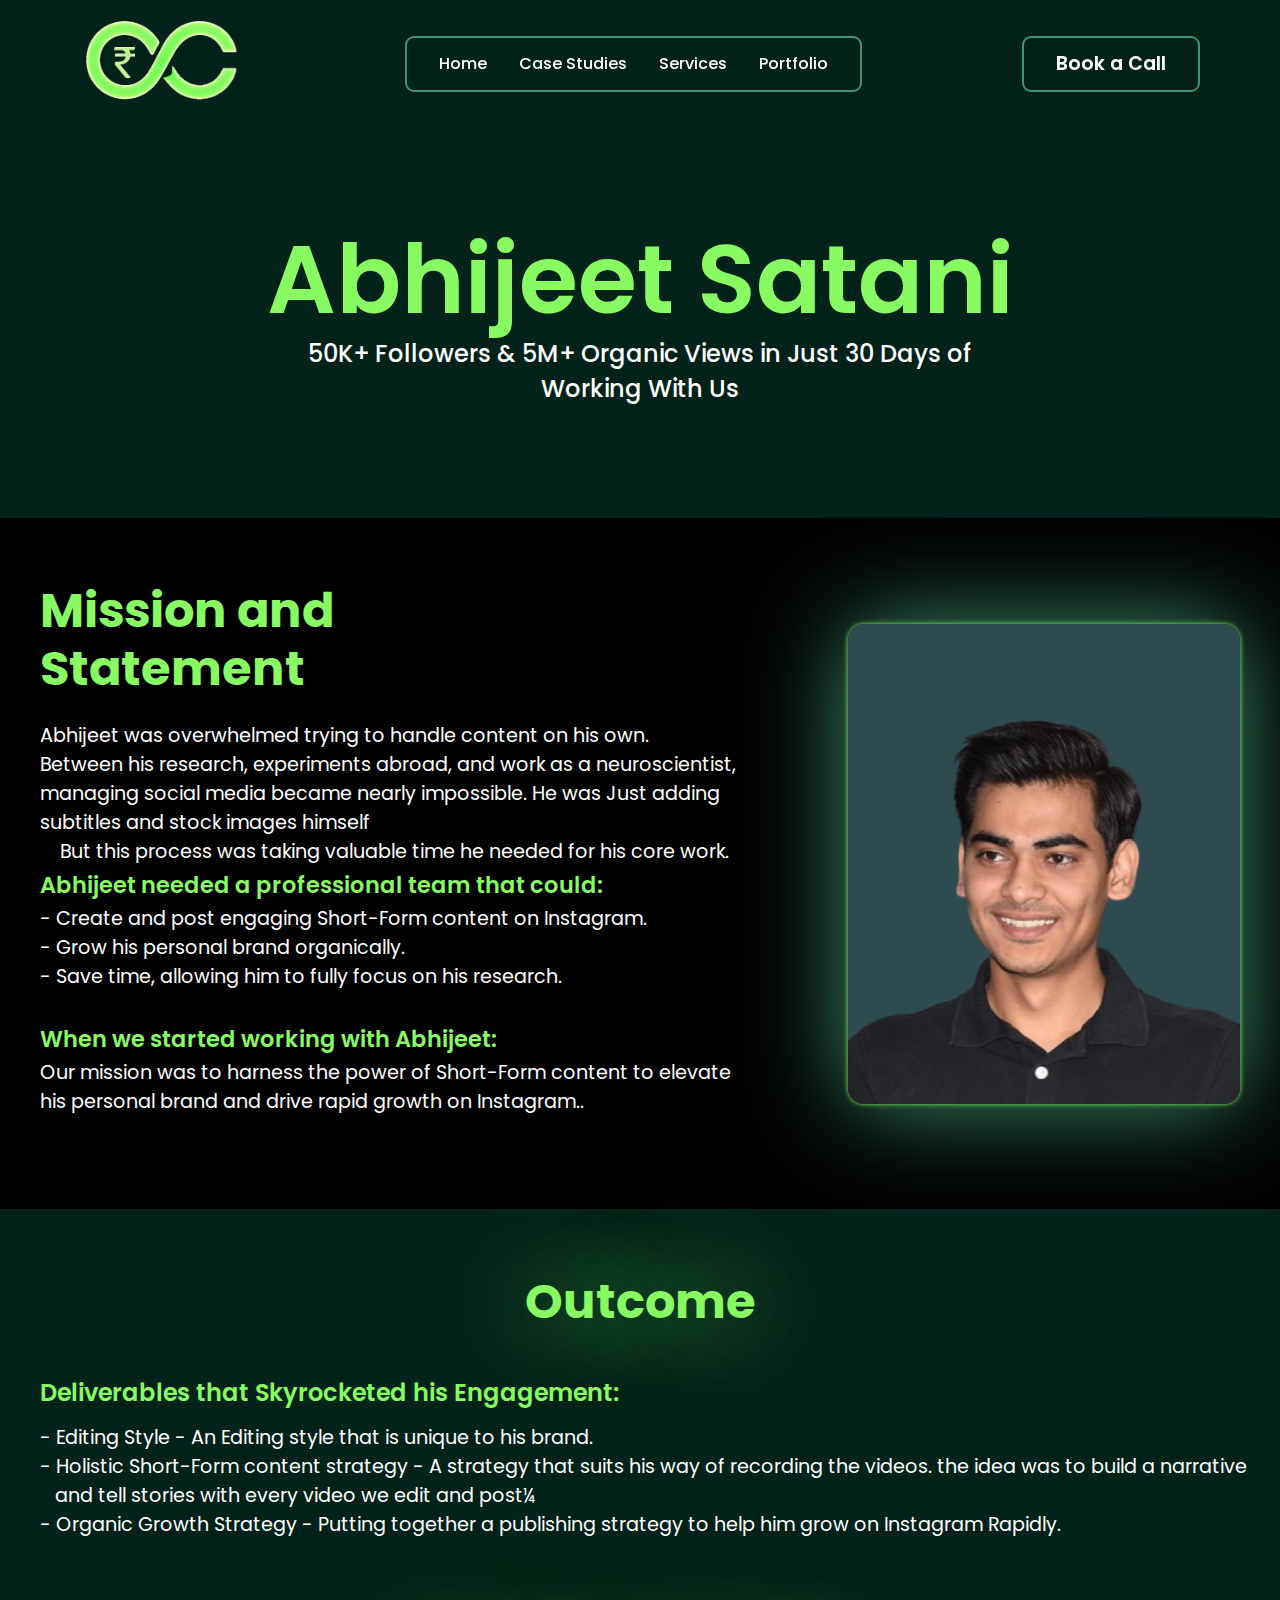
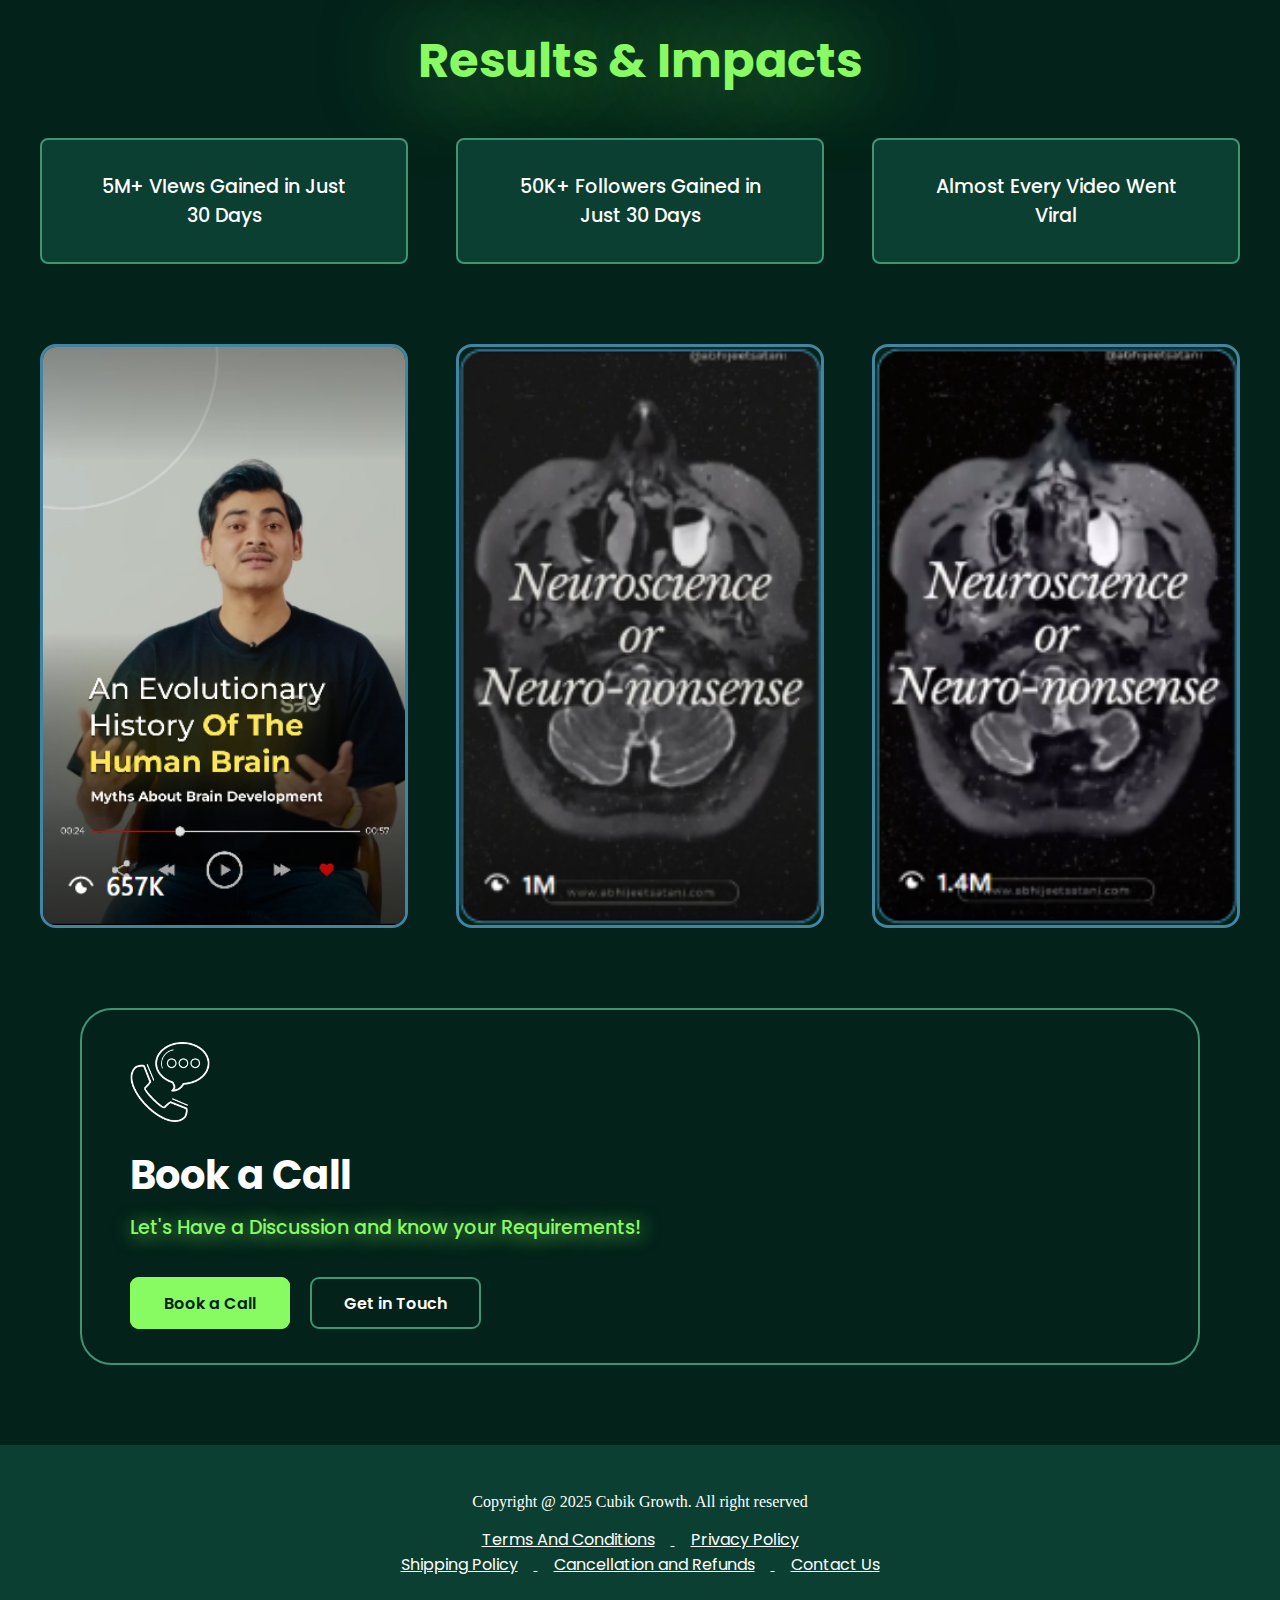
<file: Abhijeet-case-study.html>
<!DOCTYPE html>
<html lang="en">

<head>
    <meta charset="UTF-8">
    <meta name="viewport" content="width=device-width, initial-scale=1.0">
    <title>Cubik Growth Case Study</title>


    <!-- Font Awesome -->
    <link rel="stylesheet" href="https://cdnjs.cloudflare.com/ajax/libs/font-awesome/6.5.1/css/all.min.css"
        integrity="sha512-DTOQO9RWCH3ppGqcWaEA1BIZOC6xxalwEsw9c2QQeAIftl+Vegovlnee1c9QX4TctnWMn13TZye+giMm8e2LwA=="
        crossorigin="anonymous" referrerpolicy="no-referrer" />
    <!-- End Font Awesome -->

    <!-- Google Fonts -->
    <link rel="preconnect" href="https://fonts.googleapis.com">
    <link rel="preconnect" href="https://fonts.gstatic.com" crossorigin>
    <link
        href="https://fonts.googleapis.com/css2?family=Jost:wght@100;200;300;400;500;600;700;800;900&family=Poppins:wght@100;200;300;400;500;600;700;800;900&display=swap"
        rel="stylesheet">
    <!-- End Google Fonts -->
    <!-- AOS GitHub -->
    <link rel="stylesheet" href="https://unpkg.com/aos@next/dist/aos.css" />
    <script src="https://unpkg.com/aos@next/dist/aos.js" defer></script>
    <!--End AOS GitHub -->

    <!-- StyleSheets -->
    <link rel="stylesheet" href="Abhijeet-case-study.css">
    <link rel="stylesheet" href="shared.css">
    <link rel="stylesheet" href="responsive.css">
    <link rel="stylesheet" href="responsive-code.css">
    <link rel="stylesheet" href="styles.css">

    <!-- Bootstrap StyleSheets -->
    <!-- <link rel="stylesheet" href="https://unpkg.com/bootstrap@5.3.3/dist/css/bootstrap.min.css"> -->
    <!-- End StyleSheets -->

    <!-- Scripts -->
    <script src="script.js" defer></script>
    <!-- Scripts -->
<!-- Favicon  -->
<link rel="icon" type="image/x-icon" href="Images/Favicon/favicon.ico">

<link rel="apple-touch-icon" sizes="180x180" href="Images/Favicon/apple-touch-icon.png">
<link rel="icon" type="image/png" sizes="32x32" href="Images/Favicon/favicon-32x32.png">
<link rel="icon" type="image/png" sizes="16x16" href="Images/Favicon/favicon-16x16.png">
<link rel="manifest" href="Images/Favicon/site.webmanifest">
<!-- Favicon  -->
</head>

<body id="body">

    <!-- ---------------------------------------------------
Header 
--------------------------------------------------- -->

    <header>
        <nav>
            <div class="logo">
                <a href="index.html">
                    <img src="Images/Logo/Full Logo.png" alt="" loading="lazy">
                    <img class="small-logo" src="Images/Logo/Logo Mark.png" alt="" loading="lazy">
                </a>
            </div>
            <div class="links-box">
                <ul>
                    <li><a href="index.html#body">Home</a></li>
                    <li><a href="#body">Case Studies</a></li>
                    <li><a href="index.html#services">Services</a></li>
                    <li><a href="index.html#portfolio">Portfolio</a></li>
                    <!-- <li><a href="index.html#team">Team</a></li> -->
                </ul>
                <div class="toggle-btn">
                    <i class="fa-solid fa-bars" style="color: #ffffff"></i>
                </div>
            </div>
            <div class="hdr-cta">
                <a href="index.html#book-a-call">Book a Call</a>
            </div>
        </nav>

        <!-- Mobile SideBar -->

        <div class="sidebar-menu">
            <ul class="links">
                <li><a href="index.html#body">Home</a></li>
                <li><a href="#body">Case Studies</a></li>
                <li><a href="index.html#services">Services</a></li>
                <li><a href="index.html#portfolio">Portfolio</a></li>
                <!-- <li><a href="index.html#team">Team</a></li> -->
            </ul>
        </div>
        <div id="overlay" class="overlay"></div>
    </header>
    <main>
        <!-- ---------------------------------------------------
Heading Section
--------------------------------------------------- -->
        <section class="heading" id="body">
            <h1>Abhijeet Satani</h1>
            <p>50K+ Followers & 5M+ Organic Views in Just 30 Days of <br>

                Working With Us</p>
        </section>
        <!-- ---------------------------------------------------
Mission Section
--------------------------------------------------- -->
        <section class="mission">
            <div class="container">
                <div class="txt-cont">
                    <h2>Mission and <br>Statement</h2>
                    <pre>
Abhijeet was overwhelmed trying to handle content on his own.
Between his research, experiments abroad, and work as a neuroscientist, 
managing social media became nearly impossible. He was Just adding 
subtitles and stock images himself 
    But this process was taking valuable time he needed for his core work.
<span>Abhijeet needed a professional team that could:</span>
- Create and post engaging Short-Form content on Instagram.
- Grow his personal brand organically.
- Save time, allowing him to fully focus on his research.

<span>When we started working with Abhijeet:</span>
Our mission was to harness the power of Short-Form content to elevate
his personal brand and drive rapid growth on Instagram..
        </pre>
                </div>
                <div class="img-cont">
                    <img src="Images/People/Abhijeet PFP.png" alt="">
                </div>
            </div>
        </section>
        <!-- ---------------------------------------------------
Outcome Section
--------------------------------------------------- -->
        <section class="outcome">
            <div class="container">
                <h2>Outcome</h2>
                <pre>
<span>Deliverables that Skyrocketed his Engagement:</span>
- Editing Style - An Editing style that is unique to his brand.
- Holistic Short-Form content strategy - A strategy that suits his way of recording the videos. the idea was to build a narrative
   and tell stories with every video we edit and post¼
- Organic Growth Strategy - Putting together a publishing strategy to help him grow on Instagram Rapidly.
        </pre>
            </div>
        </section>
        <!-- ---------------------------------------------------
Results and Impacts Section
--------------------------------------------------- -->
        <section class="results-and-impacts">
            <h2>Results & Impacts</h2>
            <div class="container">
                <div class="boxes">
                    <div class="box">
                        <p>5M+ VIews Gained in Just <br>30 Days</p>
                    </div>
                    <div class="box">
                        <p>50K+ Followers Gained in <br>

                            Just 30 Days</p>
                    </div>
                    <div class="box">
                        <p>Almost Every Video Went <br>Viral</p>
                    </div>
                </div>
            </div>
        </section>
        <!-- ---------------------------------------------------
Proof Reels
--------------------------------------------------- -->
        <section class="proof-reels">
            <div class="reel-boxes">
                <div class="reel-box">
                    <img src="Images/Case Studies/AB Reel 1.png" alt="" style="border-radius: 1rem; border: 3px solid #4086A4 ;">
                </div>
                <div class="reel-box">
                    <img src="Images/Case Studies/AB Reel 2.png" alt="" style="border-radius: 1rem; border: 3px solid #4086A4 ;">

                </div>
                <div class="reel-box">
                    <img src="Images/Case Studies/AB Reel 3.png" alt="" style="border-radius: 1rem; border: 3px solid #4086A4 ;">

                </div>
            </div>
            </div>
        </section>
        <!-- ---------------------------------------------------
Book a Call Section 
--------------------------------------------------- -->
        <section class="book-a-call" id="book-a-call">
            <div class="container">
                <div class="icon"><img src="Images/Icons/Book a Call Icon.png" alt=""></div>
                <h2>Book a Call</h2>
                <p>Let's Have a Discussion and know your Requirements!</p>

                <a href="https://calendly.com/hafizuxair26/30min" target="_blank" class="cta filled-cta">Book a
                    Call</a>
                <a href="mailto:cubikgrowth@gmail.com" target="_blank" class="cta">Get in Touch</a>
            </div>
        </section>

    </main>
    <footer>
        <!-- <div class="icons">
            <a href="https://www.instagram.com/elevavemedia/" target="_blank"><img src="Images/Icons/insta.png"
                    class="insta-footer" alt=""></a>
            <a href="mailto:hafiz@elevavemedia.com" target="_blank"><img src="Images/Icons/email.png" alt=""></a>
            <a href="https://calendly.com/hafizuxair26/30min" target="_blank"><img
                    src="Images/Icons/meet.png" alt=""></a>
            <a href="https://www.linkedin.com/company/elevave-media/" target="_blank"><img src="Images/Icons/linked.png"
                    alt=""></a>
        </div>
        <hr> -->
        <p>Copyright @ 2025 Cubik Growth. All right reserved</p>
        <div style="text-decoration: underline !important; text-align: center; margin-top: 1rem;"> 
        <a href="tac.html" style="margin: 0 1rem;">Terms And Conditions</a>
        <a href="pp.html" style="margin: 0 1rem;">Privacy Policy</a> <br>
        <a href="sp.html" style="margin: 0 1rem;">Shipping Policy</a>
        <a href="car.html" style="margin: 0 1rem;">Cancellation and Refunds</a>
        <a href="contact.html" style="margin: 0 1rem;">Contact Us</a>
    </div>
    </footer>


</body>

</html>
</file>
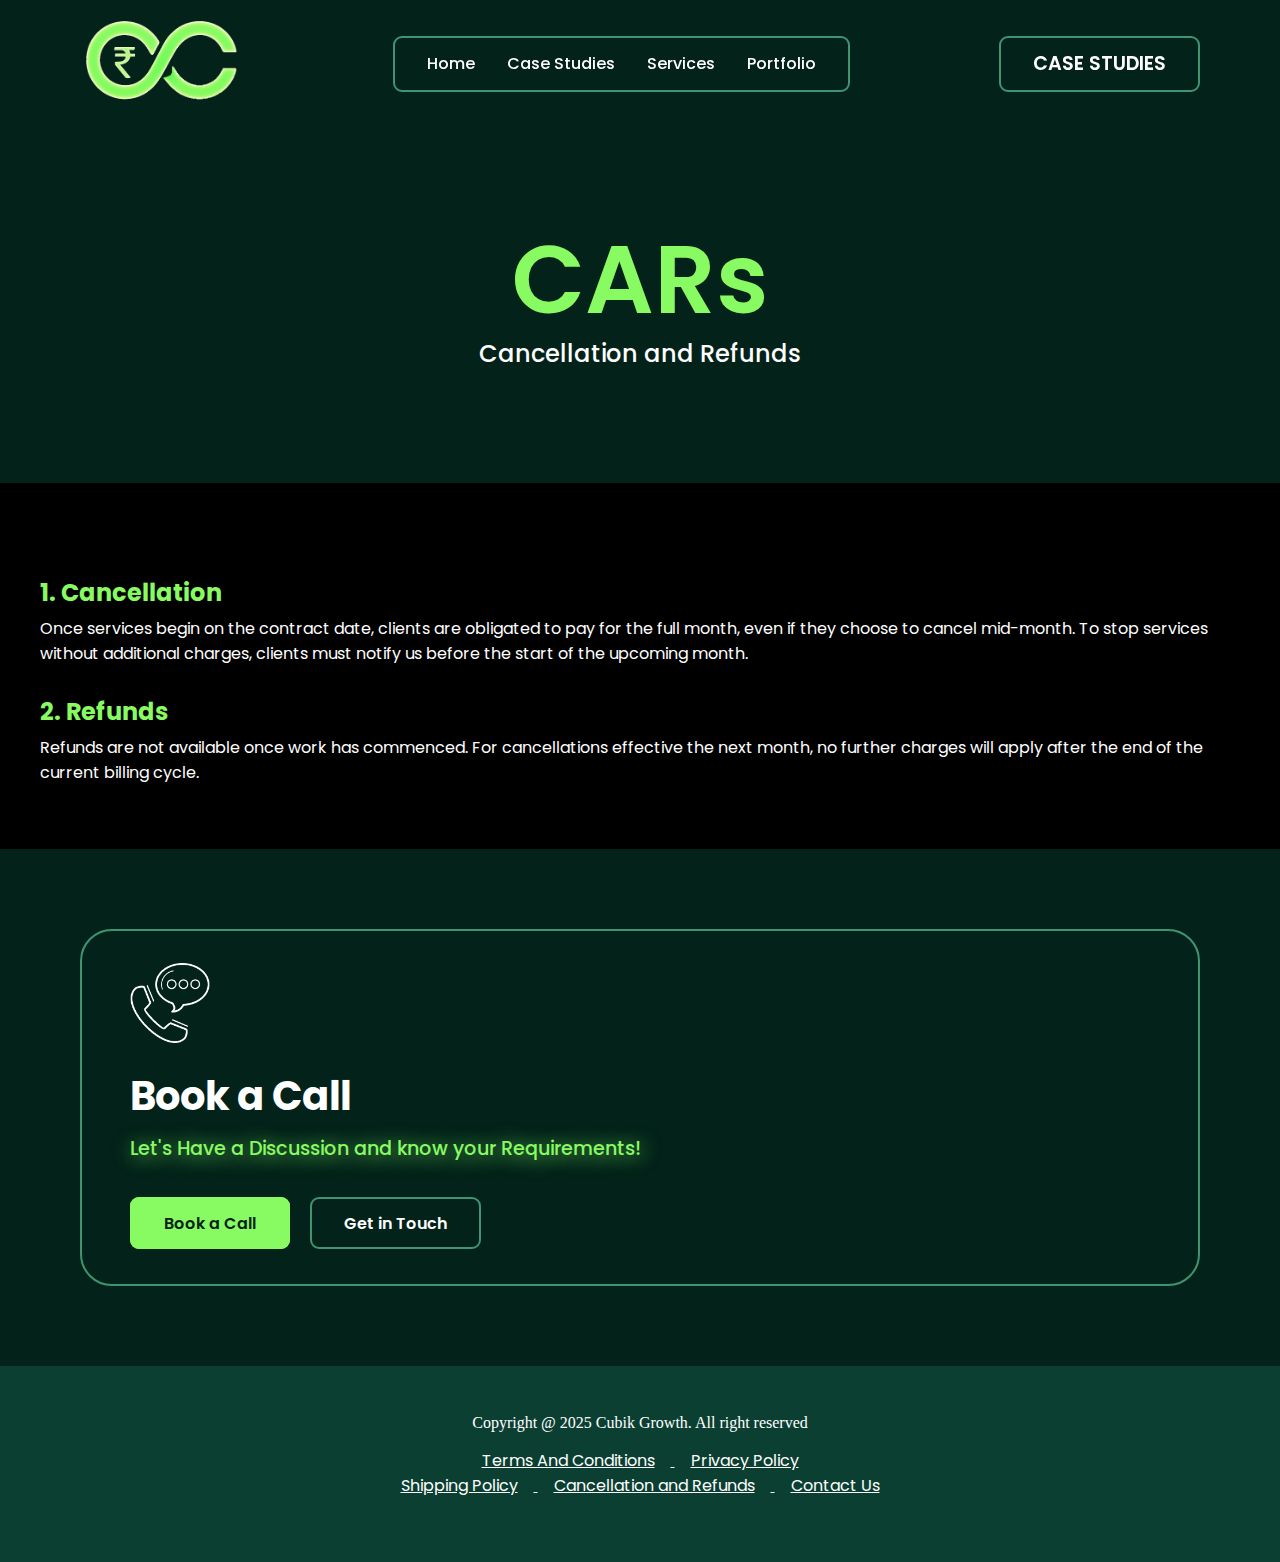
<file: car.html>
<!DOCTYPE html>
<html lang="en">

<head>
    <meta charset="UTF-8">
    <meta name="viewport" content="width=device-width, initial-scale=1.0">
    <title>Cubik Growth Cancellation and Refunds</title>


    <!-- Font Awesome -->
    <link rel="stylesheet" href="https://cdnjs.cloudflare.com/ajax/libs/font-awesome/6.5.1/css/all.min.css"
        integrity="sha512-DTOQO9RWCH3ppGqcWaEA1BIZOC6xxalwEsw9c2QQeAIftl+Vegovlnee1c9QX4TctnWMn13TZye+giMm8e2LwA=="
        crossorigin="anonymous" referrerpolicy="no-referrer" />
    <!-- End Font Awesome -->

    <!-- Google Fonts -->
    <link rel="preconnect" href="https://fonts.googleapis.com">
    <link rel="preconnect" href="https://fonts.gstatic.com" crossorigin>
    <link
        href="https://fonts.googleapis.com/css2?family=Jost:wght@100;200;300;400;500;600;700;800;900&family=Poppins:wght@100;200;300;400;500;600;700;800;900&display=swap"
        rel="stylesheet">
    <!-- End Google Fonts -->
    <!-- AOS GitHub -->
    <link rel="stylesheet" href="https://unpkg.com/aos@next/dist/aos.css" />
    <script src="https://unpkg.com/aos@next/dist/aos.js" defer></script>
    <!--End AOS GitHub -->

    <!-- StyleSheets -->
    <link rel="stylesheet" href="Abhijeet-case-study.css">
    <link rel="stylesheet" href="shared.css">
    <link rel="stylesheet" href="responsive.css">
    <link rel="stylesheet" href="styles.css">

    <!-- Bootstrap StyleSheets -->
    <!-- <link rel="stylesheet" href="https://unpkg.com/bootstrap@5.3.3/dist/css/bootstrap.min.css"> -->
    <!-- End StyleSheets -->

    <!-- Scripts -->
    <script src="script.js" defer></script>
    <!-- Scripts -->
     <!-- Favicon  -->
    <link rel="icon" type="image/x-icon" href="Images/Favicon/favicon.ico">

     <link rel="apple-touch-icon" sizes="180x180" href="Images/Favicon/apple-touch-icon.png">
     <link rel="icon" type="image/png" sizes="32x32" href="Images/Favicon/favicon-32x32.png">
     <link rel="icon" type="image/png" sizes="16x16" href="Images/Favicon/favicon-16x16.png">
     <link rel="manifest" href="Images/Favicon/site.webmanifest">
     <!-- Favicon  -->
<style>
.txt-cont h2{
font-size: 1.5rem !important;
margin-bottom: 0.5rem !important;
margin-top: 2rem !important;
}
</style>
</head>

<body id="body">

    <!-- ---------------------------------------------------
Header 
--------------------------------------------------- -->

    <header>
        <nav>
            <div class="logo">
                <a href="index.html">
                    <img src="Images/Logo/Full Logo.png" alt="" loading="lazy">
                    <img class="small-logo" src="Images/Logo/Logo Mark.png" alt="" loading="lazy">
                </a>
            </div>
            <div class="links-box">
                <ul>
                    <li><a href="index.html#body">Home</a></li>
                    <li><a href="index.html#case-study">Case Studies</a></li>
                    <li><a href="index.html#services">Services</a></li>
                    <li><a href="index.html#portfolio">Portfolio</a></li>
                    <!-- <li><a href="index.html#team">Team</a></li> -->
                </ul>
                <div class="toggle-btn">
                    <i class="fa-solid fa-bars" style="color: #ffffff"></i>
                </div>
            </div>
            <div class="hdr-cta">
                <a href="index.html#case-study">CASE STUDIES</a>
            </div>
        </nav>

        <!-- Mobile SideBar -->

        <div class="sidebar-menu">
            <ul class="links">
                <li><a href="index.html#body">Home</a></li>
                <li><a href="index.html#case-study">Case Studies</a></li>
                <li><a href="index.html#services">Services</a></li>
                <li><a href="index.html#portfolio">Portfolio</a></li>
                <!-- <li><a href="index.html#team">Team</a></li> -->
            </ul>
        </div>
        <div id="overlay" class="overlay"></div>
    </header>
    <main>
        <!-- ---------------------------------------------------
Heading Section
--------------------------------------------------- -->
        <section class="heading">
            <h1>CARs</h1>
            <p>Cancellation and Refunds</p>
        </section>
        <!-- ---------------------------------------------------
Mission Section
--------------------------------------------------- -->
        <section class="mission">
            <div class="container">
                <div class="txt-cont">
                    <h2>1. Cancellation</h2>
                    <p>Once services begin on the contract date, clients are obligated to pay for the full month, even if they choose to cancel mid-month. To stop services without additional charges, clients must notify us before the start of the upcoming month.
                        <h2>2. Refunds</h2>
                        Refunds are not available once work has commenced. For cancellations effective the next month, no further charges will apply after the end of the current billing cycle.
   </p>
            </div>
        </section>
        
        <!-- ---------------------------------------------------
Book a Call Section 
--------------------------------------------------- -->
        <section class="book-a-call" id="book-a-call">
            <div class="container">
                <div class="icon"><img src="Images/Icons/Book a Call Icon.png" alt=""></div>
                <h2>Book a Call</h2>
                <p>Let's Have a Discussion and know your Requirements!</p>

                <a href="https://calendly.com/hafizuxair26/30min" target="_blank" class="cta filled-cta">Book a
                    Call</a>
                <a href="mailto:cubikgrowth@gmail.com" target="_blank" class="cta">Get in Touch</a>
            </div>
        </section>

    </main>
    <footer>
        <!-- <div class="icons">
            <a href="https://www.instagram.com/elevavemedia/" target="_blank"><img src="Images/Icons/insta.png"
                    class="insta-footer" alt=""></a>
            <a href="mailto:hafiz@elevavemedia.com" target="_blank"><img src="Images/Icons/email.png" alt=""></a>
            <a href="https://calendly.com/hafizuxair26/30min" target="_blank"><img
                    src="Images/Icons/meet.png" alt=""></a>
            <a href="https://www.linkedin.com/company/elevave-media/" target="_blank"><img src="Images/Icons/linked.png"
                    alt=""></a>
        </div>
        <hr> -->
        <p>Copyright @ 2025 Cubik Growth. All right reserved</p>
        <div style="text-decoration: underline !important; text-align: center; margin-top: 1rem;"> 
        <a href="tac.html" style="margin: 0 1rem;">Terms And Conditions</a>
        <a href="pp.html" style="margin: 0 1rem;">Privacy Policy</a> <br>
        <a href="sp.html" style="margin: 0 1rem;">Shipping Policy</a>
        <a href="car.html" style="margin: 0 1rem;">Cancellation and Refunds</a>
        <a href="contact.html" style="margin: 0 1rem;">Contact Us</a>
    </div>
    </footer>


</body>

</html>
</file>
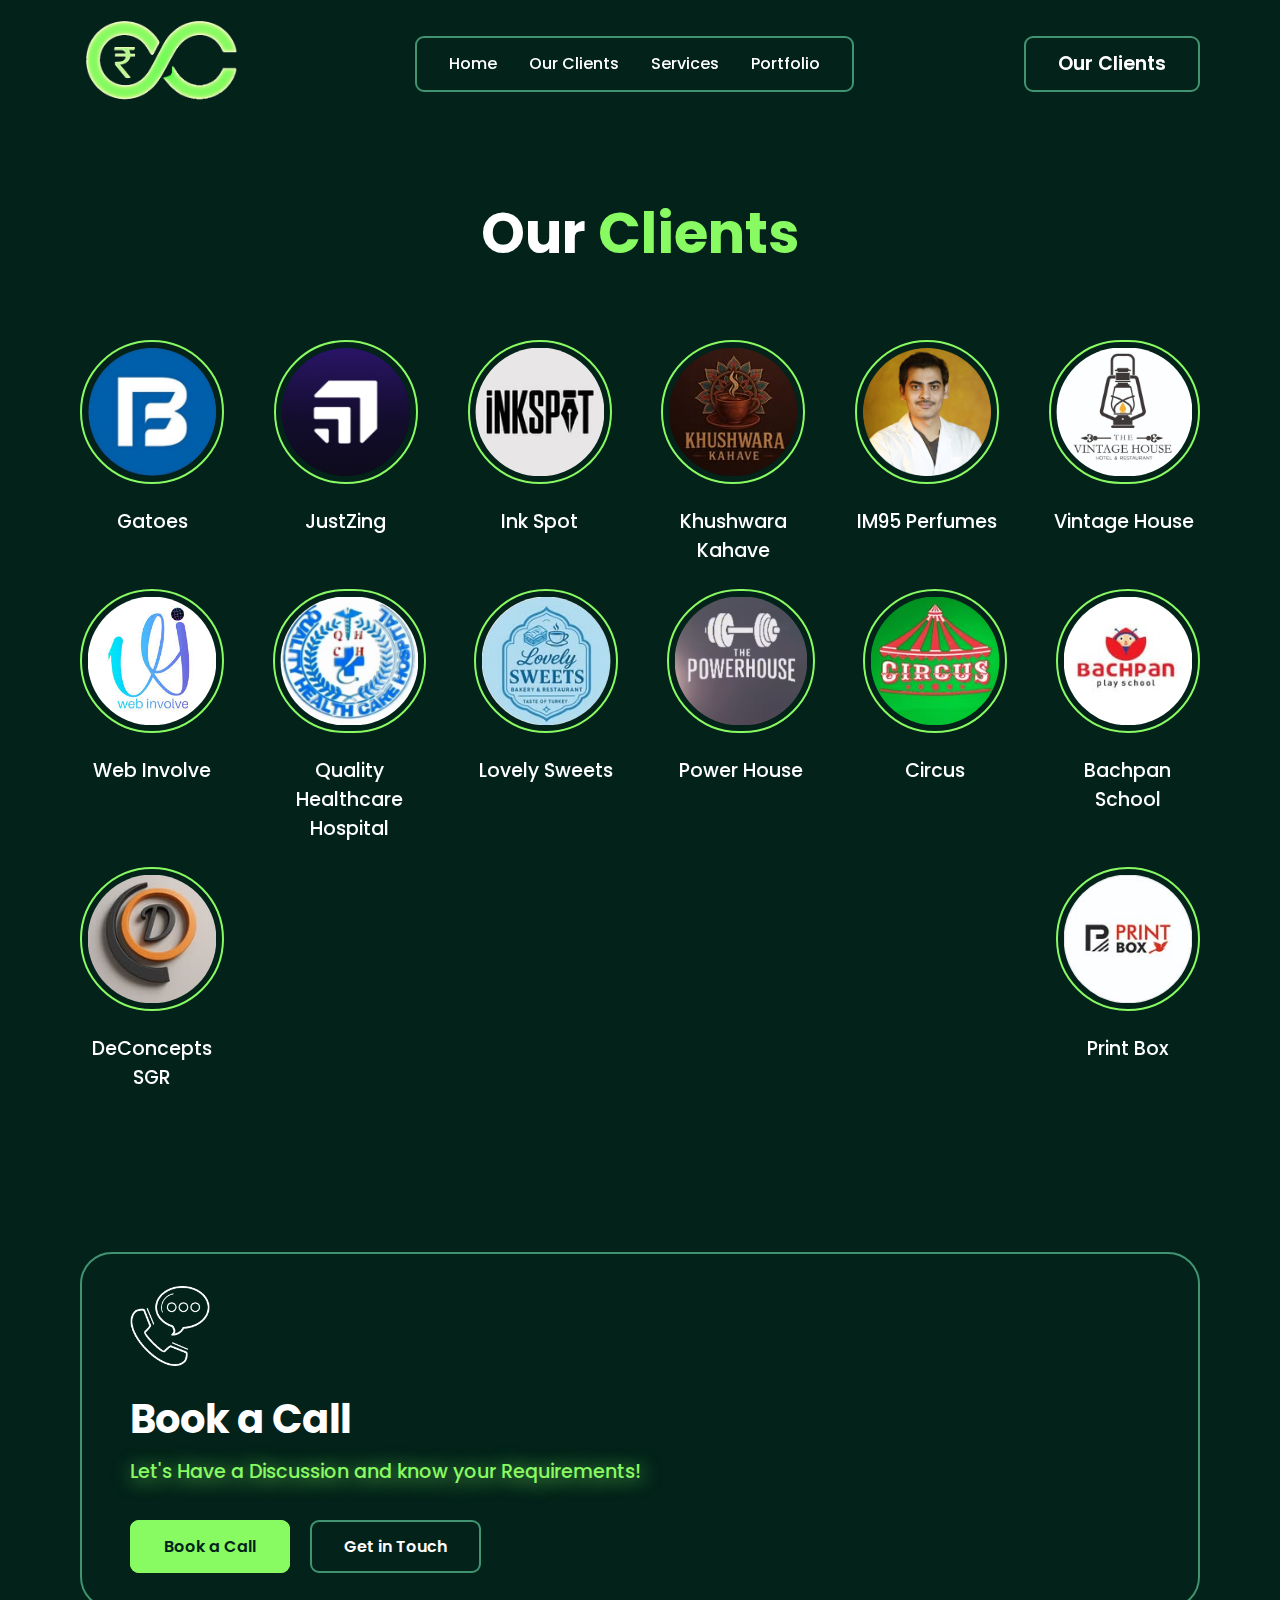
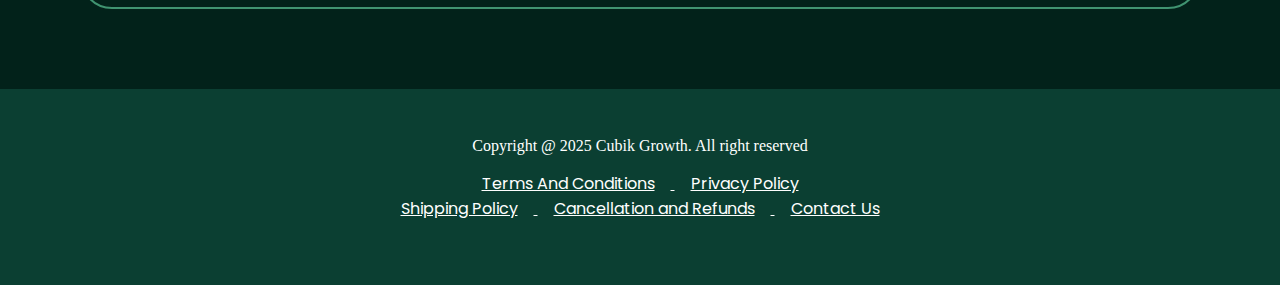
<file: clients.html>
<!DOCTYPE html>
<html lang="en">

<head>
    <meta charset="UTF-8">
    <meta name="viewport" content="width=device-width, initial-scale=1.0">
    <title>Our Cashmir Portfolio</title>

    <!-- Font Awesome -->
    <link rel="stylesheet" href="https://cdnjs.cloudflare.com/ajax/libs/font-awesome/6.5.1/css/all.min.css"
        integrity="sha512-DTOQO9RWCH3ppGqcWaEA1BIZOC6xxalwEsw9c2QQeAIftl+Vegovlnee1c9QX4TctnWMn13TZye+giMm8e2LwA=="
        crossorigin="anonymous" referrerpolicy="no-referrer" />
    <!-- End Font Awesome -->

    <!-- Google Fonts -->
    <link rel="preconnect" href="https://fonts.googleapis.com">
    <link rel="preconnect" href="https://fonts.gstatic.com" crossorigin>
    <link
        href="https://fonts.googleapis.com/css2?family=Jost:wght@100;200;300;400;500;600;700;800;900&family=Poppins:wght@100;200;300;400;500;600;700;800;900&display=swap"
        rel="stylesheet">
    <!-- End Google Fonts -->
    <!-- AOS GitHub -->
    <link rel="stylesheet" href="https://unpkg.com/aos@next/dist/aos.css" />
    <script src="https://unpkg.com/aos@next/dist/aos.js" defer></script>
    <!--End AOS GitHub -->

    <!-- StyleSheets -->
    <link rel="stylesheet" href="styles.css">
    <link rel="stylesheet" href="shared.css">
    <link rel="stylesheet" href="responsive.css">
    <!-- End StyleSheets -->

    <!-- Scripts -->
    <script src="script.js" defer></script>
    <!-- Scripts -->
    <!-- Favicon  -->
    <link rel="icon" type="image/x-icon" href="Images/Favicon/favicon.ico">
    <link rel="apple-touch-icon" sizes="180x180" href="Images/Favicon/apple-touch-icon.png">
    <link rel="icon" type="image/png" sizes="32x32" href="Images/Favicon/favicon-32x32.png">
    <link rel="icon" type="image/png" sizes="16x16" href="Images/Favicon/favicon-16x16.png">
    <link rel="manifest" href="Images/Favicon/site.webmanifest">
    <!-- Favicon  -->

    <style>
        section.portfolio pre {
            margin-bottom: 5rem;
        }
    </style>
</head>

<body>
    <!-- ---------------------------------------------------
Header 
--------------------------------------------------- -->

    <header>
        <nav>
            <div class="logo">
                <a href="index.html#body">
                    <img src="Images/Logo/Full Logo.png" alt="" loading="lazy">
                    <img class="small-logo" src="Images/Logo/Logo Mark.png" alt="" loading="lazy">
                </a>
            </div>
            <div class="links-box">
                <ul>
                    <li><a href="index.html#body">Home</a></li>
                    <li><a href="index.html#clients">Our Clients</a></li>
                    <li><a href="index.html#services">Services</a></li>
                    <li><a href="index.html#portfolio">Portfolio</a></li>
                    <!-- <li><a href="#team">Team</a></li> -->
                </ul>
                <div class="toggle-btn">
                    <i class="fa-solid fa-bars" style="color: #ffffff"></i>
                </div>
            </div>
            <div class="hdr-cta">
                <a href="index.html#clients">Our Clients</a>
            </div>
        </nav>

        <!-- Mobile SideBar -->

        <div class="sidebar-menu">
            <ul class="links">
                <li><a href="index.html#body">Home</a></li>
                <li><a href="index.html#clients">Our Clients</a></li>
                <li><a href="index.html#services">Services</a></li>
                <li><a href="index.html#portfolio">Portfolio</a></li>
                <!-- <li><a href="#team">Team</a></li> -->
            </ul>
        </div>
        <div id="overlay" class="overlay"></div>
    </header>
    <main>
        <!-- ---------------------------------------------------
Clients Section
--------------------------------------------------- -->
        <section class="our-clients" id="clients" style="text-align: center;">
            <pre>Our <span>Clients</span></pre>
            <div class="clients" data-aos="zoom-in" data-aos-duration="700">
                <div class="client">
                    <a href="https://www.instagram.com/gatoes.official/" target="_blank">
                        <img src="Images/People/image.png" alt="">
                    </a>
                    <p>Gatoes</p>
                </div>
                <div class="client">
                    <a href="https://www.instagram.com/justzingofficial/" target="_blank">
                        <img src="Images/People/logo-270.png" alt="">
                    </a>
                    <p>JustZing</p>
                </div>
                <div class="client">
            <a href="https://www.instagram.com/reel/DJ6pHNfTd3T/" target="_blank">
                <img src="Images/People/ink spot.jpg" alt="">
            </a>
            <p>Ink Spot</p>
        </div>
                <div class="client">
                    <a href="https://www.instagram.com/khushwara_kahave/" target="_blank">
                        <img src="Images/People/ww.jpg" alt="">
                    </a>

                    <p>Khushwara Kahave</p>
                </div>
                <div class="client">
                    <a href="https://www.instagram.com/__im1995__/" target="_blank">
                        <img src="Images/People/Ab.png" alt="">
                    </a>
                    <p>IM95 Perfumes</p>
                </div>
                <div class="client">
                    <a href="https://www.instagram.com/vintagehousekupwara/" target="_blank">
                        <img src="Images/People/vishal.png" alt="">
                    </a>
                    <p>Vintage House</p>
                </div>
                <div class="client">
                    <a href="https://www.instagram.com/webinvolve/" target="_blank">
                        <img src="Images/People/Web involve.jpeg" alt="">
                    </a>
                    <p>Web Involve</p>
                </div>
                <div class="client">
                    <a href="https://www.instagram.com/p/DKhTsMJTin-/" target="_blank">
                        <img src="Images/People/QHH.png" alt="">
                    </a>
                    <p>Quality Healthcare <br>Hospital</p>
                </div>
                <div class="client">
                    <a href="https://www.instagram.com/p/DLt6msTR-gc/" target="_blank">
                        <img src="Images/People/Lovely sweets.jpg" alt="">
                    </a>
                    <p>Lovely Sweets</p>
                </div>
                <div class="client">
                    <a href="https://www.instagram.com/p/DL7Z0RVoJam/" target="_blank">
                        <img src="Images/People/Power House.png" alt="">
                    </a>
                    <p>Power House</p>
                </div>
                <div class="client">
                    <a href="https://www.instagram.com/reel/DMF6AAQyL3h/" target="_blank">
                        <img src="Images/People/Circus.jpg" alt="">
                    </a>
                    <p>Circus</p>
                </div>
                <div class="client">
                    <a href="https://www.instagram.com/p/DLt35-PzcE_/" target="_blank">
                        <img src="Images/People/BSK.jpg" alt="">
                    </a>
                    <p>Bachpan School</p>
                </div>
                <div class="client">
                    <a href="https://www.instagram.com/reel/DOYfb9vCel2/" target="_blank">
                        <img src="Images/People/deconcepts.jpg" alt="">
                    </a>
                    <p>DeConcepts SGR</p>
                </div>
                <div class="client">
                    <a href="https://www.instagram.com/p/DMXufP-PqMG/" target="_blank">
                        <img src="Images/People/PB.jpg" alt="">
                    </a>
                    <p>Print Box</p>
                </div>

            </div>
        </section>

            <!-- ---------------------------------------------------
Book a Call Section 
--------------------------------------------------- -->
            <!-- ---------------------------------------------------
Book a Call Section 
--------------------------------------------------- -->
        <section class="book-a-call" id="book-a-call">
            <div class="container">
                <div class="icon"><img src="Images/Icons/Book a Call Icon.png" alt=""></div>
                <h2>Book a Call</h2>
                <p>Let's Have a Discussion and know your Requirements!</p>

                <a href="https://wa.link/peqn52" target="_blank" class="cta filled-cta">Book a
                    Call</a>
                <a href="mailto:hafizuxair26@gmail.com" target="_blank" class="cta">Get in Touch</a>
            </div>
        </section>

    </main>
    <footer>
        <!-- <div class="icons">
        <a href="https://www.instagram.com/elevavemedia/" target="_blank"><img src="Images/Icons/insta.png"
                class="insta-footer" alt=""></a>
        <a href="mailto:hafiz@elevavemedia.com" target="_blank"><img src="Images/Icons/email.png" alt=""></a>
        <a href="https://calendly.com/hafizuxair26/30min" target="_blank"><img
                src="Images/Icons/meet.png" alt=""></a>
        <a href="https://www.linkedin.com/company/elevave-media/" target="_blank"><img src="Images/Icons/linked.png"
                alt=""></a>
    </div>
    <hr> -->
        <p>Copyright @ 2025 Cubik Growth. All right reserved</p>
        <div style="text-decoration: underline !important; text-align: center; margin-top: 1rem;">
            <a href="tac.html" style="margin: 0 1rem;">Terms And Conditions</a>
            <a href="pp.html" style="margin: 0 1rem;">Privacy Policy</a> <br>
            <a href="sp.html" style="margin: 0 1rem;">Shipping Policy</a>
            <a href="car.html" style="margin: 0 1rem;">Cancellation and Refunds</a>
            <a href="contact.html" style="margin: 0 1rem;">Contact Us</a>
        </div>
    </footer>


</body>

</html>
</file>
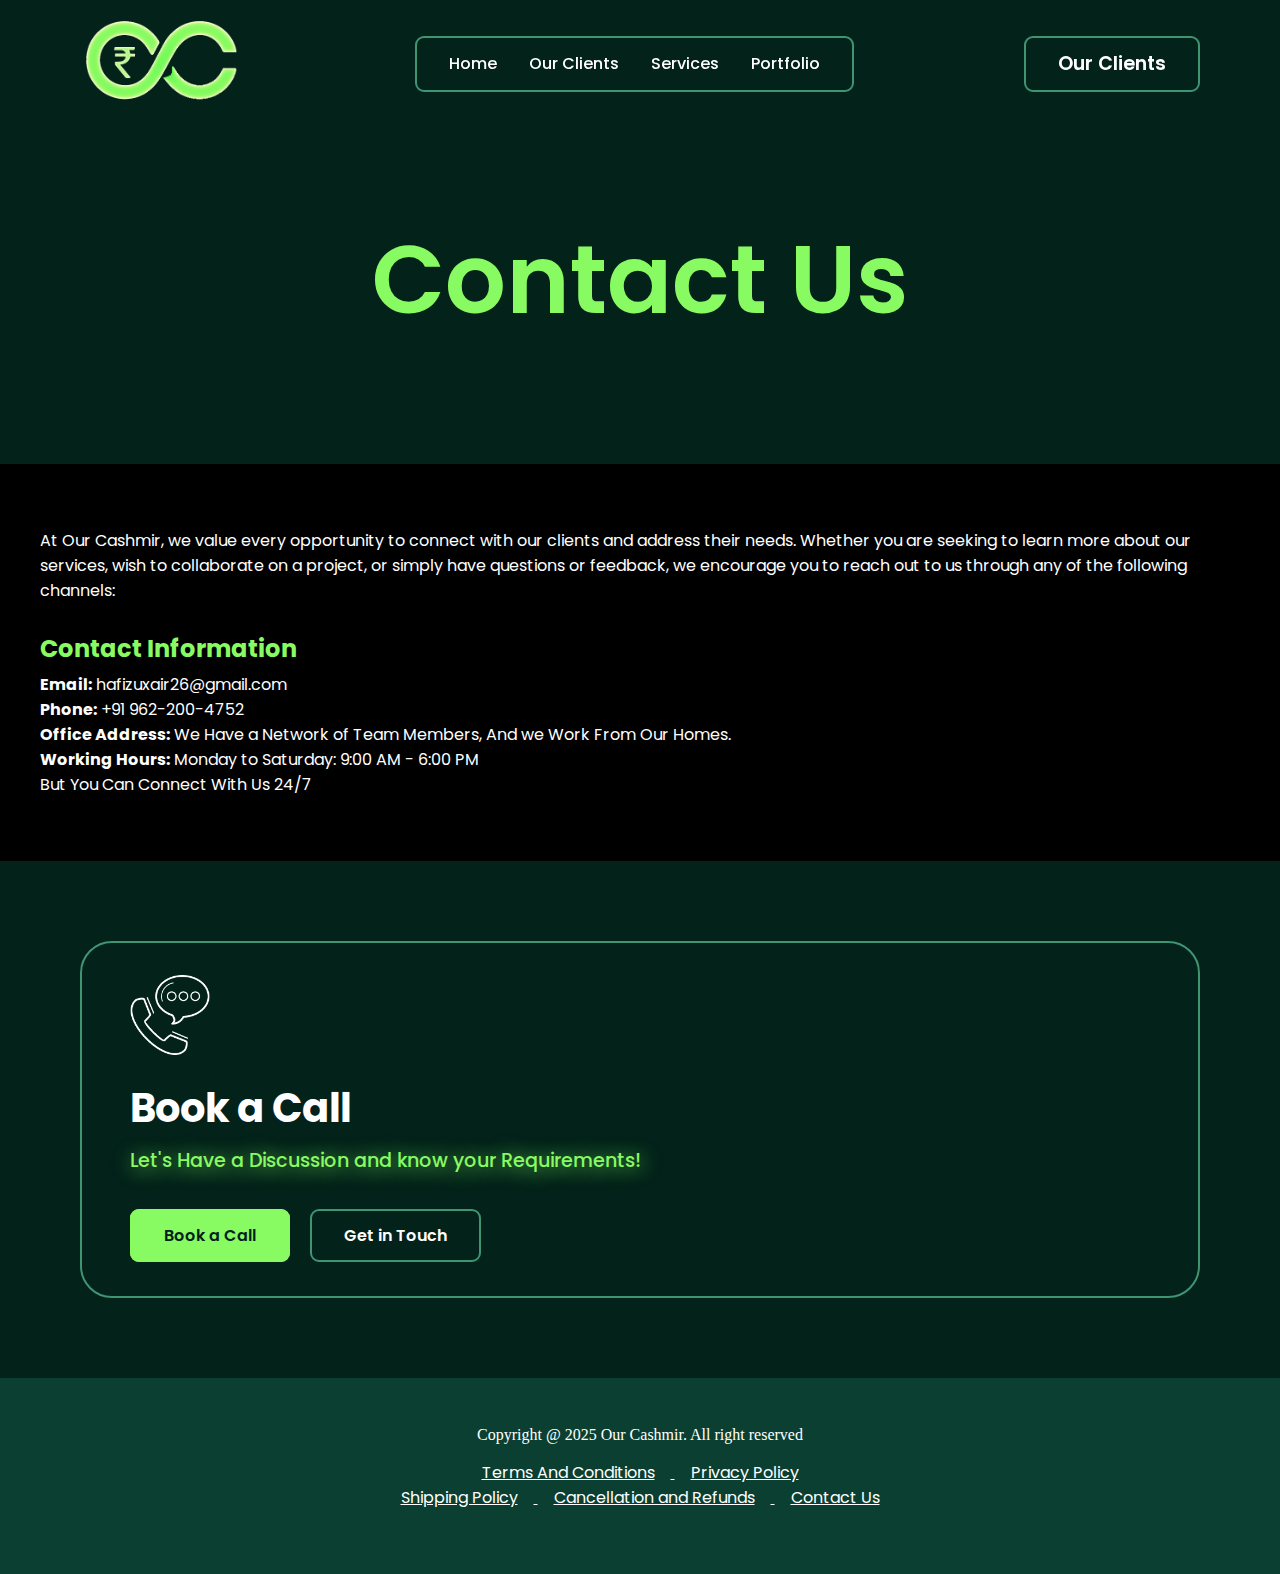
<file: contact.html>
<!DOCTYPE html>
<html lang="en">

<head>
    <meta charset="UTF-8">
    <meta name="viewport" content="width=device-width, initial-scale=1.0">
    <title>Our Cashmir Contact uS</title>


    <!-- Font Awesome -->
    <link rel="stylesheet" href="https://cdnjs.cloudflare.com/ajax/libs/font-awesome/6.5.1/css/all.min.css"
        integrity="sha512-DTOQO9RWCH3ppGqcWaEA1BIZOC6xxalwEsw9c2QQeAIftl+Vegovlnee1c9QX4TctnWMn13TZye+giMm8e2LwA=="
        crossorigin="anonymous" referrerpolicy="no-referrer" />
    <!-- End Font Awesome -->

    <!-- Google Fonts -->
    <link rel="preconnect" href="https://fonts.googleapis.com">
    <link rel="preconnect" href="https://fonts.gstatic.com" crossorigin>
    <link
        href="https://fonts.googleapis.com/css2?family=Jost:wght@100;200;300;400;500;600;700;800;900&family=Poppins:wght@100;200;300;400;500;600;700;800;900&display=swap"
        rel="stylesheet">
    <!-- End Google Fonts -->
    <!-- AOS GitHub -->
    <link rel="stylesheet" href="https://unpkg.com/aos@next/dist/aos.css" />
    <script src="https://unpkg.com/aos@next/dist/aos.js" defer></script>
    <!--End AOS GitHub -->

    <!-- StyleSheets -->
    <link rel="stylesheet" href="Abhijeet-case-study.css">
    <link rel="stylesheet" href="shared.css">
    <link rel="stylesheet" href="responsive.css">
    <link rel="stylesheet" href="styles.css">

    <!-- Bootstrap StyleSheets -->
    <!-- <link rel="stylesheet" href="https://unpkg.com/bootstrap@5.3.3/dist/css/bootstrap.min.css"> -->
    <!-- End StyleSheets -->

    <!-- Scripts -->
    <script src="script.js" defer></script>
    <!-- Scripts -->
     <!-- Favicon  -->
    <link rel="icon" type="image/x-icon" href="Images/Favicon/favicon.ico">
     <link rel="apple-touch-icon" sizes="180x180" href="Images/Favicon/apple-touch-icon.png">
     <link rel="icon" type="image/png" sizes="32x32" href="Images/Favicon/favicon-32x32.png">
     <link rel="icon" type="image/png" sizes="16x16" href="Images/Favicon/favicon-16x16.png">
     <link rel="manifest" href="Images/Favicon/site.webmanifest">
     <!-- Favicon  -->
<style>
.txt-cont h2{
font-size: 1.5rem !important;
margin-bottom: 0.5rem !important;
margin-top: 2rem !important;
}
</style>
</head>

<body id="body">

    <!-- ---------------------------------------------------
Header 
--------------------------------------------------- -->
<header>
        <nav>
            <div class="logo">
                <a href="index.html#body">
                    <img src="Images/Logo/Full Logo.png" alt="" loading="lazy">
                    <img class="small-logo" src="Images/Logo/Logo Mark.png" alt="" loading="lazy">
                </a>
            </div>
            <div class="links-box">
                <ul>
                    <li><a href="index.html#body">Home</a></li>
                    <li><a href="index.html#clients">Our Clients</a></li>
                    <li><a href="index.html#services">Services</a></li>
                    <li><a href="index.html#portfolio">Portfolio</a></li>
                    <!-- <li><a href="#team">Team</a></li> -->
                </ul>
                <div class="toggle-btn">
                    <i class="fa-solid fa-bars" style="color: #ffffff"></i>
                </div>
            </div>
            <div class="hdr-cta">
                <a href="index.html#clients">Our Clients</a>
            </div>
        </nav>

        <!-- Mobile SideBar -->

        <div class="sidebar-menu">
            <ul class="links">
                <li><a href="index.html#body">Home</a></li>
                <li><a href="index.html#clients">Our Clients</a></li>
                <li><a href="index.html#services">Services</a></li>
                <li><a href="index.html#portfolio">Portfolio</a></li>
                <!-- <li><a href="#team">Team</a></li> -->
            </ul>
        </div>
        <div id="overlay" class="overlay"></div>
    </header>
    <main>
        <!-- ---------------------------------------------------
Heading Section
--------------------------------------------------- -->
        <section class="heading">
            <h1>Contact Us</h1>
        </section>
        <!-- ---------------------------------------------------
Mission Section
--------------------------------------------------- -->
        <section class="mission">
            <div class="container">
                <div class="txt-cont">
                    <p>
                        At Our Cashmir, we value every opportunity to connect with our clients and address their needs.
                        Whether you are seeking to learn more about our services, wish to collaborate on a project, or
                        simply have questions or feedback, we encourage you to reach out to us through any of the
                        following channels:
                    </p>
                    <h2>Contact Information</h2>
                    <p>
                        <strong>Email:</strong> <a href="mailto:hafizuxair26@gmail.com">hafizuxair26@gmail.com</a>
                        <br>
                        <strong>Phone:</strong> +91 962-200-4752
                        <br>
                        <strong>Office Address:</strong> We Have a Network of Team Members, And we Work From Our Homes.
                        <br>
                        <strong>Working Hours:</strong> Monday to Saturday: 9:00 AM - 6:00 PM <br>But You Can Connect With Us 24/7
                        <br>
                    </p>
                    <!-- <h2>Social Media</h2>
                    <p>
                        Stay connected with us and explore our work by following our social media platforms:
                        <ul>
                            <li>Instagram: <a href="https://www.instagram.com/elevavemedia/" target="_blank">@elevavemedia</a></li>
                            <li>LinkedIn: <a href="https://www.linkedin.com/company/elevave-media/" target="_blank">Elevave Media</a></li>
                        </ul>
                    </p> -->
            </div>
        </section>
        
        <!-- ---------------------------------------------------
Book a Call Section 
--------------------------------------------------- -->
         <section class="book-a-call" id="book-a-call">
            <div class="container">
                <div class="icon"><img src="Images/Icons/Book a Call Icon.png" alt=""></div>
                <h2>Book a Call</h2>
                <p>Let's Have a Discussion and know your Requirements!</p>

                <a href="https://wa.link/peqn52" target="_blank" class="cta filled-cta">Book a
                    Call</a>
                <a href="mailto:hafizuxair26@gmail.com" target="_blank" class="cta">Get in Touch</a>
            </div>
        </section>

    </main>
    <footer>
        <!-- <div class="icons">
            <a href="https://www.instagram.com/elevavemedia/" target="_blank"><img src="Images/Icons/insta.png"
                    class="insta-footer" alt=""></a>
            <a href="mailto:hafiz@elevavemedia.com" target="_blank"><img src="Images/Icons/email.png" alt=""></a>
            <a href="https://calendly.com/hafizuxair26/30min" target="_blank"><img
                    src="Images/Icons/meet.png" alt=""></a>
            <a href="https://www.linkedin.com/company/elevave-media/" target="_blank"><img src="Images/Icons/linked.png"
                    alt=""></a>
        </div>
        <hr> -->
        <p>Copyright @ 2025 Our Cashmir. All right reserved</p>
        <div style="text-decoration: underline !important; text-align: center; margin-top: 1rem;"> 
        <a href="tac.html" style="margin: 0 1rem;">Terms And Conditions</a>
        <a href="pp.html" style="margin: 0 1rem;">Privacy Policy</a> <br>
        <a href="sp.html" style="margin: 0 1rem;">Shipping Policy</a>
        <a href="car.html" style="margin: 0 1rem;">Cancellation and Refunds</a>
        <a href="contact.html" style="margin: 0 1rem;">Contact Us</a>
    </div>
    </footer>


</body>

</html>
</file>
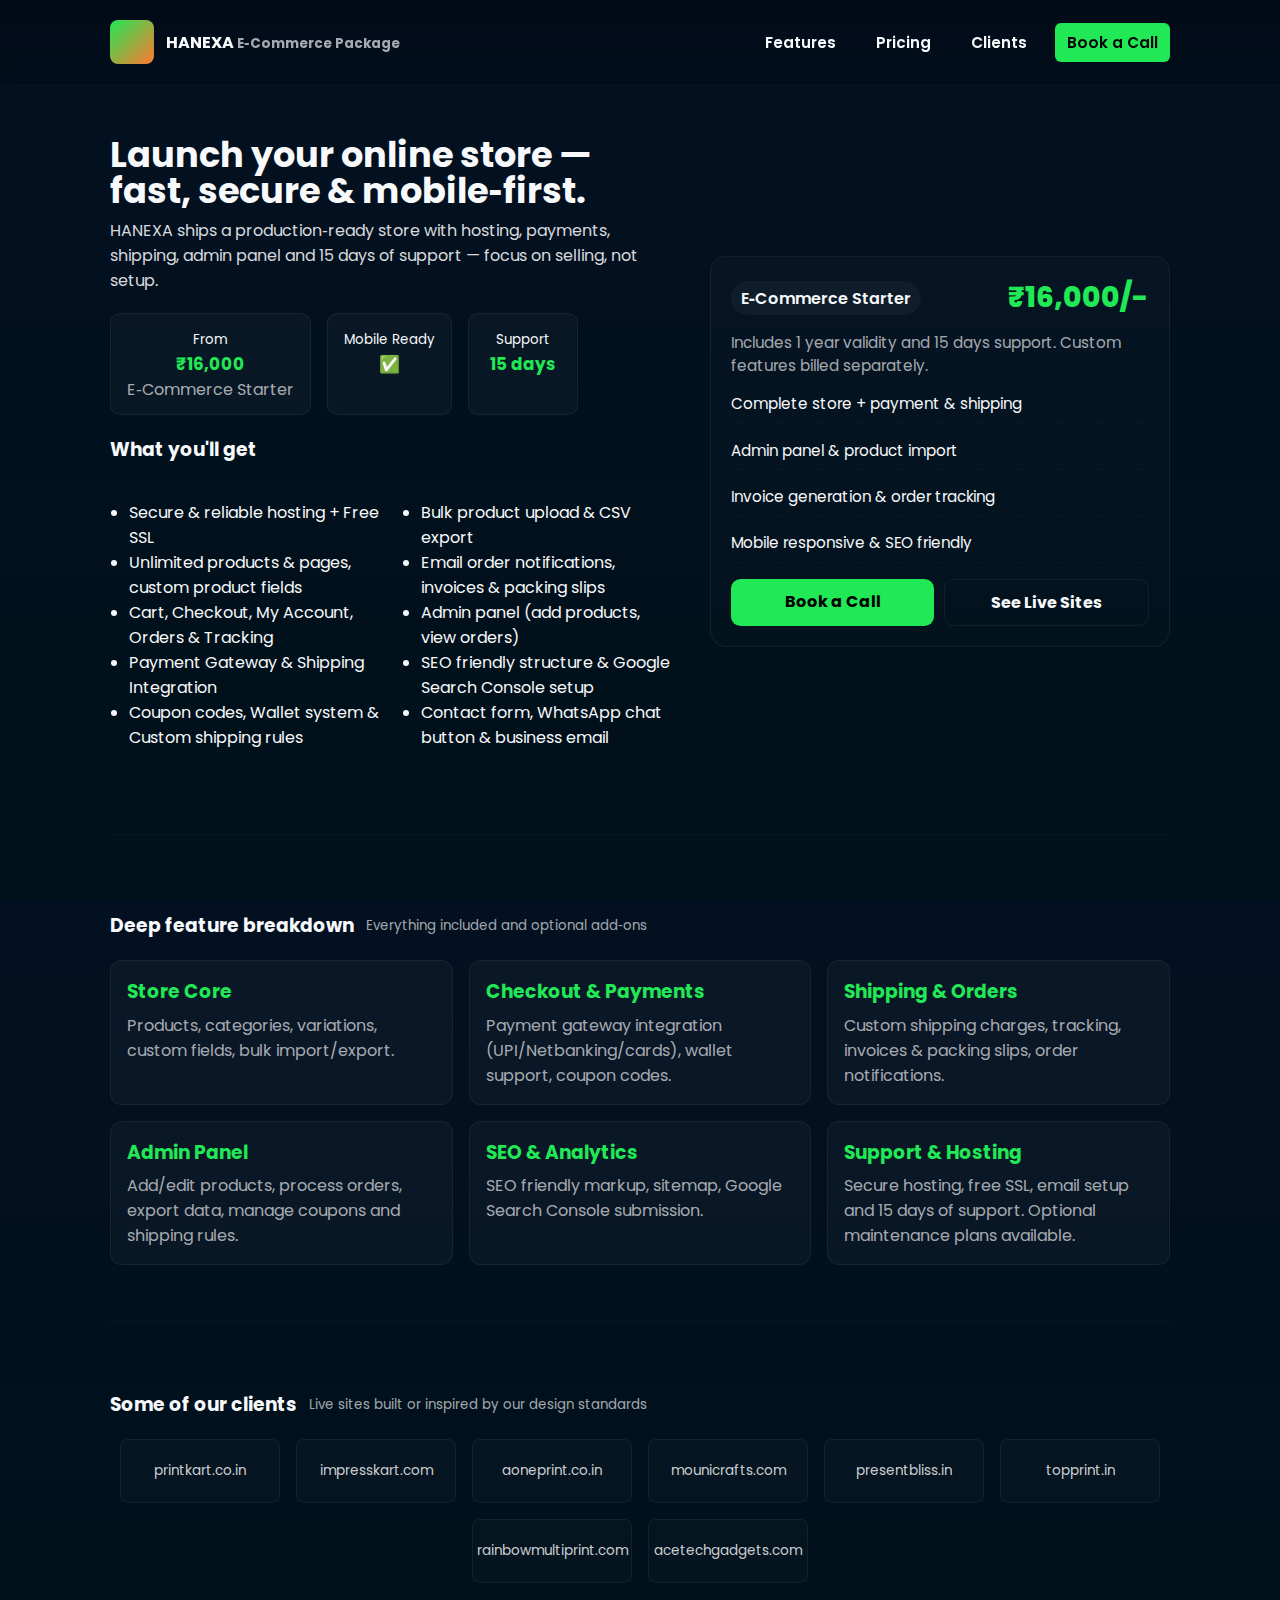
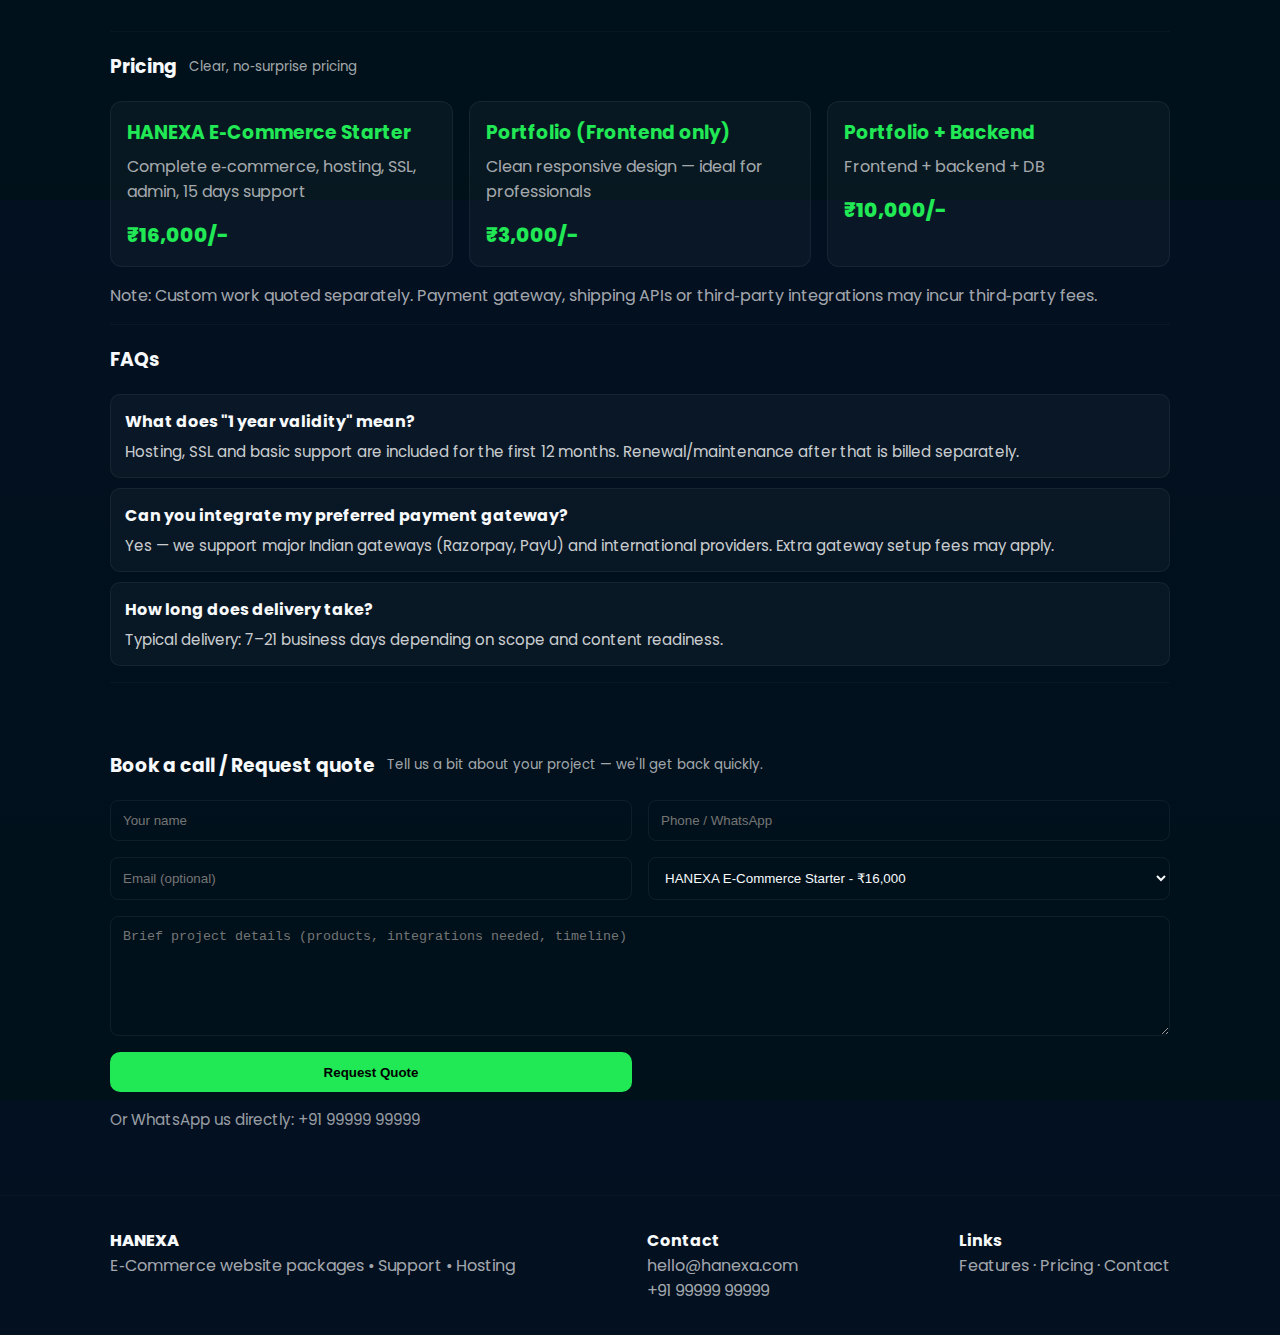
<file: Hanexa.html>
<!doctype html>
<html lang="en">
<head>
  <meta charset="utf-8" />
  <meta name="viewport" content="width=device-width,initial-scale=1" />
  <title>HANEXA — E‑Commerce Website Package</title>
  <meta name="description" content="HANEXA e‑commerce website package — secure hosting, shop features, payment integrations, mobile responsive, admin panel and more."/>
  <link rel="preconnect" href="https://fonts.gstatic.com" crossorigin>
  <link href="https://fonts.googleapis.com/css2?family=Jost:wght@400;600;700&family=Poppins:wght@400;500;600&display=swap" rel="stylesheet">
  <style>
    /* ---------- Theme vars ---------- */
    :root{
      --primary-color:#21e855;
      --primary-bg:#021A2C;
      --primary-stroke: rgba(255,255,255,0.06);
      --primary-white: #f7f9fb;
      --secondary-bg: rgba(255,255,255,0.03);
      --accent: #ff7830;
      --max-width: 1100px;
    }
    /* ---------- Reset & base ---------- */
    *{box-sizing:border-box;margin:0;padding:0}
    html,body{height:100%}
    body{font-family:'Poppins',system-ui,-apple-system,Segoe UI,Roboto,"Helvetica Neue",Arial; background:linear-gradient(180deg,#031021 0%, #00111a 100%); color:var(--primary-white); -webkit-font-smoothing:antialiased; -moz-osx-font-smoothing:grayscale;}
    a{color:inherit;text-decoration:none}
    img{max-width:100%;display:block}

    .container{max-width:var(--max-width);margin:0 auto;padding:0 1.25rem}

    header{padding:1.25rem 0;position:sticky;top:0;backdrop-filter: blur(6px);background:linear-gradient(180deg, rgba(0,0,0,0.25), rgba(0,0,0,0.15));z-index:50;border-bottom:1px solid rgba(255,255,255,0.03)}
    .nav{display:flex;align-items:center;justify-content:space-between;gap:1rem}
    .brand{display:flex;align-items:center;gap:.75rem;font-weight:700}
    .brand .logo{width:44px;height:44px;border-radius:8px;background:linear-gradient(135deg,var(--primary-color),var(--accent));display:inline-block}
    .nav .links{display:flex;gap:1rem;align-items:center}
    .nav .links a{padding:.5rem .75rem;border-radius:6px;font-weight:600;font-size:.95rem}
    .nav .cta{background:var(--primary-color);color:#000;padding:.5rem .85rem;border-radius:8px;font-weight:700}

    /* ---------- Hero ---------- */
    .hero{padding:3.25rem 0;display:grid;grid-template-columns:1fr 460px;gap:2rem;align-items:center}
    .hero .left h1{font-size:2.2rem;line-height:1.02;color:var(--primary-white);margin-bottom:.6rem}
    .hero .left p{color:rgba(255,255,255,0.86);font-size:1rem;margin-bottom:1.25rem}
    .hero .kpis{display:flex;gap:1rem;flex-wrap:wrap}
    .kpi{background:var(--secondary-bg);border:1px solid var(--primary-stroke);padding:.75rem 1rem;border-radius:10px;min-width:110px;text-align:center}
    .kpi strong{display:block;font-size:1.05rem;color:var(--primary-color)}

    .hero .right{background:linear-gradient(180deg, rgba(255,255,255,0.02), rgba(255,255,255,0.01));border:1px solid var(--primary-stroke);padding:1.25rem;border-radius:1rem}
    .pricing-badge{display:flex;justify-content:space-between;align-items:center;margin-bottom:.75rem}
    .price{font-size:1.75rem;font-weight:800;color:var(--primary-color)}
    .pill{background:rgba(255,255,255,0.04);padding:.35rem .6rem;border-radius:999px;font-weight:600}
    .features-list{display:grid;gap:.5rem}
    .features-list li{list-style:none;padding:.45rem 0;border-bottom:1px dashed rgba(255,255,255,0.03);font-size:.95rem}
    .cta-row{display:flex;gap:.6rem;margin-top:1rem}
    .cta-row a{flex:1;padding:.65rem;border-radius:.6rem;display:inline-block;text-align:center;font-weight:700}
    .cta-primary{background:var(--primary-color);color:#000}
    .cta-ghost{background:transparent;border:1px solid rgba(255,255,255,0.06)}

    /* ---------- Features ---------- */
    .features{padding:2.5rem 0}
    .features-grid{display:grid;grid-template-columns:repeat(3,1fr);gap:1rem}
    .feature-card{background:var(--secondary-bg);border:1px solid var(--primary-stroke);padding:1rem;border-radius:12px}
    .feature-card h3{color:var(--primary-color);margin-bottom:.4rem}

    /* ---------- Clients (logos) ---------- */
    .clients-wrap{padding:2rem 0}
    .clients-grid{display:flex;flex-wrap:wrap;gap:1rem;align-items:center;justify-content:center}
    .client-card{background:rgba(255,255,255,0.02);padding:.5rem;border-radius:8px;border:1px solid var(--primary-stroke);width:160px;height:64px;display:flex;align-items:center;justify-content:center}
    .client-card a{font-size:.85rem;color:rgba(255,255,255,0.8);}

    /* ---------- Full feature table / bullets ---------- */
    .feature-full{display:grid;grid-template-columns:1fr 1fr;gap:1rem;padding:1rem 0}
    .feature-full ul{list-style:disc;padding-left:1.2rem}

    /* ---------- FAQ / accordion ---------- */
    .faq{margin-top:1.25rem}
    .faq .q{background:var(--secondary-bg);padding:.9rem;border-radius:10px;margin-bottom:.6rem;border:1px solid var(--primary-stroke)}
    .q h4{font-size:1rem}
    .q p{color:rgba(255,255,255,0.8);font-size:.94rem;margin-top:.35rem}

    /* ---------- Contact / form ---------- */
    .contact{padding:2rem 0}
    form{display:grid;grid-template-columns:1fr 1fr;gap:1rem}
    input,textarea,select{padding:.75rem;border-radius:8px;border:1px solid rgba(255,255,255,0.06);background:transparent;color:var(--primary-white)}
    textarea{grid-column:1/-1;min-height:120px}
    .form-row{display:flex;gap:.5rem}
    button[type=submit]{background:var(--primary-color);color:#000;padding:.8rem;border-radius:10px;border:none;font-weight:700}

    /* ---------- Footer ---------- */
    footer{padding:2rem 0;border-top:1px solid rgba(255,255,255,0.03);margin-top:2rem}
    .foot-grid{display:flex;gap:2rem;flex-wrap:wrap;justify-content:space-between}
    .foot-grid div{min-width:180px}

    /* ---------- Responsive ---------- */
    @media (max-width:1000px){
      .hero{grid-template-columns:1fr 360px}
      .features-grid{grid-template-columns:repeat(2,1fr)}
      .feature-full{grid-template-columns:1fr}
      form{grid-template-columns:1fr}
    }
    @media (max-width:720px){
      :root{--max-width:900px}
      .nav .links{display:none}
      .hero{grid-template-columns:1fr;gap:1rem}
      .hero .right{order:2}
      .hero .left{order:1}
      .brand{gap:.5rem}
      .hero .left h1{font-size:1.6rem}
      .kpi{min-width:90px}
      .features-grid{grid-template-columns:1fr}
      .clients-grid{gap:.5rem}
      .client-card{width:48%;height:56px}
    }
    @media (max-width:420px){
      body{font-size:14px}
      .client-card{width:100%}
      .pill{font-size:.85rem}
      .price{font-size:1.25rem}
      .cta-row{flex-direction:column}
      .cta-row a{padding:.6rem}
    }

    /* small helper */
    .muted{color:rgba(255,255,255,0.65)}
    .section-title{display:flex;align-items:center;gap:.75rem;margin:1.25rem 0}
    .divider{height:1px;background:rgba(255,255,255,0.03);margin:1rem 0;border-radius:2px}

  </style>
</head>
<body>
  <header>
    <div class="container nav">
      <div class="brand"><span class="logo"></span><div>HANEXA <small class="muted">E‑Commerce Package</small></div></div>
      <nav class="links">
        <a href="#features">Features</a>
        <a href="#pricing">Pricing</a>
        <a href="#clients">Clients</a>
        <a href="#contact" class="cta">Book a Call</a>
      </nav>
    </div>
  </header>

  <main class="container">
    <section class="hero" aria-label="hero">
      <div class="left">
        <h1>Launch your online store — fast, secure &amp; mobile‑first.</h1>
        <p>HANEXA ships a production‑ready store with hosting, payments, shipping, admin panel and 15 days of support — focus on selling, not setup.</p>

        <div class="kpis">
          <div class="kpi"><small>From</small><strong>₹16,000</strong><span class="muted">E‑Commerce Starter</span></div>
          <div class="kpi"><small>Mobile Ready</small><strong>✅</strong></div>
          <div class="kpi"><small>Support</small><strong>15 days</strong></div>
        </div>

        <div class="section-title"><h3 style="margin:0">What you'll get</h3></div>
        <div class="feature-full">
          <ul>
            <li>Secure & reliable hosting + Free SSL</li>
            <li>Unlimited products & pages, custom product fields</li>
            <li>Cart, Checkout, My Account, Orders & Tracking</li>
            <li>Payment Gateway & Shipping Integration</li>
            <li>Coupon codes, Wallet system & Custom shipping rules</li>
          </ul>
          <ul>
            <li>Bulk product upload & CSV export</li>
            <li>Email order notifications, invoices & packing slips</li>
            <li>Admin panel (add products, view orders)</li>
            <li>SEO friendly structure & Google Search Console setup</li>
            <li>Contact form, WhatsApp chat button & business email</li>
          </ul>
        </div>

      </div>

      <aside class="right" aria-hidden="false">
        <div class="pricing-badge">
          <div><span class="pill">E‑Commerce Starter</span></div>
          <div class="price">₹16,000/-</div>
        </div>
        <div style="font-size:.95rem;margin-bottom:.5rem" class="muted">Includes 1 year validity and 15 days support. Custom features billed separately.</div>

        <ul class="features-list">
          <li>Complete store + payment & shipping</li>
          <li>Admin panel & product import</li>
          <li>Invoice generation & order tracking</li>
          <li>Mobile responsive & SEO friendly</li>
        </ul>

        <div class="cta-row">
          <a href="#contact" class="cta-primary">Book a Call</a>
          <a href="#clients" class="cta-ghost">See Live Sites</a>
        </div>
      </aside>
    </section>

    <div class="divider"></div>

    <section id="features" class="features">
      <div class="section-title"><h3 style="margin:0">Deep feature breakdown</h3><small class="muted">Everything included and optional add‑ons</small></div>
      <div class="features-grid">
        <div class="feature-card">
          <h3>Store Core</h3>
          <p class="muted">Products, categories, variations, custom fields, bulk import/export.</p>
        </div>
        <div class="feature-card">
          <h3>Checkout & Payments</h3>
          <p class="muted">Payment gateway integration (UPI/Netbanking/cards), wallet support, coupon codes.</p>
        </div>
        <div class="feature-card">
          <h3>Shipping & Orders</h3>
          <p class="muted">Custom shipping charges, tracking, invoices & packing slips, order notifications.</p>
        </div>
        <div class="feature-card">
          <h3>Admin Panel</h3>
          <p class="muted">Add/edit products, process orders, export data, manage coupons and shipping rules.</p>
        </div>
        <div class="feature-card">
          <h3>SEO & Analytics</h3>
          <p class="muted">SEO friendly markup, sitemap, Google Search Console submission.</p>
        </div>
        <div class="feature-card">
          <h3>Support & Hosting</h3>
          <p class="muted">Secure hosting, free SSL, email setup and 15 days of support. Optional maintenance plans available.</p>
        </div>
      </div>
    </section>

    <div class="divider"></div>

    <section id="clients" class="clients-wrap">
      <div class="section-title"><h3 style="margin:0">Some of our clients</h3><small class="muted">Live sites built or inspired by our design standards</small></div>
      <div class="clients-grid">
        <!-- Use real logos if available; these are link placeholders -->
        <div class="client-card"><a href="https://printkart.co.in" target="_blank" rel="noopener">printkart.co.in</a></div>
        <div class="client-card"><a href="https://impresskart.com" target="_blank" rel="noopener">impresskart.com</a></div>
        <div class="client-card"><a href="https://aoneprint.co.in" target="_blank" rel="noopener">aoneprint.co.in</a></div>
        <div class="client-card"><a href="https://mounicrafts.com" target="_blank" rel="noopener">mounicrafts.com</a></div>
        <div class="client-card"><a href="https://presentbliss.in" target="_blank" rel="noopener">presentbliss.in</a></div>
        <div class="client-card"><a href="https://topprint.in" target="_blank" rel="noopener">topprint.in</a></div>
        <div class="client-card"><a href="https://rainbowmultiprint.com" target="_blank" rel="noopener">rainbowmultiprint.com</a></div>
        <div class="client-card"><a href="https://www.acetechgadgets.com" target="_blank" rel="noopener">acetechgadgets.com</a></div>
      </div>
    </section>

    <div class="divider"></div>

    <section class="pricing" id="pricing">
      <div class="section-title"><h3 style="margin:0">Pricing</h3><small class="muted">Clear, no‑surprise pricing</small></div>
      <div style="display:flex;gap:1rem;flex-wrap:wrap;margin-top:1rem">
        <div class="feature-card" style="flex:1;min-width:220px">
          <h3>HANEXA E‑Commerce Starter</h3>
          <p class="muted">Complete e‑commerce, hosting, SSL, admin, 15 days support</p>
          <div style="margin-top:1rem;font-weight:800;font-size:1.25rem;color:var(--primary-color)">₹16,000/-</div>
        </div>
        <div class="feature-card" style="flex:1;min-width:220px">
          <h3>Portfolio (Frontend only)</h3>
          <p class="muted">Clean responsive design — ideal for professionals</p>
          <div style="margin-top:1rem;font-weight:800;font-size:1.25rem;color:var(--primary-color)">₹3,000/-</div>
        </div>
        <div class="feature-card" style="flex:1;min-width:220px">
          <h3>Portfolio + Backend</h3>
          <p class="muted">Frontend + backend + DB</p>
          <div style="margin-top:1rem;font-weight:800;font-size:1.25rem;color:var(--primary-color)">₹10,000/-</div>
        </div>
      </div>

      <div class="muted" style="margin-top:1rem">Note: Custom work quoted separately. Payment gateway, shipping APIs or third‑party integrations may incur third‑party fees.</div>
    </section>

    <div class="divider"></div>

    <section class="faq">
      <div class="section-title"><h3 style="margin:0">FAQs</h3></div>
      <div class="q"><h4>What does "1 year validity" mean?</h4><p>Hosting, SSL and basic support are included for the first 12 months. Renewal/maintenance after that is billed separately.</p></div>
      <div class="q"><h4>Can you integrate my preferred payment gateway?</h4><p>Yes — we support major Indian gateways (Razorpay, PayU) and international providers. Extra gateway setup fees may apply.</p></div>
      <div class="q"><h4>How long does delivery take?</h4><p>Typical delivery: 7–21 business days depending on scope and content readiness.</p></div>
    </section>

    <div class="divider"></div>

    <section id="contact" class="contact">
      <div class="section-title"><h3 style="margin:0">Book a call / Request quote</h3><small class="muted">Tell us a bit about your project — we'll get back quickly.</small></div>
      <form onsubmit="handleSubmit(event)">
        <input name="name" placeholder="Your name" required />
        <input name="phone" placeholder="Phone / WhatsApp" required />
        <input name="email" placeholder="Email (optional)" />
        <select name="package">
          <option value="ecommerce">HANEXA E‑Commerce Starter - ₹16,000</option>
          <option value="portfolio-frontend">Portfolio — Frontend Only - ₹3,000</option>
          <option value="portfolio-backend">Portfolio + Backend - ₹10,000</option>
        </select>
        <textarea name="message" placeholder="Brief project details (products, integrations needed, timeline)"></textarea>
        <button type="submit">Request Quote</button>
      </form>
      <div style="margin-top:1rem;color:rgba(255,255,255,0.6);font-size:.95rem">Or WhatsApp us directly: <a href="https://wa.me/919999999999" target="_blank">+91 99999 99999</a></div>
    </section>

  </main>

  <footer>
    <div class="container foot-grid">
      <div>
        <div style="font-weight:800">HANEXA</div>
        <div class="muted">E‑Commerce website packages • Support • Hosting</div>
      </div>
      <div>
        <div style="font-weight:700">Contact</div>
        <div class="muted">hello@hanexa.com<br/>+91 99999 99999</div>
      </div>
      <div>
        <div style="font-weight:700">Links</div>
        <div class="muted"><a href="#features">Features</a> · <a href="#pricing">Pricing</a> · <a href="#contact">Contact</a></div>
      </div>
    </div>
  </footer>

  <script>
    function handleSubmit(e){
      e.preventDefault();
      const f = e.target;
      const data = Object.fromEntries(new FormData(f).entries());
      // lightweight client-side validation / demo action
      if(!data.name || !data.phone){
        alert('Please add your name and phone.');
        return;
      }
      // fake send for demo — replace with your actual endpoint / Netlify function
      console.log('quote request',data);
      alert('Thanks! Your request was sent. We will contact you shortly.');
      f.reset();
    }
  </script>
</body>
</html>
</file>
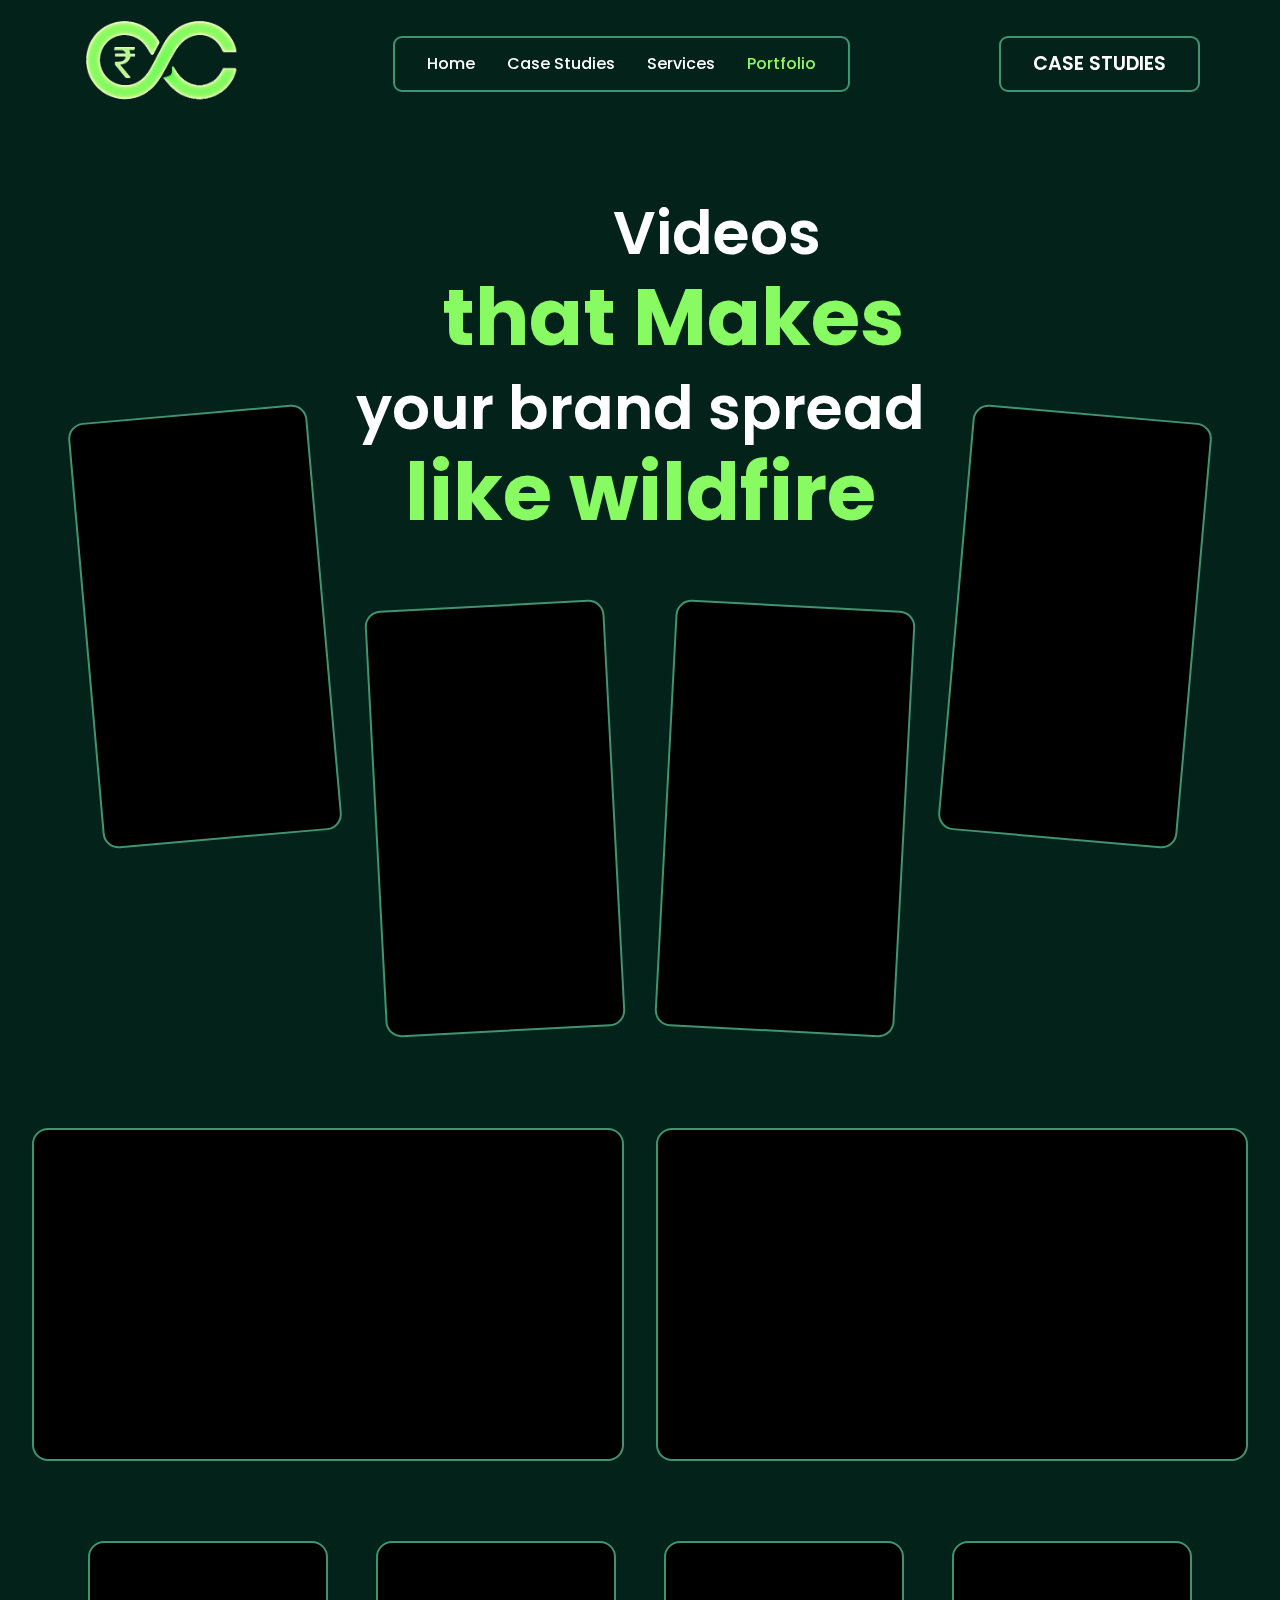
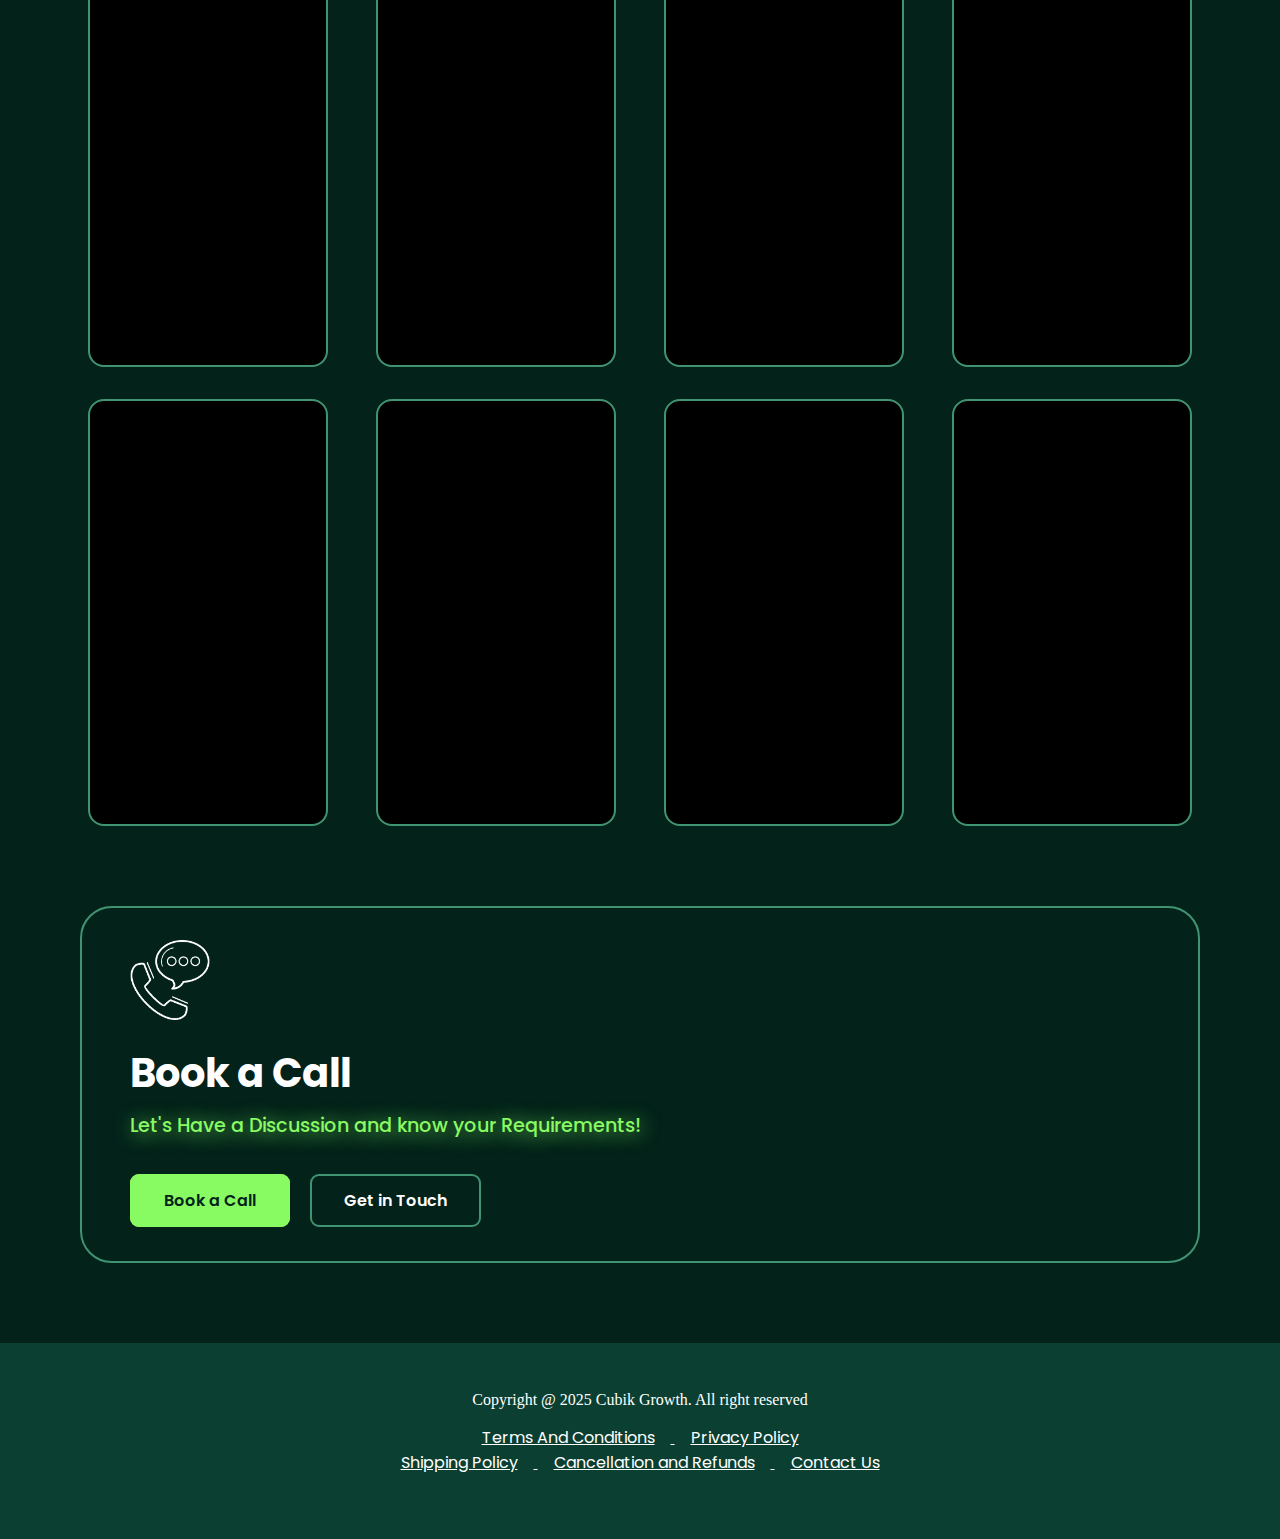
<file: portfolio.html>
<!DOCTYPE html>
<html lang="en">

<head>
    <meta charset="UTF-8">
    <meta name="viewport" content="width=device-width, initial-scale=1.0">
    <title>Cubik Growth Portfolio</title>

    <!-- Font Awesome -->
    <link rel="stylesheet" href="https://cdnjs.cloudflare.com/ajax/libs/font-awesome/6.5.1/css/all.min.css"
        integrity="sha512-DTOQO9RWCH3ppGqcWaEA1BIZOC6xxalwEsw9c2QQeAIftl+Vegovlnee1c9QX4TctnWMn13TZye+giMm8e2LwA=="
        crossorigin="anonymous" referrerpolicy="no-referrer" />
    <!-- End Font Awesome -->

    <!-- Google Fonts -->
    <link rel="preconnect" href="https://fonts.googleapis.com">
    <link rel="preconnect" href="https://fonts.gstatic.com" crossorigin>
    <link
        href="https://fonts.googleapis.com/css2?family=Jost:wght@100;200;300;400;500;600;700;800;900&family=Poppins:wght@100;200;300;400;500;600;700;800;900&display=swap"
        rel="stylesheet">
    <!-- End Google Fonts -->
    <!-- AOS GitHub -->
    <link rel="stylesheet" href="https://unpkg.com/aos@next/dist/aos.css" />
    <script src="https://unpkg.com/aos@next/dist/aos.js" defer></script>
    <!--End AOS GitHub -->

    <!-- StyleSheets -->
    <link rel="stylesheet" href="styles.css">
    <link rel="stylesheet" href="shared.css">
    <link rel="stylesheet" href="responsive.css">
    <!-- End StyleSheets -->

    <!-- Scripts -->
    <script src="script.js" defer></script>
    <!-- Scripts -->
     <!-- Favicon  -->
    <link rel="icon" type="image/x-icon" href="Images/Favicon/favicon.ico">
     <link rel="apple-touch-icon" sizes="180x180" href="Images/Favicon/apple-touch-icon.png">
     <link rel="icon" type="image/png" sizes="32x32" href="Images/Favicon/favicon-32x32.png">
     <link rel="icon" type="image/png" sizes="16x16" href="Images/Favicon/favicon-16x16.png">
     <link rel="manifest" href="Images/Favicon/site.webmanifest">
     <!-- Favicon  -->

    <style>
        section.portfolio pre {
            margin-bottom: 5rem;
        }
    </style>
</head>

<body>
    <!-- ---------------------------------------------------
Header 
--------------------------------------------------- -->

    <header>
        <nav>
            <div class="logo">
                <a href="index.html">
                    <img src="Images/Logo/Full Logo.png" alt="" loading="lazy">
                    <img class="small-logo" src="Images/Logo/Logo Mark.png" alt="" loading="lazy">
                </a>
            </div>
            <div class="links-box">
                <ul>
                    <li><a href="index.html#body">Home</a></li>
                    <li><a href="index.html#case-study">Case Studies</a></li>
                    <li><a href="index.html#services">Services</a></li>
                    <li><a href="#portfolio" style="color: var(--primary-color);">Portfolio</a></li>
                    <!-- <li><a href="index.html#team">Team</a></li> -->
                </ul>
                <div class="toggle-btn">
                    <i class="fa-solid fa-bars" style="color: #ffffff"></i>
                </div>
            </div>
            <div class="hdr-cta">
                <a href="index.html#case-study">CASE STUDIES</a>

            </div>
        </nav>

        <!-- Mobile SideBar -->

        <div class="sidebar-menu">
            <ul class="links">
                <li><a href="index.html#body">Home</a></li>
                <li><a href="index.html#case-study">Case Studies</a></li>
                <li><a href="index.html#services">Services</a></li>
                <li><a href="#portfolio">Portfolio</a></li>
                <!-- <li><a href="index.html#team">Team</a></li> -->
            </ul>
        </div>
        <div id="overlay" class="overlay"></div>
    </header>
    <main>
        <!-- ---------------------------------------------------
portfolio Section
--------------------------------------------------- -->
        <section class="portfolio" id="portfolio">
            <pre data-aos="zoom-in" data-aos-duration="1000">           Videos
      <span>that Makes </span>
your brand spread
<span>like wildfire</span>
</pre>
            <div class="portfolio-vids">
                <div class="portfolio-vid first-left-one" data-video-id="15220"
                    style="aspect-ratio: 0.56250000; overflow: hidden;">

                    <iframe width="100%" height="100%"
                        src="https://app.vidzflow.com/v/5VibXp0zH3?dq=576&ap=false&muted=false&loop=true&ctp=false&bv=false&piv=false&playsinline=false&bc=%2300b2ff&controls=play-large%2Cplay%2Cprogress%2Ccurrent-time%2Cmute%2Cvolume%2Cfullscreen"
                        title="Video 1" style="aspect-ratio: 0.56250000; overflow: hidden;" frameborder="0"
                        scrolling="no" allow="fullscreen"></iframe>
                </div>


                <div class="portfolio-vid  second-left-one" data-video-id="15213"
                    style="aspect-ratio: 0.56250000; overflow: hidden;">

                    <iframe width="100%" height="100%"
                        src="https://app.vidzflow.com/v/JUZ4Akg21E?dq=576&ap=false&muted=false&loop=true&ctp=false&bv=false&piv=false&playsinline=false&bc=%2300b2ff&controls=play-large%2Cplay%2Cprogress%2Ccurrent-time%2Cmute%2Cvolume%2Cfullscreen"
                        title="M1" style="aspect-ratio: 0.56250000; overflow: hidden;" frameborder="0" scrolling="no"
                        allow="fullscreen"></iframe>
                </div>

                <div class="portfolio-vid second-right-one" data-video-id="15215"
                    style="aspect-ratio: 0.56250000; overflow: hidden;">

                    <iframe width="100%" height="100%"
                        src="https://app.vidzflow.com/v/O0OobIKxpl?dq=576&ap=false&muted=false&loop=true&ctp=false&bv=false&piv=false&playsinline=false&bc=%2300b2ff&controls=play-large%2Cplay%2Cprogress%2Ccurrent-time%2Cmute%2Cvolume%2Cfullscreen"
                        title="Project France" style="aspect-ratio: 0.56250000; overflow: hidden;" frameborder="0"
                        scrolling="no" allow="fullscreen"></iframe>
                </div>
                <div class="portfolio-vid first-right-one" data-video-id="15218"
                    style="aspect-ratio: 0.56250000; overflow: hidden;">

                    <iframe width="100%" height="100%"
                        src="https://app.vidzflow.com/v/1XMfUJVsjT?dq=576&ap=false&muted=false&loop=true&ctp=false&bv=false&piv=false&playsinline=false&bc=%2300b2ff&controls=play-large%2Cplay%2Cprogress%2Ccurrent-time%2Cmute%2Cvolume%2Cfullscreen"
                        title="Final One" style="aspect-ratio: 0.56250000; overflow: hidden;" frameborder="0"
                        scrolling="no" allow="fullscreen"></iframe>
                </div>
            </div>

            <!-- ---------------------------------------------------
Landescape Vids
--------------------------------------------------- -->
            <div class="landescape-vids">
                <div class="portfolio-vid landescape" data-video-id="15222"
                    style="aspect-ratio: 1.77777778; overflow: hidden;">

                    <iframe width="100%" height="100%"
                        src="https://app.vidzflow.com/v/XhfiS42xUm?dq=576&ap=false&muted=false&loop=true&ctp=false&bv=false&piv=false&playsinline=false&bc=%2300b2ff&controls=play-large%2Cplay%2Cprogress%2Ccurrent-time%2Cmute%2Cvolume%2Cfullscreen"
                        title="Video 3 Landescape" style="aspect-ratio: 1.77777778; overflow: hidden;" frameborder="0"
                        scrolling="no" allow="fullscreen"></iframe>
                </div>
                <div class="portfolio-vid landescape" data-video-id="15227"
                    style="aspect-ratio: 1.77777778; overflow: hidden;">

                    <iframe width="100%" height="100%"
                        src="https://app.vidzflow.com/v/Ttv44rXsMO?dq=576&ap=false&muted=false&loop=true&ctp=false&bv=false&piv=false&playsinline=false&bc=%2300b2ff&controls=play-large%2Cplay%2Cprogress%2Ccurrent-time%2Cmute%2Cvolume%2Cfullscreen"
                        title="Landescape 1" style="aspect-ratio: 1.77777778; overflow: hidden;" frameborder="0"
                        scrolling="no" allow="fullscreen"></iframe>
                </div>
            </div>
            <!-- ---------------------------------------------------
Other Vids
--------------------------------------------------- -->
            <div class="other-vids portfolio-vids">
                <!-- First  -->
                <div class="portfolio-vid" data-video-id="15221" style="aspect-ratio: 0.56250000; overflow: hidden;">

                    <iframe width="100%" height="100%"
                        src="https://app.vidzflow.com/v/oEgXMhT2KI?dq=576&ap=false&muted=false&loop=true&ctp=false&bv=false&piv=false&playsinline=false&bc=%2300b2ff&controls=play-large%2Cplay%2Cprogress%2Ccurrent-time%2Cmute%2Cvolume%2Cfullscreen"
                        title="Video 2" style="aspect-ratio: 0.56250000; overflow: hidden;" frameborder="0"
                        scrolling="no" allow="fullscreen"></iframe>
                </div>
                <!-- Second  -->

                <div class="portfolio-vid" data-video-id="15223" style="aspect-ratio: 0.56250000; overflow: hidden;">

                    <iframe width="100%" height="100%"
                        src="https://app.vidzflow.com/v/0esFnKk37q?dq=576&ap=false&muted=false&loop=true&ctp=false&bv=false&piv=false&playsinline=false&bc=%2300b2ff&controls=play-large%2Cplay%2Cprogress%2Ccurrent-time%2Cmute%2Cvolume%2Cfullscreen"
                        title="Video 4" style="aspect-ratio: 0.56250000; overflow: hidden;" frameborder="0"
                        scrolling="no" allow="fullscreen"></iframe>
                </div>
                <!-- Third  -->

                <div class="portfolio-vid" data-video-id="15224" style="aspect-ratio: 0.56250000; overflow: hidden;">

                    <iframe width="100%" height="100%"
                        src="https://app.vidzflow.com/v/APAyoY1aAj?dq=576&ap=false&muted=false&loop=true&ctp=false&bv=false&piv=false&playsinline=false&bc=%2300b2ff&controls=play-large%2Cplay%2Cprogress%2Ccurrent-time%2Cmute%2Cvolume%2Cfullscreen"
                        title="Video 5" style="aspect-ratio: 0.56250000; overflow: hidden;" frameborder="0"
                        scrolling="no" allow="fullscreen"></iframe>
                </div>
                <!-- Forth  -->
                <div class="portfolio-vid" data-video-id="15216" style="aspect-ratio: 0.56250000; overflow: hidden;">

                    <iframe width="100%" height="100%"
                        src="https://app.vidzflow.com/v/0Fz7oHIaZ1?dq=576&ap=false&muted=false&loop=true&ctp=false&bv=false&piv=false&playsinline=false&bc=%2300b2ff&controls=play-large%2Cplay%2Cprogress%2Ccurrent-time%2Cmute%2Cvolume%2Cfullscreen"
                        title="Broke To $10K M In 90 Days" style="aspect-ratio: 0.56250000; overflow: hidden;"
                        frameborder="0" scrolling="no" allow="fullscreen"></iframe>
                </div>

                <!-- Fisth  -->
                <div class="portfolio-vid" data-video-id="5694" style="aspect-ratio: 0.56250000; overflow: hidden;">

                    <iframe width="100%" height="100%"
                        src="https://app.vidzflow.com/v/7Ze5S8KcTt?dq=576&ap=false&muted=false&loop=true&ctp=false&bv=false&piv=false&playsinline=false&bc=%2300b2ff&controls=play-large%2Cplay%2Cprogress%2Ccurrent-time%2Cmute%2Cvolume%2Cfullscreen"
                        title="Ishan Brand" style="aspect-ratio: 0.56250000; overflow: hidden;" frameborder="0"
                        scrolling="no" allow="fullscreen"></iframe>
                </div>

                <!-- Sixth  -->

                <div class="portfolio-vid" data-video-id="15214" style="aspect-ratio: 0.56250000; overflow: hidden;">

                    <iframe width="100%" height="100%"
                        src="https://app.vidzflow.com/v/4CRdA7IJuk?dq=576&ap=false&muted=false&loop=true&ctp=false&bv=false&piv=false&playsinline=false&bc=%2300b2ff&controls=play-large%2Cplay%2Cprogress%2Ccurrent-time%2Cmute%2Cvolume%2Cfullscreen"
                        title="Ontherishe 2.3" style="aspect-ratio: 0.56250000; overflow: hidden;" frameborder="0"
                        scrolling="no" allow="fullscreen"></iframe>
                </div>
                <!-- Seventh  -->

                <div class="portfolio-vid" data-video-id="8992" style="aspect-ratio: 0.56250000; overflow: hidden;">

                    <iframe width="100%" height="100%"
                        src="https://app.vidzflow.com/v/moRCW5cJmp?dq=576&ap=false&muted=false&loop=true&ctp=false&bv=false&piv=false&playsinline=false&bc=%2300b2ff&controls=play-large%2Cplay%2Cprogress%2Ccurrent-time%2Cmute%2Cvolume%2Cfullscreen"
                        title="Video By Motabhailikes [C40Lqprphkf]" style="aspect-ratio: 0.56250000; overflow: hidden;"
                        frameborder="0" scrolling="no" allow="fullscreen"></iframe>
                </div>
                <!-- Eighth  -->

                <div class="portfolio-vid" data-video-id="6634" style="aspect-ratio: 0.56250000; overflow: hidden;">

                    <iframe width="100%" height="100%"
                        src="https://app.vidzflow.com/v/LtCqAo2Rpm?dq=576&ap=false&muted=false&loop=true&ctp=false&bv=false&piv=false&playsinline=false&bc=%2300b2ff&controls=play-large%2Cplay%2Cprogress%2Ccurrent-time%2Cmute%2Cvolume%2Cfullscreen"
                        title="5 Things To Do In First Month" style="aspect-ratio: 0.56250000; overflow: hidden;"
                        frameborder="0" scrolling="no" allow="fullscreen"></iframe>
                </div>
            </div>

    <!-- ---------------------------------------------------
Book a Call Section 
--------------------------------------------------- -->
<section class="book-a-call" id="book-a-call">
    <div class="container">
        <div class="icon"><img src="Images/Icons/Book a Call Icon.png" alt=""></div>
        <h2>Book a Call</h2>
        <p>Let's Have a Discussion and know your Requirements!</p>
        
        <a href="https://calendly.com/hafizuxair26/30min" target="_blank"
            class="cta filled-cta">Book a
            Call</a>
            <a href="mailto:cubikgrowth@gmail.com" target="_blank"
            class="cta">Get in Touch</a>
    </div>
</section>

</main>
<footer>
    <!-- <div class="icons">
        <a href="https://www.instagram.com/elevavemedia/" target="_blank"><img src="Images/Icons/insta.png"
                class="insta-footer" alt=""></a>
        <a href="mailto:hafiz@elevavemedia.com" target="_blank"><img src="Images/Icons/email.png" alt=""></a>
        <a href="https://calendly.com/hafizuxair26/30min" target="_blank"><img
                src="Images/Icons/meet.png" alt=""></a>
        <a href="https://www.linkedin.com/company/elevave-media/" target="_blank"><img src="Images/Icons/linked.png"
                alt=""></a>
    </div>
    <hr> -->
    <p>Copyright @ 2025 Cubik Growth. All right reserved</p>
    <div style="text-decoration: underline !important; text-align: center; margin-top: 1rem;"> 
    <a href="tac.html" style="margin: 0 1rem;">Terms And Conditions</a>
    <a href="pp.html" style="margin: 0 1rem;">Privacy Policy</a> <br>
    <a href="sp.html" style="margin: 0 1rem;">Shipping Policy</a>
    <a href="car.html" style="margin: 0 1rem;">Cancellation and Refunds</a>
    <a href="contact.html" style="margin: 0 1rem;">Contact Us</a>
</div>
</footer>


</body>

</html>
</file>
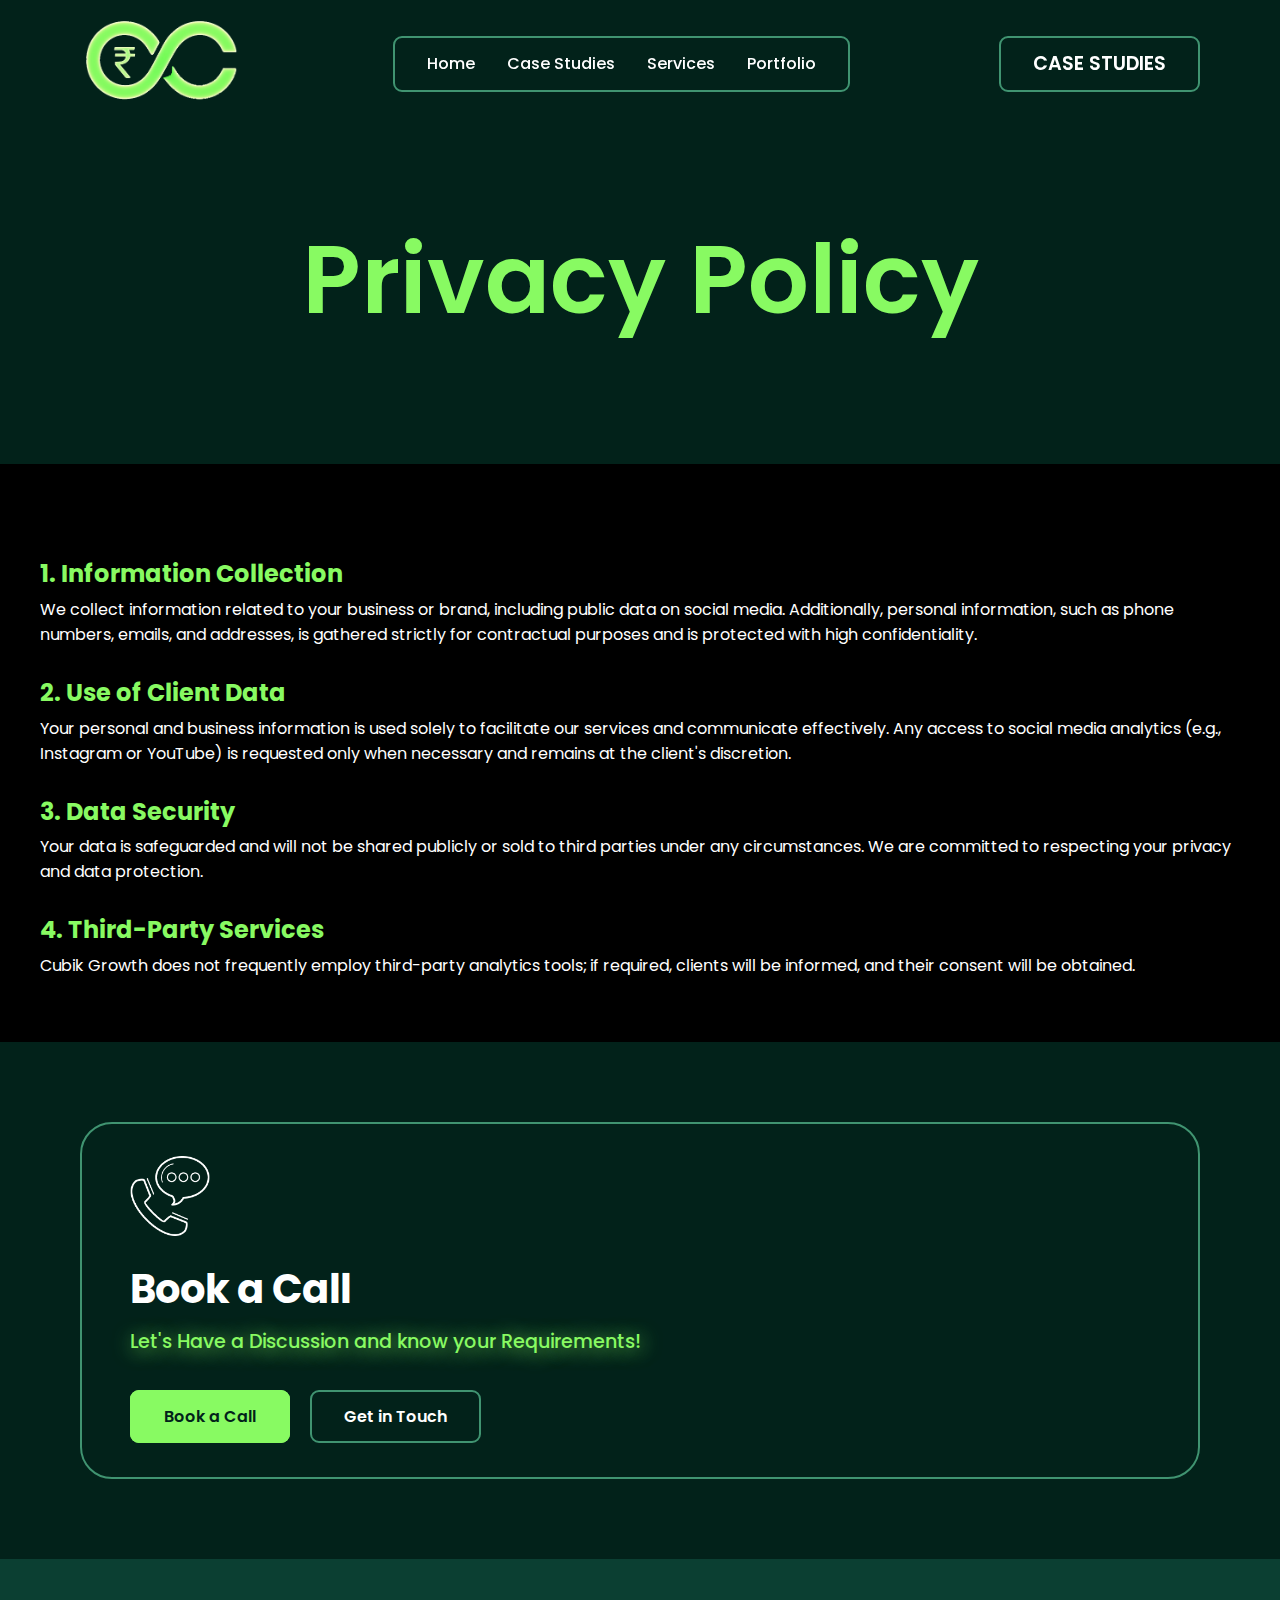
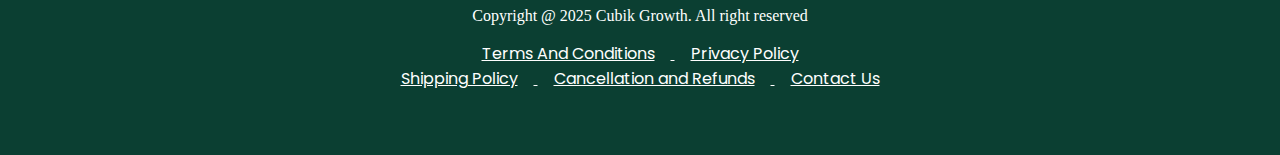
<file: pp.html>
<!DOCTYPE html>
<html lang="en">

<head>
    <meta charset="UTF-8">
    <meta name="viewport" content="width=device-width, initial-scale=1.0">
    <title>Cubik Growth Privacy Policy</title>


    <!-- Font Awesome -->
    <link rel="stylesheet" href="https://cdnjs.cloudflare.com/ajax/libs/font-awesome/6.5.1/css/all.min.css"
        integrity="sha512-DTOQO9RWCH3ppGqcWaEA1BIZOC6xxalwEsw9c2QQeAIftl+Vegovlnee1c9QX4TctnWMn13TZye+giMm8e2LwA=="
        crossorigin="anonymous" referrerpolicy="no-referrer" />
    <!-- End Font Awesome -->

    <!-- Google Fonts -->
    <link rel="preconnect" href="https://fonts.googleapis.com">
    <link rel="preconnect" href="https://fonts.gstatic.com" crossorigin>
    <link
        href="https://fonts.googleapis.com/css2?family=Jost:wght@100;200;300;400;500;600;700;800;900&family=Poppins:wght@100;200;300;400;500;600;700;800;900&display=swap"
        rel="stylesheet">
    <!-- End Google Fonts -->
    <!-- AOS GitHub -->
    <link rel="stylesheet" href="https://unpkg.com/aos@next/dist/aos.css" />
    <script src="https://unpkg.com/aos@next/dist/aos.js" defer></script>
    <!--End AOS GitHub -->

    <!-- StyleSheets -->
    <link rel="stylesheet" href="Abhijeet-case-study.css">
    <link rel="stylesheet" href="shared.css">
    <link rel="stylesheet" href="responsive.css">
    <link rel="stylesheet" href="styles.css">

    <!-- Bootstrap StyleSheets -->
    <!-- <link rel="stylesheet" href="https://unpkg.com/bootstrap@5.3.3/dist/css/bootstrap.min.css"> -->
    <!-- End StyleSheets -->

    <!-- Scripts -->
    <script src="script.js" defer></script>
    <!-- Scripts -->
     <!-- Favicon  -->
    <link rel="icon" type="image/x-icon" href="images/Favicon/favicon.ico">
     <link rel="apple-touch-icon" sizes="180x180" href="images/Favicon/apple-touch-icon.png">
     <link rel="icon" type="image/png" sizes="32x32" href="images/Favicon/favicon-32x32.png">
     <link rel="icon" type="image/png" sizes="16x16" href="images/Favicon/favicon-16x16.png">
     <link rel="manifest" href="images/Favicon/site.webmanifest">
     <!-- Favicon  -->
<style>
.txt-cont h2{
font-size: 1.5rem !important;
margin-bottom: 0.5rem !important;
margin-top: 2rem !important;
}
</style>
</head>

<body id="body">

    <!-- ---------------------------------------------------
Header 
--------------------------------------------------- -->

    <header>
        <nav>
            <div class="logo">
                <a href="index.html">
                    <img src="Images/Logo/Full Logo.png" alt="" loading="lazy">
                    <img class="small-logo" src="Images/Logo/Logo Mark.png" alt="" loading="lazy">
                </a>
            </div>
            <div class="links-box">
                <ul>
                    <li><a href="index.html#body">Home</a></li>
                    <li><a href="index.html#case-study">Case Studies</a></li>
                    <li><a href="index.html#services">Services</a></li>
                    <li><a href="index.html#portfolio">Portfolio</a></li>
                    <!-- <li><a href="index.html#team">Team</a></li> -->
                </ul>
                <div class="toggle-btn">
                    <i class="fa-solid fa-bars" style="color: #ffffff"></i>
                </div>
            </div>
            <div class="hdr-cta">
                <a href="index.html#case-study">CASE STUDIES</a>

            </div>
        </nav>

        <!-- Mobile SideBar -->

        <div class="sidebar-menu">
            <ul class="links">
                <li><a href="index.html#body">Home</a></li>
                <li><a href="index.html#case-study">Case Studies</a></li>
                <li><a href="index.html#services">Services</a></li>
                <li><a href="index.html#portfolio">Portfolio</a></li>
                <!-- <li><a href="index.html#team">Team</a></li> -->
            </ul>
        </div>
        <div id="overlay" class="overlay"></div>
    </header>
    <main>
        <!-- ---------------------------------------------------
Heading Section
--------------------------------------------------- -->
        <section class="heading">
            <h1>Privacy Policy</h1>
        </section>
        <!-- ---------------------------------------------------
Mission Section
--------------------------------------------------- -->
        <section class="mission">
            <div class="container">
                <div class="txt-cont">
                    <h2>1. Information Collection</h2>
                    <p>We collect information related to your business or brand, including public data on social media. Additionally, personal information, such as phone numbers, emails, and addresses, is gathered strictly for contractual purposes and is protected with high confidentiality.

                        <h2>2. Use of Client Data</h2>
                        Your personal and business information is used solely to facilitate our services and communicate effectively. Any access to social media analytics (e.g., Instagram or YouTube) is requested only when necessary and remains at the client's discretion.
                        <h2>3. Data Security</h2>
                        
                        Your data is safeguarded and will not be shared publicly or sold to third parties under any circumstances. We are committed to respecting your privacy and data protection.
                        <h2>4. Third-Party Services</h2>
                        
                        Cubik Growth does not frequently employ third-party analytics tools; if required, clients will be informed, and their consent will be obtained.
        </p>
            </div>
        </section>
        
        <!-- ---------------------------------------------------
Book a Call Section 
--------------------------------------------------- -->
        <section class="book-a-call" id="book-a-call">
            <div class="container">
                <div class="icon"><img src="Images/Icons/Book a Call Icon.png" alt=""></div>
                <h2>Book a Call</h2>
                <p>Let's Have a Discussion and know your Requirements!</p>

                <a href="https://calendly.com/hafizuxair26/30min" target="_blank" class="cta filled-cta">Book a
                    Call</a>
                <a href="mailto:cubikgrowth@gmail.com" target="_blank" class="cta">Get in Touch</a>
            </div>
        </section>

    </main>
    <footer>
        <!-- <div class="icons">
            <a href="https://www.instagram.com/elevavemedia/" target="_blank"><img src="Images/Icons/insta.png"
                    class="insta-footer" alt=""></a>
            <a href="mailto:hafiz@elevavemedia.com" target="_blank"><img src="Images/Icons/email.png" alt=""></a>
            <a href="https://calendly.com/hafizuxair26/30min" target="_blank"><img
                    src="Images/Icons/meet.png" alt=""></a>
            <a href="https://www.linkedin.com/company/elevave-media/" target="_blank"><img src="Images/Icons/linked.png"
                    alt=""></a>
        </div>
        <hr> -->
        <p>Copyright @ 2025 Cubik Growth. All right reserved</p>
        <div style="text-decoration: underline !important; text-align: center; margin-top: 1rem;"> 
        <a href="tac.html" style="margin: 0 1rem;">Terms And Conditions</a>
        <a href="pp.html" style="margin: 0 1rem;">Privacy Policy</a> <br>
        <a href="sp.html" style="margin: 0 1rem;">Shipping Policy</a>
        <a href="car.html" style="margin: 0 1rem;">Cancellation and Refunds</a>
        <a href="contact.html" style="margin: 0 1rem;">Contact Us</a>
    </div>
    </footer>


</body>

</html>
</file>
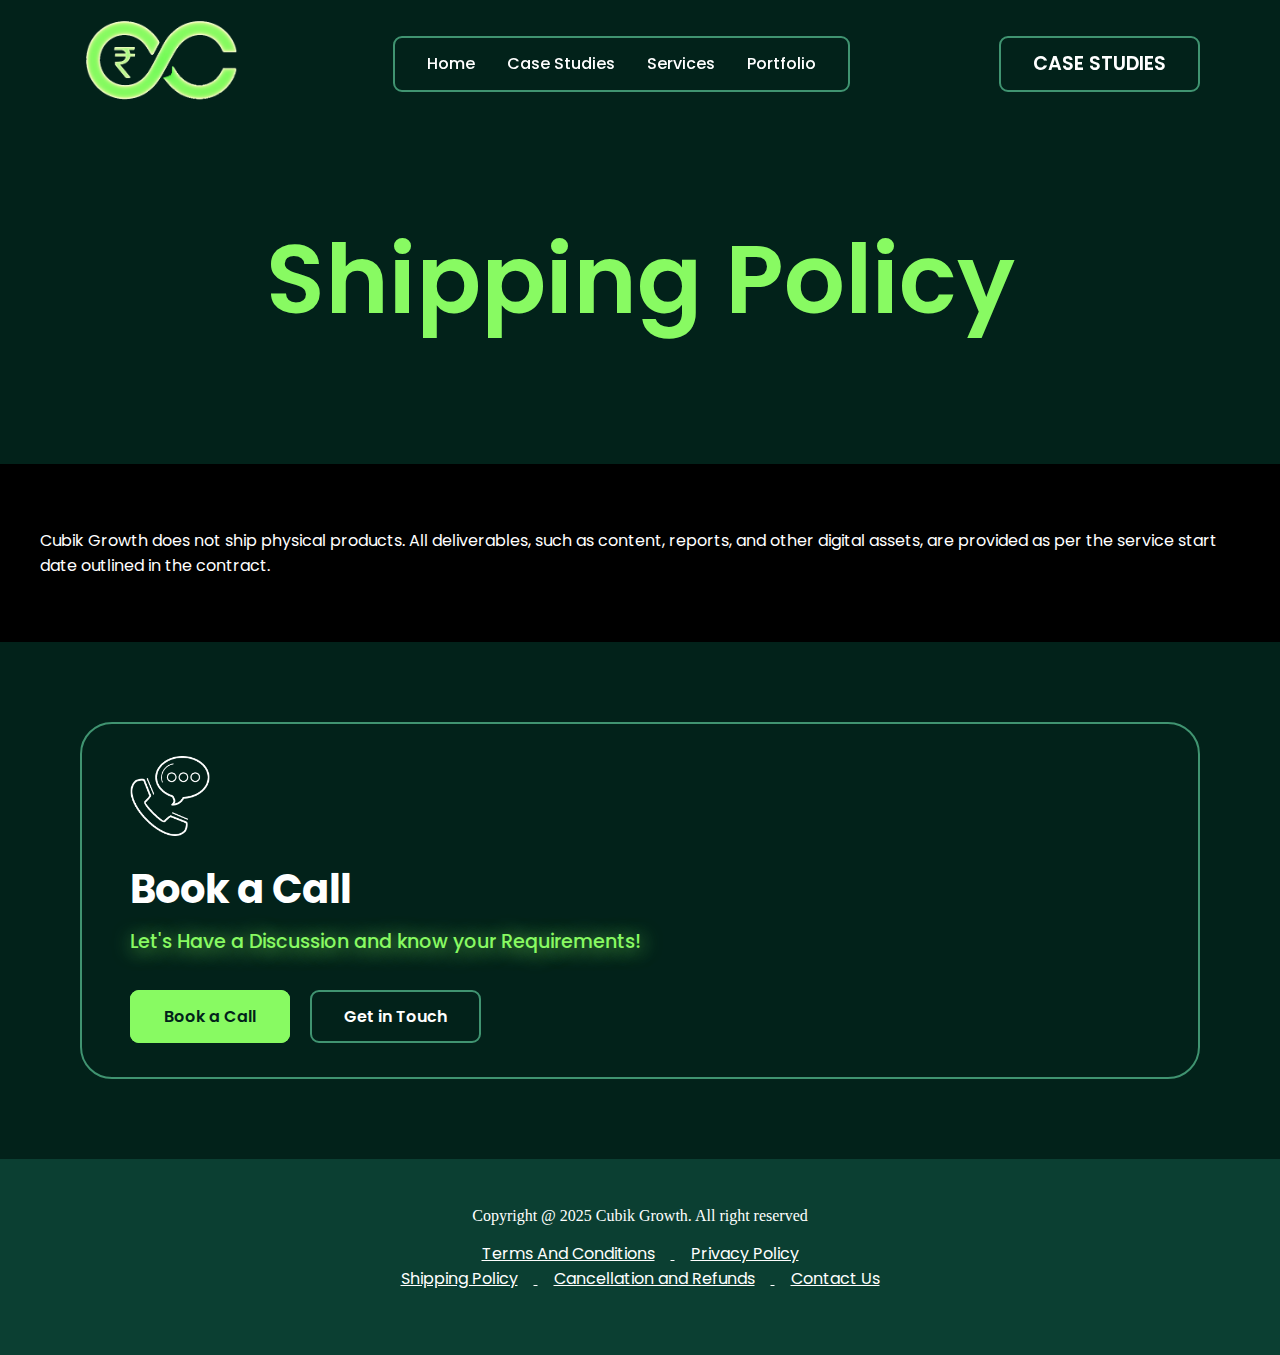
<file: sp.html>
<!DOCTYPE html>
<html lang="en">

<head>
    <meta charset="UTF-8">
    <meta name="viewport" content="width=device-width, initial-scale=1.0">
    <title>ECubik Growth Shipping Policy</title>


    <!-- Font Awesome -->
    <link rel="stylesheet" href="https://cdnjs.cloudflare.com/ajax/libs/font-awesome/6.5.1/css/all.min.css"
        integrity="sha512-DTOQO9RWCH3ppGqcWaEA1BIZOC6xxalwEsw9c2QQeAIftl+Vegovlnee1c9QX4TctnWMn13TZye+giMm8e2LwA=="
        crossorigin="anonymous" referrerpolicy="no-referrer" />
    <!-- End Font Awesome -->

    <!-- Google Fonts -->
    <link rel="preconnect" href="https://fonts.googleapis.com">
    <link rel="preconnect" href="https://fonts.gstatic.com" crossorigin>
    <link
        href="https://fonts.googleapis.com/css2?family=Jost:wght@100;200;300;400;500;600;700;800;900&family=Poppins:wght@100;200;300;400;500;600;700;800;900&display=swap"
        rel="stylesheet">
    <!-- End Google Fonts -->
    <!-- AOS GitHub -->
    <link rel="stylesheet" href="https://unpkg.com/aos@next/dist/aos.css" />
    <script src="https://unpkg.com/aos@next/dist/aos.js" defer></script>
    <!--End AOS GitHub -->

    <!-- StyleSheets -->
    <link rel="stylesheet" href="Abhijeet-case-study.css">
    <link rel="stylesheet" href="shared.css">
    <link rel="stylesheet" href="responsive.css">
    <link rel="stylesheet" href="styles.css">

    <!-- Bootstrap StyleSheets -->
    <!-- <link rel="stylesheet" href="https://unpkg.com/bootstrap@5.3.3/dist/css/bootstrap.min.css"> -->
    <!-- End StyleSheets -->

    <!-- Scripts -->
    <script src="script.js" defer></script>
    <!-- Scripts -->
     <!-- Favicon  -->
    <link rel="icon" type="image/x-icon" href="Images/Favicon/favicon.ico">

     <link rel="apple-touch-icon" sizes="180x180" href="Images/Favicon/apple-touch-icon.png">
     <link rel="icon" type="image/png" sizes="32x32" href="Images/Favicon/favicon-32x32.png">
     <link rel="icon" type="image/png" sizes="16x16" href="Images/Favicon/favicon-16x16.png">
     <link rel="manifest" href="Images/Favicon/site.webmanifest">
     <!-- Favicon  -->
<style>
.txt-cont h2{
font-size: 1.5rem !important;
margin-bottom: 0.5rem !important;
margin-top: 2rem !important;
}
</style>
</head>

<body id="body">

    <!-- ---------------------------------------------------
Header 
--------------------------------------------------- -->

    <header>
        <nav>
            <div class="logo">
                <a href="index.html">
                    <img src="Images/Logo/Full Logo.png" alt="" loading="lazy">
                    <img class="small-logo" src="Images/Logo/Logo Mark.png" alt="" loading="lazy">
                </a>
            </div>
            <div class="links-box">
                <ul>
                    <li><a href="index.html#body">Home</a></li>
                    <li><a href="index.html#case-study">Case Studies</a></li>
                    <li><a href="index.html#services">Services</a></li>
                    <li><a href="index.html#portfolio">Portfolio</a></li>
                    <!-- <li><a href="index.html#team">Team</a></li> -->
                </ul>
                <div class="toggle-btn">
                    <i class="fa-solid fa-bars" style="color: #ffffff"></i>
                </div>
            </div>
            <div class="hdr-cta">
                <a href="index.html#case-study">CASE STUDIES</a>

            </div>
        </nav>

        <!-- Mobile SideBar -->

        <div class="sidebar-menu">
            <ul class="links">
                <li><a href="index.html#body">Home</a></li>
                <li><a href="index.html#case-study">Case Studies</a></li>
                <li><a href="index.html#services">Services</a></li>
                <li><a href="index.html#portfolio">Portfolio</a></li>
                <!-- <li><a href="index.html#team">Team</a></li> -->
            </ul>
        </div>
        <div id="overlay" class="overlay"></div>
    </header>
    <main>
        <!-- ---------------------------------------------------
Heading Section
--------------------------------------------------- -->
        <section class="heading">
            <h1>Shipping Policy</h1>
        </section>
        <!-- ---------------------------------------------------
Mission Section
--------------------------------------------------- -->
        <section class="mission">
            <div class="container">
                <div class="txt-cont">
                    <p>Cubik Growth does not ship physical products. All deliverables, such as content, reports, and other digital assets, are provided as per the service start date outlined in the contract.

                    </p>
            </div>
        </section>
        
        <!-- ---------------------------------------------------
Book a Call Section 
--------------------------------------------------- -->
        <section class="book-a-call" id="book-a-call">
            <div class="container">
                <div class="icon"><img src="Images/Icons/Book a Call Icon.png" alt=""></div>
                <h2>Book a Call</h2>
                <p>Let's Have a Discussion and know your Requirements!</p>

                <a href="https://calendly.com/hafizuxair26/30min" target="_blank" class="cta filled-cta">Book a
                    Call</a>
                <a href="mailto:cubikgrowth@gmail.com" target="_blank" class="cta">Get in Touch</a>
            </div>
        </section>

    </main>
    <footer>
        <!-- <div class="icons">
            <a href="https://www.instagram.com/elevavemedia/" target="_blank"><img src="Images/Icons/insta.png"
                    class="insta-footer" alt=""></a>
            <a href="mailto:hafiz@elevavemedia.com" target="_blank"><img src="Images/Icons/email.png" alt=""></a>
            <a href="https://calendly.com/hafizuxair26/30min" target="_blank"><img
                    src="Images/Icons/meet.png" alt=""></a>
            <a href="https://www.linkedin.com/company/elevave-media/" target="_blank"><img src="Images/Icons/linked.png"
                    alt=""></a>
        </div>
        <hr> -->
        <p>Copyright @ 2025 Cubik Growth. All right reserved</p>
        <div style="text-decoration: underline !important; text-align: center; margin-top: 1rem;"> 
        <a href="tac.html" style="margin: 0 1rem;">Terms And Conditions</a>
        <a href="pp.html" style="margin: 0 1rem;">Privacy Policy</a> <br>
        <a href="sp.html" style="margin: 0 1rem;">Shipping Policy</a>
        <a href="car.html" style="margin: 0 1rem;">Cancellation and Refunds</a>
        <a href="contact.html" style="margin: 0 1rem;">Contact Us</a>
    </div>
    </footer>


</body>

</html>
</file>
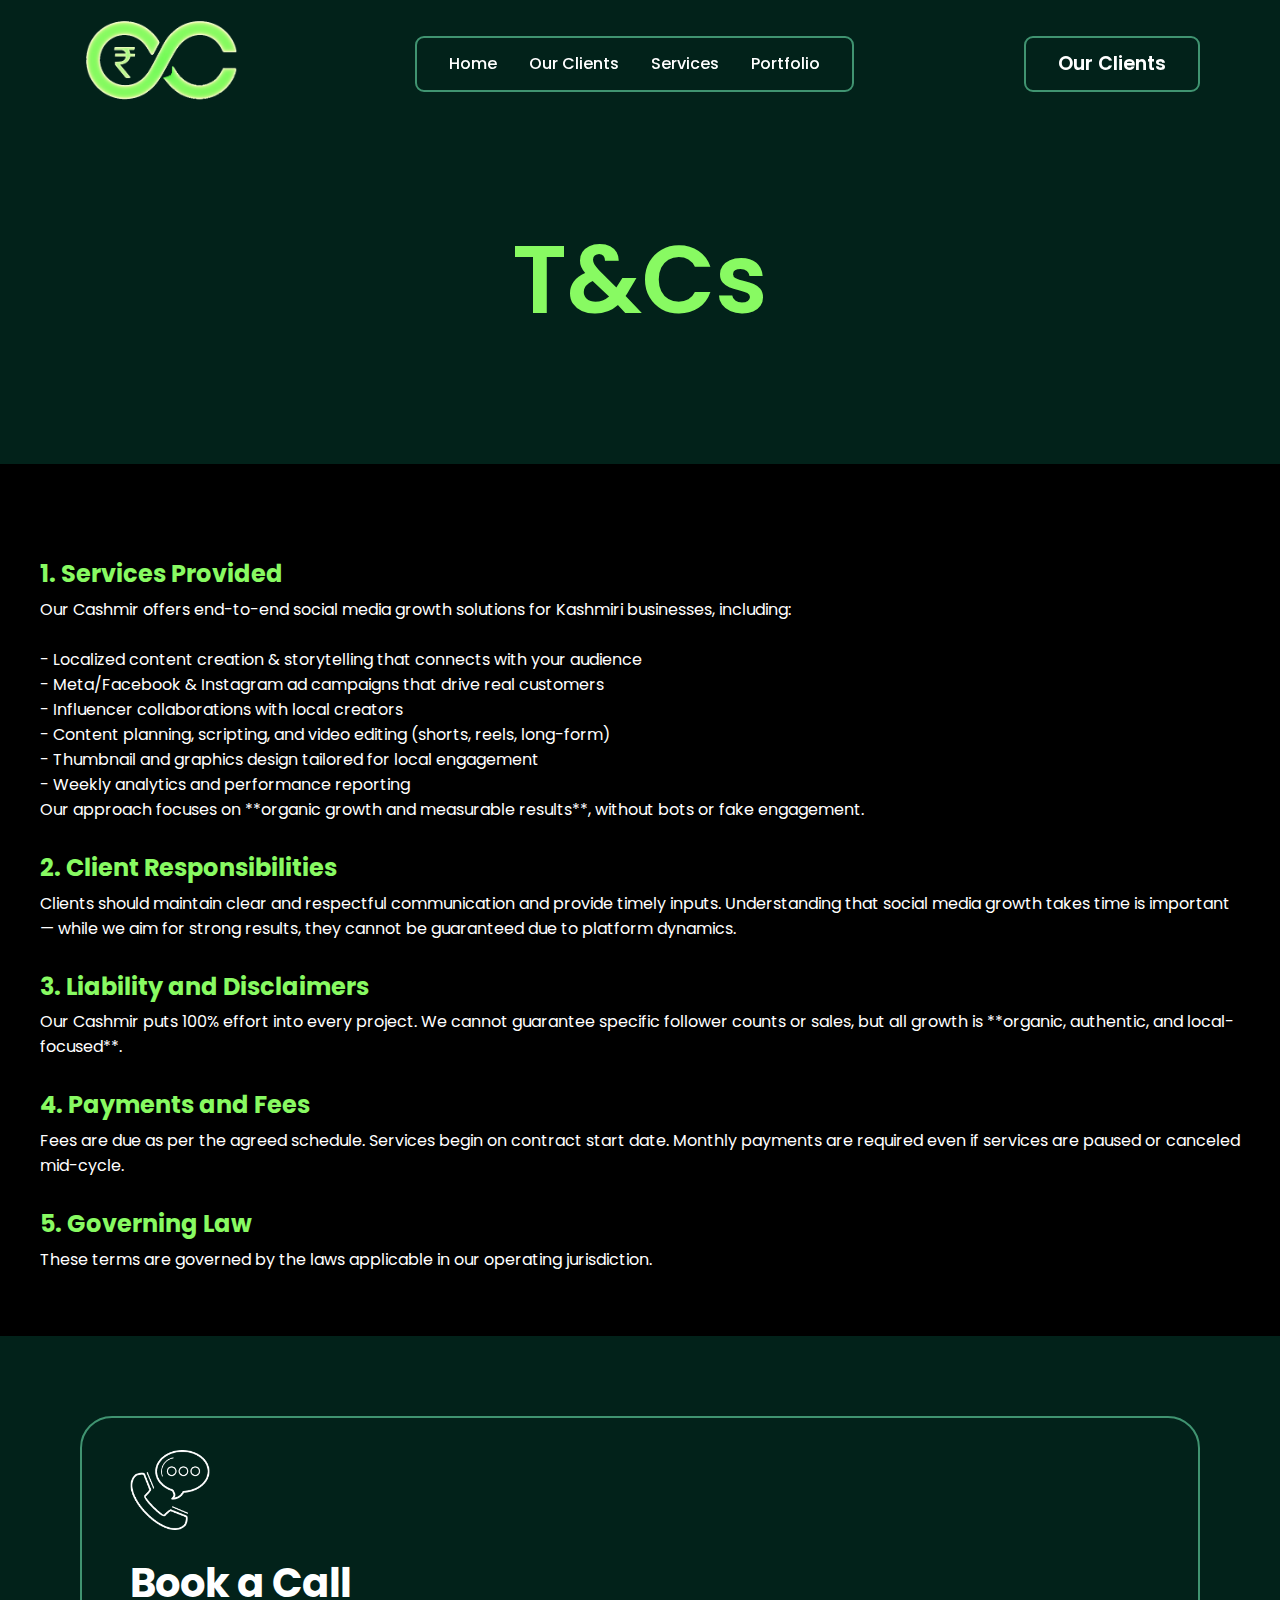
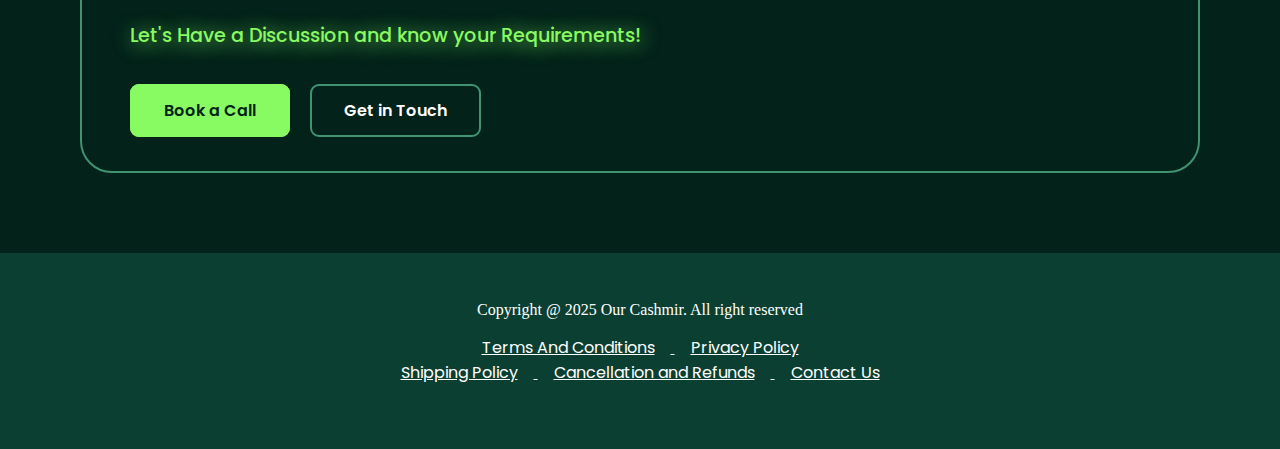
<file: tac.html>
<!DOCTYPE html>
<html lang="en">

<head>
    <meta charset="UTF-8">
    <meta name="viewport" content="width=device-width, initial-scale=1.0">
    <title>Our Cashmir Terms and Conditions</title>
    <link rel="icon" type="image/x-icon" href="Images/Favicon/favicon.ico">


    <!-- Font Awesome -->
    <link rel="stylesheet" href="https://cdnjs.cloudflare.com/ajax/libs/font-awesome/6.5.1/css/all.min.css"
        integrity="sha512-DTOQO9RWCH3ppGqcWaEA1BIZOC6xxalwEsw9c2QQeAIftl+Vegovlnee1c9QX4TctnWMn13TZye+giMm8e2LwA=="
        crossorigin="anonymous" referrerpolicy="no-referrer" />
    <!-- End Font Awesome -->

    <!-- Google Fonts -->
    <link rel="preconnect" href="https://fonts.googleapis.com">
    <link rel="preconnect" href="https://fonts.gstatic.com" crossorigin>
    <link
        href="https://fonts.googleapis.com/css2?family=Jost:wght@100;200;300;400;500;600;700;800;900&family=Poppins:wght@100;200;300;400;500;600;700;800;900&display=swap"
        rel="stylesheet">
    <!-- End Google Fonts -->
    <!-- AOS GitHub -->
    <link rel="stylesheet" href="https://unpkg.com/aos@next/dist/aos.css" />
    <script src="https://unpkg.com/aos@next/dist/aos.js" defer></script>
    <!--End AOS GitHub -->

    <!-- StyleSheets -->
    <link rel="stylesheet" href="Abhijeet-case-study.css">
    <link rel="stylesheet" href="shared.css">
    <link rel="stylesheet" href="responsive.css">
    <link rel="stylesheet" href="styles.css">

    <!-- Bootstrap StyleSheets -->
    <!-- <link rel="stylesheet" href="https://unpkg.com/bootstrap@5.3.3/dist/css/bootstrap.min.css"> -->
    <!-- End StyleSheets -->

    <!-- Scripts -->
    <script src="script.js" defer></script>
    <!-- Scripts -->
     <!-- Favicon  -->
     <link rel="apple-touch-icon" sizes="180x180" href="Images/Favicon//apple-touch-icon.png">
     <link rel="icon" type="image/png" sizes="32x32" href="Images/Favicon//favicon-32x32.png">
     <link rel="icon" type="image/png" sizes="16x16" href="Images/Favicon//favicon-16x16.png">
     <link rel="manifest" href="Images/Favicon/site.webmanifest">
     <!-- Favicon  -->
<style>
.txt-cont h2{
font-size: 1.5rem !important;
margin-bottom: 0.5rem !important;
margin-top: 2rem !important;
}
</style>
</head>

<body id="body">

    <!-- ---------------------------------------------------
Header 
--------------------------------------------------- -->

    
    <header>
        <nav>
            <div class="logo">
                <a href="index.html#body">
                    <img src="Images/Logo/Full Logo.png" alt="" loading="lazy">
                    <img class="small-logo" src="Images/Logo/Logo Mark.png" alt="" loading="lazy">
                </a>
            </div>
            <div class="links-box">
                <ul>
                    <li><a href="index.html#body">Home</a></li>
                    <li><a href="index.html#clients">Our Clients</a></li>
                    <li><a href="index.html#services">Services</a></li>
                    <li><a href="index.html#portfolio">Portfolio</a></li>
                    <!-- <li><a href="#team">Team</a></li> -->
                </ul>
                <div class="toggle-btn">
                    <i class="fa-solid fa-bars" style="color: #ffffff"></i>
                </div>
            </div>
            <div class="hdr-cta">
                <a href="index.html#clients">Our Clients</a>
            </div>
        </nav>

        <!-- Mobile SideBar -->

        <div class="sidebar-menu">
            <ul class="links">
                <li><a href="index.html#body">Home</a></li>
                <li><a href="index.html#clients">Our Clients</a></li>
                <li><a href="index.html#services">Services</a></li>
                <li><a href="index.html#portfolio">Portfolio</a></li>
                <!-- <li><a href="#team">Team</a></li> -->
            </ul>
        </div>
        <div id="overlay" class="overlay"></div>
    </header>
    <main>
        <!-- ---------------------------------------------------
Heading Section
--------------------------------------------------- -->
        <section class="heading">
            <h1>T&Cs</h1>
        </section>
        <!-- ---------------------------------------------------
Mission Section
--------------------------------------------------- -->
        <section class="mission">
    <div class="container">
        <div class="txt-cont">
            <h2>1. Services Provided</h2>
            <p>Our Cashmir offers end-to-end social media growth solutions for Kashmiri businesses, including:<br><br>
                - Localized content creation & storytelling that connects with your audience<br>
                - Meta/Facebook & Instagram ad campaigns that drive real customers<br>
                - Influencer collaborations with local creators<br>
                - Content planning, scripting, and video editing (shorts, reels, long-form)<br>
                - Thumbnail and graphics design tailored for local engagement<br>
                - Weekly analytics and performance reporting<br>
                Our approach focuses on **organic growth and measurable results**, without bots or fake engagement.
            </p>

            <h2>2. Client Responsibilities</h2>
            <p>Clients should maintain clear and respectful communication and provide timely inputs. Understanding that social media growth takes time is important — while we aim for strong results, they cannot be guaranteed due to platform dynamics.</p>

            <h2>3. Liability and Disclaimers</h2>
            <p>Our Cashmir puts 100% effort into every project. We cannot guarantee specific follower counts or sales, but all growth is **organic, authentic, and local-focused**.</p>

            <h2>4. Payments and Fees</h2>
            <p>Fees are due as per the agreed schedule. Services begin on contract start date. Monthly payments are required even if services are paused or canceled mid-cycle.</p>

            <h2>5. Governing Law</h2>
            <p>These terms are governed by the laws applicable in our operating jurisdiction.</p>
        </div>
    </div>
</section>

        
        <!-- ---------------------------------------------------
Book a Call Section 
--------------------------------------------------- -->
        <section class="book-a-call" id="book-a-call">
            <div class="container">
                <div class="icon"><img src="Images/Icons/Book a Call Icon.png" alt=""></div>
                <h2>Book a Call</h2>
                <p>Let's Have a Discussion and know your Requirements!</p>

                <a href="https://wa.link/peqn52" target="_blank" class="cta filled-cta">Book a
                    Call</a>
                <a href="mailto:hafizuxair26@gmail.com" target="_blank" class="cta">Get in Touch</a>
            </div>
        </section>

    </main>
    <footer>
        <!-- <div class="icons">
            <a href="https://www.instagram.com/elevavemedia/" target="_blank"><img src="Images/Icons/insta.png"
                    class="insta-footer" alt=""></a>
            <a href="mailto:hafiz@elevavemedia.com" target="_blank"><img src="Images/Icons/email.png" alt=""></a>
            <a href="https://calendly.com/hafizuxair26/30min" target="_blank"><img
                    src="Images/Icons/meet.png" alt=""></a>
            <a href="https://www.linkedin.com/company/elevave-media/" target="_blank"><img src="Images/Icons/linked.png"
                    alt=""></a>
        </div>
        <hr> -->
        <p>Copyright @ 2025 Our Cashmir. All right reserved</p>
        <div style="text-decoration: underline !important; text-align: center; margin-top: 1rem;"> 
        <a href="tac.html" style="margin: 0 1rem;">Terms And Conditions</a>
        <a href="pp.html" style="margin: 0 1rem;">Privacy Policy</a> <br>
        <a href="sp.html" style="margin: 0 1rem;">Shipping Policy</a>
        <a href="car.html" style="margin: 0 1rem;">Cancellation and Refunds</a>
        <a href="contact.html" style="margin: 0 1rem;">Contact Us</a>
    </div>
    </footer>


</body>

</html>
</file>
<file: Abhijeet-case-study.css>
/* ----------------------------------------------------
Heading Section
---------------------------------------------------- */
section.heading {
    width: 75rem;
    margin: auto;
    padding: 6rem 0 7rem 0;
}

section.heading h1 {
    font-size: 6rem;
    font-weight: 600;
    text-align: center;
    color: var(--primary-color);
}

section.heading p {
    margin-top: -1rem;
    font-size: 1.5rem;
    font-weight: 500;
    text-align: center;

}

/* ----------------------------------------------------
Mission Section
---------------------------------------------------- */
section.mission {
    background-color: black;
}

section.mission .container {
    display: flex;
    width: 75rem;
    margin: auto;
    height: max-content;
    padding: 4rem 0;
}

section.mission .container .txt-cont {
    flex: 1;
}

section.mission .container h2 {
    font-size: 3rem;
    margin-bottom: 1.5rem;
    line-height: 120%;
    color: var(--primary-color);
    /* text-shadow: 0 0 100px var(--primary-color); */
}

section.mission .container pre {
    font-size: 1.2rem;
    font-weight: 400;
    text-align: left;
    margin-bottom: 0;


}

section.mission .container pre span {
    font-size: 1.4rem;
    font-weight: 600;
    line-height: 170%;
}

section.mission .container .img-cont {
    flex: 1;
    display: flex;
    align-items: center;
    justify-content: right;
}

section.mission .container .img-cont img {
    height: 30rem;
    border-radius: 1rem;
    box-shadow: 0 0 5px var(--primary-color), 0 0 100px var(--primary-stroke);

}

/* ----------------------------------------------------
Outcome Section
---------------------------------------------------- */


section.outcome .container {
    width: 75rem;
    margin: auto;
    padding: 4rem 0;
}

section.outcome .container h2 {
    text-align: center;
    font-size: 3rem;
    margin-bottom: 2rem;
    line-height: 120%;
    color: var(--primary-color);
    text-shadow: 0 0 100px var(--primary-color);
}

section.outcome .container pre {
    font-size: 1.2rem;
    font-weight: 400;
    text-align: left;
    margin-bottom: 0;


}

section.outcome .container pre span {
    font-size: 1.5rem;
    font-weight: 600;
    line-height: 250%;
}

/* ----------------------------------------------------
Results and Impacts Section
---------------------------------------------------- */


section.results-and-impacts .container {
    width: 75rem;
    margin: auto;
    margin-bottom: 5rem;
}

section.results-and-impacts h2 {
    text-align: center;
    font-size: 3rem;
    margin-bottom: 3rem;
    line-height: 120%;
    color: var(--primary-color);
    text-shadow: 0 0 100px var(--primary-color);
}

section.results-and-impacts .container .boxes {
    display: flex;
    width: 100%;
    justify-content: space-between;
    gap: 3rem;
}

section.results-and-impacts .container .boxes .box {
    border: 2px solid var(--primary-stroke);
    border-radius: .5rem;
    background-color: var(--secondary-bg);
    flex: 1;
    padding: 2rem 1.5rem;
    display: flex;
    justify-content: center;
    align-items: center;
}

section.results-and-impacts .container .boxes .box p {
    font-size: 1.2rem;
    font-weight: 500;
    text-align: center;
}

/* ----------------------------------------------------
Proof Reels Section
---------------------------------------------------- */


section.proof-reels .reel-boxes {
    width: 75rem;
    margin: auto;
    margin-bottom: 5rem;
    display: flex;
    justify-content: space-between;
    gap: 3rem;
}


section.proof-reels .reel-boxes .reel-box {
    flex: 1;
    display: flex;
}
section.proof-reels .reel-boxes .reel-box img{
    width: 100%;
}

/* ----------------------------------------------------
Responsive Styles
---------------------------------------------------- */
@media screen and (max-width: 1200px) {
    section.heading,
    section.mission .container,
    section.outcome .container,
    section.results-and-impacts .container,
    section.proof-reels .reel-boxes {
      width: 90%;
    }
  }
  
  @media screen and (max-width: 992px) {
    section.heading h1 {
      font-size: 4.5rem;
    }
    
    section.heading p {
      font-size: 1.3rem;
    }
    
    section.mission .container h2,
    section.outcome .container h2,
    section.results-and-impacts h2 {
      font-size: 2.5rem;
    }
    
    section.mission .container .img-cont img {
      height: 25rem;
    }
  }
  
  @media screen and (max-width: 768px) {
    section.heading h1 {
      font-size: 3.5rem;
    }
    
    section.mission .container {
      flex-direction: column;
      gap: 2rem;
    }
    
    section.mission .container .img-cont {
      justify-content: center;
    }
    
    section.mission .container .img-cont img {
      height: auto;
      max-width: 100%;
    }
    
    section.results-and-impacts .container .boxes {
      flex-direction: column;
      gap: 1.5rem;
    }
  }
  
  @media screen and (max-width: 576px) {
    section.heading {
      padding: 3rem 0 4rem 0;
    }
    
    section.heading h1 {
      font-size: 2.5rem;
    }
    
    section.heading p {
      font-size: 1rem;
    }
    
    section.mission .container h2,
    section.outcome .container h2,
    section.results-and-impacts h2 {
      font-size: 2rem;
    }
    
    section.mission .container pre,
    section.outcome .container pre {
      font-size: 1rem;
    }
    
    section.mission .container pre span,
    section.outcome .container pre span {
      font-size: 1.2rem;
    }
    
    section.proof-reels .reel-boxes {
      flex-direction: column;
      gap: 1.5rem;
    }
  }
</file>
<file: shared.css>
* {
    margin: 0;
    padding: 0;
    list-style: none;
    text-decoration: none;
    font-family: "poppins";
    color: white;
    box-sizing: border-box;
    --primary-color: #88fa62;
    --secondary-color: #bac0ff;
    --primary-bg: #02221a;
    --secondary-bg: #0b3f32;
    --primary-stroke: #409471;
    --primary-white: #dedede;
}

    
body {
    background-color: var(--primary-bg);
}

/* ----------------------------------------------------
Loading Screen
---------------------------------------------------- */
/* #loading-screen {
    position: fixed;
    width: 100%;
    height: 100%;
    background: var(--primary-bg);
    display: flex;
    justify-content: center;
    align-items: center;
    z-index: 1000000;
}

.spinner {
    width: 60px;
    height: 60px;
    animation: spin 1s linear infinite;
}

@keyframes spin {
    0% {
        transform: rotate(0deg);
    }

    100% {
        transform: rotate(360deg);
    }
} */

/* ----------------------------------------------------
CTA Buttons
---------------------------------------------------- */
.ctas {
    display: flex;
    justify-content: center;
}

/* Normal CTA */

.cta {
    display: inline-block;
    border: 2px solid var(--primary-stroke);
    border-radius: 9px;
    display: flex;
    align-items: center;
    padding: 0.8rem 2rem;
    background-color: var(--primary-bg);
    font-size: 1rem;
    color: white;
    font-weight: 600;
    transition: all 0.5s;
}

.cta:hover {
    background-color: var(--primary-color);
    border: 2px solid var(--primary-color);
    color: var(--primary-bg);
}

/* Filled CTA */

.cta.filled-cta {
    background-color: var(--primary-color);
    color: var(--primary-bg);
    border: 2px solid var(--primary-color);
    transition: all .5s
}

.cta.filled-cta:hover {
    box-shadow: inset 0 0 5px var(--primary-bg);
    border: 2px solid var(--primary-bg);
}
@media (max-width: 1060px) {
    .cta {
        border-radius: 9px;
        padding: 0.5rem 1.5rem !important;
        font-size: .9rem;
    }

}
/* ----------------------------------------------------
All Headings (PRE And Spans)
---------------------------------------------------- */

pre {
    text-align: center;
    font-size: 3.5rem;
    font-weight: 700;
    margin-bottom: 4rem;
}

pre span {
    color: var(--primary-color);
}

@media (max-width: 600px) {
    pre {
        font-size: 2.5rem;
        font-weight: 700;
        margin-bottom: 4rem;
    }
    
    pre span {
        color: var(--primary-color);
    }
    

}

/* ----------------------------------------------------
Header
---------------------------------------------------- */
header {
    position: relative;
    left: 0;
    top: 0;
    position: sticky !important;
    z-index: 999999;
    padding: 0 5rem;
}

header nav {
    max-width: 80rem;
    margin: 0 auto;
    height: max-content;
    display: flex;
    justify-content: space-between;
    align-items: center;
    position: relative;
    z-index: 5;
    padding: 1rem 0 0 0;
}

/* HDR Logo */
header nav .logo img {
    height: 5.5rem;
}

header nav .logo .small-logo {
    display: none;
}

/* HDR Links */
header nav .links-box {
    height: 3.5rem;
    background-color: var(--primary-bg);
    border: 2px solid var(--primary-stroke);
    border-radius: 9px;
    padding: 0 2rem;
}

header nav .links-box ul {
    height: 100%;
    display: flex;
    align-items: center;
    gap: 2rem;
}

header nav .links-box ul li {
    display: flex;
    align-items: center;
    justify-content: center;
}


header nav .links-box ul li a {
    color: white;
    font-weight: 500;
}

header nav .links-box ul li a:hover {
    transition: all .5s;
    color: var(--primary-color);
    text-shadow: 0 0 25px var(--primary-color);
}

.active {
    transition: all .5s;
    color: var(--primary-color) !important;
    text-shadow: 0 0 25px var(--primary-color);
}


/* HDR CTA */
header nav .hdr-cta {
    height: 3.5rem;
    background-color: var(--primary-bg);
    border: 2px solid var(--primary-stroke);
    border-radius: 9px;
    padding: 0 2rem;
    display: flex;
    align-items: center;
    transition: all 0.5s;

}

header nav .hdr-cta a {
    font-size: 1.2rem;
    font-weight: 600;
    transition: all 0.5s;


}

header nav .hdr-cta:hover {
    background-color: var(--primary-color);
    border-color: var(--primary-color);
}

header nav .hdr-cta:hover a {
    color: var(--primary-bg);
}

/*--------------------------
# SideBar For Tab And Mobiles
-----------------------------*/
.toggle-btn i {
    display: none;

}

.toggle-btn i {
    color: hsl(0, 0%, 100%) !important;

}

.sidebar-menu {
    display: block;
    position: absolute;
    right: 2rem;
    top: 5.5rem;
    width: 18.75rem;
    height: 0;
    z-index: 9999999999999999;
    border-radius: 10px;
    overflow: hidden;
}

/* OverLay */
.overlay {
    top: 0;
    left: 0;
    width: 100%;
    height: 100vh;
    backdrop-filter: blur(4px);
    background-color: #02001291;
    display: none;
    position: absolute;
}

div.overlay.blurred {
    display: block;
}

.open {
    height: max-content;
    display: block;
    background-color: var(--primary-color);
    box-shadow: 2px 2px 2px 2px rgba(0, 0, 0, 0.199);
}

.sidebar-menu .links {
    display: flex;
    padding: 2rem;
    flex-direction: column;
    align-items: left;
    gap: 1rem;
}

.sidebar-menu .links li a {
    font-size: 1rem;
    font-family: "montserrat";
    color: black;
    font-weight: 600;
}

.sidebar-menu .links li a:hover {
    font-size: 1.1rem;
    font-weight: 700;
}

/*--------------------------
Book a Call Section
-----------------------------*/
.book-a-call {
    margin: 5rem 0;
    padding: 0 5rem;
}

.book-a-call .container {
    border: 2px solid var(--primary-stroke);
    max-width: 80rem;
    margin: auto;
    border-radius: 2rem;
    padding: 2rem 3rem 3rem 3rem;
    box-sizing: border-box;
}

.book-a-call .container img {
    height: 5rem;
    margin-bottom: 1rem;
}

.book-a-call .container h2 {
    text-align: left;
    font-size: 2.5rem;
    margin-bottom: .5rem;
}

.book-a-call .container p {
    font-size: 1.2rem;
    color: var(--primary-color);
    margin-bottom: 3rem;
    font-weight: 500;
    text-shadow: 2px 2px 20px var(--primary-color);
}

.book-a-call .container a {
    display: inline;
font-size: 1rem ; 
}
.book-a-call .container a.filled-cta {
    margin-right: 1rem;

}


/*--------------------------------------
Footer
----------------------------------------- */

footer {
    background-color: var(--secondary-bg) !important;
    height: max-content;
    padding: 2rem 0 4rem 0;
    margin-top: 2rem;
}

footer .icons {
    width: 100%;
    display: flex;
    justify-content: center;
    gap: 1rem;
    align-items: center;
    margin-bottom: 1rem;
}

footer hr {
    width: 50%;
    margin: auto;
    margin-bottom: 1rem;
}

footer .icons img {
    height: 2.5rem;
    margin-bottom: 0;
    margin-top: 0;
    border-radius: 50%;
    box-shadow: 0 0 10px var(--primary-color);

}


footer p {
    text-align: center;
    color: white;
    font-family: "montserrat";
    font-weight: 500;
    margin-top: 1rem;
}

/* -----------------------------------------
Footer Responsive
----------------------------------------- */
/* ---------------------------
Big Screens
--------------------------- */
@media (min-width: 1550px) {
    footer hr {
        max-width: 80rem;
        margin: auto;
    }
}

@media (max-width:980px) {
    footer {
        margin-top: 0;
    }
}

@media (max-width:650px) {
    footer {
        height: 4rem;
    }

    footer .icons {
        gap: 0.6rem;
    }

    footer img {
        height: 1rem !important;
    }

    footer p {
        font-size: 0.8rem !important;
    }
}

@media (max-width:380px) {
    footer .icons {
        gap: 0.5rem;
    }

    footer p {
        font-size: 0.5rem !important;
    }
}
</file>
<file: responsive.css>
@media (max-width: 1250px) {

    /*--------------------------
CTA
-----------------------------*/
    .cta {
        padding: 0.7rem 1.75rem;
    }

    /*--------------------------
Header
-----------------------------*/
    header nav .logo img {
        height: 5rem;
    }

    header nav .links-box {
        height: 3.25rem;
        padding: 0 1.5rem;
    }

    header nav .links-box ul {
        gap: 1.5rem;
    }

    header nav .hdr-cta {
        height: 3.25rem;
        padding: 0 1.5rem;
    }

    header nav .hdr-cta a {
        font-size: 1rem;
        font-weight: 500;
    }

    /*--------------------------
Hero
-----------------------------*/
    section.hero h1 {
        font-size: 5rem;
    }

    section.hero h1 span {
        padding: 0 4rem;
    }

    section.hero p {
        font-weight: 400;
        font-size: 1.1rem
    }

    /*--------------------------
Results
-----------------------------*/

    section.results .container .result h3 {
        font-size: 4rem;

    }

    section.results .container .result p {
        font-size: 1.1rem;
    }

    /*--------------------------
Clients
-----------------------------*/
    /*--------------------------
About
-----------------------------*/
    section.about .container .img-cont img {
        height: 23rem;
    }

    section.about .container .text-container h2 {
        font-size: 2.75rem;
    }

    section.about .container .text-container p {
        line-height: 27px;
        font-size: 1.1rem;
    }

    section.about .container .text-container .box {
        width: 20rem;
    }

    section.about .container .text-container .box h3 {
        font-size: 1.5rem;
        margin-bottom: .5rem;
    }

    section.about .container .text-container .box p {
        line-height: 22px;
        font-size: .9rem;
    }

    /*--------------------------
Problem Solution
-----------------------------*/
    section.prob-sol .box .heading-box p {
        font-size: 1.4rem;
    }

    section.prob-sol .box .txt-cont .problem-sol-line p {
        font-size: 1.1rem;
    }

    /*--------------------------
Expertise
-----------------------------*/
    section.expertise .container .service .img-cont {
        height: 12rem;

    }

    section.expertise .container .service h2 {
        font-size: 1.25rem;
    }

    section.expertise .container .service p {
        font-size: 1.1rem;
        line-height: 125%;
        margin-top: -1rem;
    }

    /*--------------------------
portfolio
-----------------------------*/
    .portfolio pre {
        font-size: 3rem;
    }

    .portfolio pre span {
        font-size: 4rem;
    }

    /*--------------------------
Case Study
-----------------------------*/
    section.case .container pre {
        font-size: 3.2rem;
    }

    section.case .container img {
        height: 9rem;
        left: 21rem;
    }

    section.case .container pre span {
        font-size: 4rem;
    }

    section.case .case-study-client .txt-cont h2 {
        font-size: 1.75rem;
    }

    section.case .case-study-client .txt-cont p {
        font-size: 1.1rem;
    }

    /*--------------------------
Testimonials
-----------------------------*/
    section.testimonials .container .testimonial p {

        font-weight: 600;
        font-size: 1.1rem;
        line-height: 140%;
    }
}



/*----------------------------------------------------


1060px


-------------------------------------------------------*/
@media (max-width: 1060px) {
    /*--------------------------
Header
-----------------------------*/
.sidebar-menu {
    left: 2rem;
    width: unset;
    top: 8rem;
    transition: all 1s;
}



/* Hide Big Logo and CTA Etc */

header {
    background: linear-gradient(to bottom,
            #020012 0%,
            /* Start color (solid red) at the top */
            #020012 20%,
            /* Start color (solid blue) at 20% height */
            #020012d0 50%,
            /* Start color (solid green) at 50% height */
            rgba(0, 255, 0, 0) 100%
            /* Transparent color at the bottom */
        );
}
header nav{
    padding: 2rem 0 0 0;
}
header nav .logo img {
    display: none;
}

header nav .logo .small-logo {
    display: block;
    height: 4rem;
}

header nav .links-box ul {
    display: none;
}

header nav .hdr-cta {
    display: none !important;
}

header nav .links-box {
    background-color: transparent;
    border: none;
    height: max-content;
    width: max-content;
    padding:0;
    display: flex;
    align-items: center;
}

.toggle-btn i {
    display: block;
    font-size: 2rem;
}

/*--------------------------
Hero Section
-----------------------------*/
section.hero h1 {
    font-size: 3.5rem;
}
section.hero p {
    margin-bottom: 1.5rem;
    font-size: 1rem
}
/*--------------------------
Results
-----------------------------*/
section.results {
    padding: 5rem 7rem;

}

section.results .container .result h3 {
    font-size: 3.5rem;

}

section.results .container .result p {
    font-size: 1rem;
    margin-top: -.5rem;
}
    /*--------------------------
Clients
-----------------------------*/
section.our-clients {
    padding: 2rem 5rem;
}
section.our-clients .clients {
    justify-content: center;
gap: 3rem;
    }
    /*--------------------------
About 
-----------------------------*/
section.about {
    padding: 0 2rem;
}
section.about .container {
    align-items: center;
    flex-direction: column;
    gap: 2rem;

}
section.about .container .text-container {
    flex-direction: column;
    align-items: center;
}
section.about .container .text-container p {
    text-align: center;
    max-width: 37rem;
}
section.about .container .text-container .box {
    display: flex;
    flex-direction: column;
    align-items: center;
    padding: 1rem 1.5rem;
    width: 20rem;
}
    /*--------------------------
Problems Solution
-----------------------------*/
section.prob-sol {
    padding: 5rem 2rem 0 2rem;

}
section.prob-sol .box .heading-box{
    height: 3rem;
    margin-bottom: 1.5rem;
}
section.prob-sol .box .heading-box p{
    font-size: 1.2rem;
}
section.prob-sol .box .txt-cont .problem-sol-line .tick-cross{
    min-height: 2.5rem;
    min-width: 2.5rem;
}
section.prob-sol .box .txt-cont .problem-sol-line .tick-cross i{
    font-size: 1.5rem;
}
section.prob-sol .box .txt-cont .problem-sol-line p{
    font-size: .9rem;
    font-weight: 500;
}
    /*--------------------------
Expertise
-----------------------------*/
section.expertise {
    padding: 5rem 2rem 0 2rem;
margin-bottom:10rem;
}
section.expertise .container .service{
    padding: 1rem;
}
section.expertise .container .service .img-cont{
    height: 10rem;

}
section.expertise .container .service h2{
    font-size: 1.2rem;
    margin-bottom: 1.5rem;
}
section.expertise .container .service p{
    font-size: .9rem;
    line-height: 130%;
}

    /*--------------------------
Portfolio
-----------------------------*/
.portfolio pre {
    font-size: 2.5rem;
    line-height: 100%;
}

.portfolio pre span {
    font-size: 2.75rem;
}
.portfolio .portfolio-vids {
    padding: 0 2rem;
    gap: 1.5rem;

}
/*--------------------------
Case Study
-----------------------------*/
section.case {
    padding: 5rem 2rem 0 2rem;

}
section.case .container pre{
    font-size: 3rem;
    }
    section.case .container img{
        height: 6rem;
    top: -1.5rem;
    left: 20.5rem;
    }
    section.case .container pre span{
        font-size: 3.5rem;
        font-weight: 700;
    }
    
        /*--------------------------
Testimonials
-----------------------------*/
section.testimonials{
    padding: 5rem 2rem 0 2rem;
}
section.testimonials .container .testimonial{
    padding: 1rem 1rem 1.5rem 1rem;

}
section.testimonials .container .testimonial p{
    font-weight: 500;
    font-size: .9rem;
    line-height: 140%;
    margin-bottom: 1.25rem;
}

section.testimonials .container .testimonial .abt-client img{
    height: 3rem;
    border: 2px solid var(--primary-stroke);
    
}
section.testimonials .container .testimonial .abt-client div h2{
    font-size: .9rem;
}
section.testimonials .container .testimonial .abt-client p{
    font-size: .8rem;
}
section.testimonials .container .testimonial::before {
    font-size: 8.5rem; /* Adjust size as needed */
    line-height: 0;
    bottom: 3.15rem; /* Adjust positioning as needed */
    right: 0; /* Adjust positioning as needed */
    font-weight: 900;
}
/*--------------------------
Team
-----------------------------*/
section.team {
    padding: 5rem 2rem 0 2rem;}
section.team .container .team-member h2{
    font-size: 1.25rem;
}
section.team .container .team-member p{
    font-size: .6rem;

}
section.team .container .team-member {
    height: 15rem;
    padding-bottom: 1.5rem;
}
section.team .container .team-member .icons{
    display: none;
}
/*--------------------------
Book a Call
-----------------------------*/
.book-a-call {
    padding: 0 2rem;
}
.book-a-call .container {
    padding: 1.5rem 1.5rem 2.5rem 1.5rem;
}
.book-a-call .container img {
    height: 3.5rem;
}

.book-a-call .container h2 {
    font-size: 2rem;
}

.book-a-call .container p {
    font-size: 1.1rem;
    margin-bottom: 2rem;
}

.book-a-call .container a {
    display: inline;
}
.book-a-call .container a.filled-cta {
    margin-right: 1rem;

}
}
/*----------------------------------------------------


850px


-------------------------------------------------------*/
@media (max-width: 850px) {
    /*--------------------------
Header
-----------------------------*/
header{
    padding: 0 2rem;
}

header nav .logo .small-logo {
    display: block;
    height: 3rem;
}
/*--------------------------
Hero
-----------------------------*/
section.hero h1 {
    font-size: 2.5rem;
    margin-bottom: 1rem;
}

section.hero h1 span {
    padding: 0 2.5rem;
    border: 3px solid var(--primary-stroke);
}

section.hero p {
    margin-bottom: 1rem;
    font-size: .8rem
}

/*--------------------------
Results
-----------------------------*/
section.results .container .result h3 {
    font-size: 2.5rem;

}

section.results .container .result p {
    font-size: .7rem;
    margin-top: -.6rem;
}
/*--------------------------
problem sol
-----------------------------*/
section.prob-sol .container {
    max-width: 35rem;
    flex-direction: column;
    gap: 1.5rem;

}
/*--------------------------
Expertise
-----------------------------*/
section.expertise .container {
max-width: max-content; 
grid-template-columns: repeat(2, 1fr);

}
section.expertise .container .service .img-cont{
    width: 100%;
    height: 15rem;

}
section.expertise .container .service h2{
    font-size: 1.8rem;
}
section.expertise .container .service p{
    font-size: 1.2rem;
    line-height: 130%;
}
/*--------------------------
Portfolio
-----------------------------*/
.portfolio .portfolio-vids {
    display: grid;
grid-template-columns: repeat(2, 1fr);

    flex-direction: column;
    gap: 1.5rem;
    align-items: center;

}
.portfolio .portfolio-vids .first-left-one {
    position: relative;
    top: 0;
    transform:none;
}

.portfolio .portfolio-vids .second-left-one {
    position: relative;
    top: 0;
    transform: none;

}

.portfolio .portfolio-vids .second-right-one {
    position: relative;
    top: 0;
    transform:none;

}

.portfolio .portfolio-vids .first-right-one {
    position: relative;
    top: 0;
    transform:none;

}
    .portfolio .landescape-vids{
        display: flex;
        flex-direction: column;
        gap: 2rem;
    }
    .portfolio .landescape-vids .landescape{
        flex: 1;
        width: 100%;
        margin: 0 2rem;
    }
/*--------------------------
Case Study
-----------------------------*/
section.case .container {
padding: 3rem 1.5rem 2rem 1.5rem;

}
section.case .container pre{
    line-height: 120%;
    font-weight: 500;
    font-size: 2.25rem;
    position: relative;
    }
    section.case .container img{
        height: 5rem;
    position: absolute;
    top: -1rem;
    left: 15.5rem;
    }
    section.case .container pre span{
        font-size: 2.5rem;
    }
    section.case .container .case-study-clients-container{
        padding: 1.5rem 2rem 1.5rem 1.5rem;
    }
    section.case .case-study-client .txt-cont h2{
        font-size: 1.25rem;
    }
    section.case .case-study-client .txt-cont p{
        font-size: 1rem;
    }
    section.case .case-study-client  i{
        font-size: 1.25rem;
    }
    /*--------------------------
Testimonials
-----------------------------*/
section.testimonials .container{
    display: grid;
grid-template-columns: repeat(2, 1fr);

}
/*--------------------------
Team
-----------------------------*/
section.team .container {
    flex-direction: column;
    max-width: 25rem;
    height: 150rem;
}

section.team .container .team-member h2{
    font-size: 2.5rem;
}
section.team .container .team-member p{
    font-weight: 400;
    font-size: 1.2rem;

}
section.team .container .team-member .icons{
    display: block;
}
}
/*----------------------------------------------------


600px


-------------------------------------------------------*/
@media (max-width: 600px) {
    /*--------------------------
Hero
-----------------------------*/
section.hero {
padding: 0 ;
}
section.hero h1 {
    margin-top: 4rem;
    margin-bottom: 1.5rem;
    font-size: 2.2rem;
}

section.hero h1 span {
    padding: 0 2rem;
    border: 2px solid var(--primary-stroke);
}

section.hero p {
    font-size: .7rem
}

/*--------------------------
Results
-----------------------------*/
section.results {
    margin-top: 1rem !important;

}
section.results .container{
    display: flex;
    flex-direction: column;
    align-items: center;
    gap: 2rem;
}
section.results .container .result h3 {
    color: var(--primary-color);
    font-size: 3rem;

}

section.results .container .result p {
    font-family: "poppins";
    font-size: 1.1rem;
    margin-top: -.5rem;
}
/*--------------------------
About
-----------------------------*/
section.about .container {
    padding: 0 3rem;
}

section.about .container .img-cont img {
    height: 15rem;
}
section.about .container .text-container h2 {
    font-size: 2.5rem;
}

section.about .container .text-container p {
    font-size: .9rem;
    width: 17rem;
    line-height: 130%;
}
section.about .container .text-container .box {
    background-color: #021A2C;
    padding: 1rem 2rem;
    border-radius: 1rem;
    width: 15rem;
}
/*--------------------------
Problem Solve
-----------------------------*/
section.prob-sol .box .heading-box{
    height: 2.5rem;
}
section.prob-sol .box .heading-box p{
    font-size: .8rem;
}
section.prob-sol .box .txt-cont .problem-sol-line .tick-cross{
    min-height:2rem;
    min-width: 2rem;
}
section.prob-sol .box .txt-cont .problem-sol-line .tick-cross i{
    font-size: 1.4rem;
}
section.prob-sol .box .txt-cont .problem-sol-line p{
    font-size: .8rem;
    font-weight: 500;
}
/*--------------------------
Expertise
-----------------------------*/
section.expertise .container .service .img-cont{
    width: 100%;
    height: 15rem;

}
section.expertise .container .service img{
    width: 100%;
}

.portfolio pre {
    font-size: 2rem;
    margin-top: 5rem;
}

.portfolio pre span {
    font-size: 2rem;
    font-weight: 700;
    color: var(--primary-color);
}
.portfolio .portfolio-vids {
    display: flex;
flex-direction: column;
}
.portfolio .portfolio-vid{
    width: max-content;
    margin: 0 1rem;
}
/*--------------------------
Case Study
-----------------------------*/
section.case {
    padding: 5rem 1rem 0 1rem;

}
section.case .container {
padding: 2rem 1rem 1rem 1rem;

}
section.case .container pre{
    margin-bottom: 1rem;
    font-size: 1.5rem;
    }
    section.case .container img{
        height: 4rem;
    position: absolute;
    top: -1rem;
    left: 10rem;
    }
    section.case .container pre span{
        font-size: 1.75rem;
        font-weight: 700;
    }
/*--------------------------
testimonials
-----------------------------*/
section.testimonials{
    padding: 5rem 1rem 0 1rem;
}
section.testimonials .container{
    display: flex;
    flex-direction: column;
    max-width: 25rem;


}
/*--------------------------
Team
-----------------------------*/
section.team {
    padding: 5rem 1rem 0 1rem;

}
section.expertise .container {

    display: flex;
    flex-direction: column;
    
    }

/*--------------------------
Book a Call
-----------------------------*/
.book-a-call {
    padding: 0 1rem;
}
.book-a-call .container a {
    font-size: .75rem;

}
.book-a-call .container a.filled-cta {
    margin-right: .5rem;

}}

/* -----------------------------------------
FAQs Responsive
----------------------------------------- */
@media screen and (max-width: 1200px) {
    section.qns-ans {
      max-width: 90%;
    }
   }
   
   @media screen and (max-width: 768px) {
    section.qns-ans {
      padding: 3rem 2rem 0 2rem;
      margin: 3rem auto;
    }
    
    section.qns-ans .faq {
      padding: 1.5rem 2rem;
      margin-bottom: 1.5rem;
    }
    
    .accordion {
      font-size: 1.3rem;
    }
    
    .accordion i {
      font-size: 1.4rem;
    }
    
    .pannel p {
      font-size: 1.1rem;
    }
   }
   
   @media screen and (max-width: 576px) {
    section.qns-ans {
      padding: 2rem 1rem 0 1rem;
      margin: 2rem auto;
    }
    
    section.qns-ans .faq {
      padding: 1.2rem 1.5rem;
      margin-bottom: 1rem;
      border-width: 2px;
    }
    
    .accordion {
      font-size: 1.1rem;
    }
    
    .accordion i {
      font-size: 1.2rem;
    }
    
    .pannel {
      padding-top: 1.5rem;
    }
    
    .pannel p {
      font-size: 1rem;
    }
   }
</file>
<file: responsive-code.css>
/* ----------------------------------------------------
Responsive Header
---------------------------------------------------- */
/* ---------------------------
Big Screens
--------------------------- */
@media (min-width: 1550px) {
    header nav {
        width: 75rem;
        margin: auto;
        justify-content: space-between;
    }

}

/* ---------------------------
Laptop Screens
--------------------------- */
@media (max-width: 1150px) {
    header nav .logo img {
        height: 4.5rem;
    }

    header nav .links-box {
        height: 3.25rem;
        border: 2px solid #9F9F9F;
    }

    header nav .links-box ul {
        gap: 1rem;
    }

    header nav .links-box ul li a {
        font-size: 0.9rem;
    }

    header nav .hdr-ctaa {
        padding: 0.65rem 1.5rem;
        font-size: 1.2rem;
        font-weight: 600;
    }
}

/* ---------------------------
Small Laptop Screens
--------------------------- */
@media (max-width: 1050px) {
    header nav .logo img {
        height: 4rem;
    }

    header nav .links-box {
        height: 2.8rem;
        border: 2px solid #9F9F9F;
        padding: 0 1.25rem;
    }

    header nav .links-box ul {
        gap: 1rem;
    }

    header nav .links-box ul li a {
        font-size: 0.85rem;
        font-weight: 500;
    }

    /* HDR CTA */


    header nav .hdr-ctaa {
        padding: 0.6rem 1.4rem;
        font-size: 1rem;
        font-weight: 500;
    }

    header nav .hdr-ctaa:hover {
        color: #021A2C !important;
        background-color: var(--primary-color);
        border: 2px solid #00EDFF;
    }
}

/* ---------------------------
More Small Laptop Screens
--------------------------- */
/* ----------------------------------------------------
Hero Responsive
---------------------------------------------------- */
/* ---------------------------
Big Screens
--------------------------- */
@media (min-width: 1550px) {
    section.hero {
        width: 75rem;
        justify-content: space-between;
        margin: auto;
}
}






@media (max-width: 1350px) {
section.hero h1{
    margin-top: 2rem;
    font-size: 5rem;
}
section.hero .text-container .ctas {
    margin-top: 2rem;
}

    section.hero .text-container .ctas .cta {
        padding: 0.6rem 1.6rem;
        font-weight: 500;
    } 
}



/* For Smaller Laptops */
@media (max-width: 1200px) {

    section.hero .text-container .ctas .cta {
        padding: 0.5rem 1.2rem;
        font-weight: 500;
    } 
}
  

/* For More Smaller Laptops */
@media (max-width: 1200px) {

    section.hero .text-container .ctas .cta {
        padding: 0.45rem 1.1rem;
        font-weight: 500;
    } 

} 

/* For Tablets */
@media (max-width: 850px) {
    section.hero h1{
        margin-top: 1rem;
        font-size: 4rem;
    }
    section.hero .text-container .ctas {
        display: flex;
        margin: auto;
        gap: 1.5rem;
        margin-top: 1.5rem;
    }
} 
@media (max-width: 700px) {
    section.hero h1{
        margin-top: 1rem;
        font-size: 3rem;
    }
    section.hero h1 span{
        padding: 0 3rem;
    }
    section.hero .text-container .ctas {
        display: flex;
        margin: auto;
        gap: 1.5rem;
        margin-top: 1.5rem;
    }
} 

@media (max-width: 520px) {
    section.hero h1{
        margin-top: 1rem;
        font-size: 2rem;
        line-height: 170%;
    }
    section.hero h1 span{
        padding: 0 2rem;
    }
    
    section.hero .text-container .ctas {
        margin-top: 2rem;
        flex-direction: column;
        align-items: center;
        gap: .75rem;
    }

    section.hero .text-container .ctas .cta {
        width: max-content;
        padding: 0.4rem 3rem;
        font-size: 0.85rem;
        font-weight: 500;
    }
} 

@media (max-width: 350px) {
    section.hero h1{
        font-size: 1.75rem;
    }
    section.hero h1 span{
        border: 2px solid #9F9F9F ;
    }
    
} 


/* ----------------------------------------------------
Responsive PRE
---------------------------------------------------- */
/* ---------------------------
Big Screens
--------------------------- */
@media (max-width: 1150px) {


    section.results pre {
        font-size: 2.5rem;
    }

    section.results pre span {
        font-size: 3.5rem;
    }

}

@media (max-width: 950px) {


    section.results pre {
        font-size: 2rem;
    }

    section.results pre span {
        font-size: 3rem;
    }

}
@media (max-width: 750px) {
    section.results pre {
        font-size: 1.5rem;
    }

    section.results pre span {
        font-size: 2.5rem;
    }
}

@media (max-width: 569px) {

    section.results pre {
        font-size: 1.3rem;
        margin-bottom: 2rem;
    }

    section.results pre span {
        font-size: 2.6rem;
    }

}

@media (max-width: 510px) {


    section.results pre {
        font-size: 1.1rem;
    }

    section.results pre span {
        font-size: 2rem;
    }

}

@media (max-width: 450px) {

    section.results pre {
        font-size: 1rem;
    }

    section.results pre span {
        font-size: 1.8rem;
    }

}

@media (max-width: 380px) {

    section.results pre {
        font-size: 0.8rem;
    }

    section.results pre span {
        font-size: 1.6rem;
    }

} 
/* ----------------------------------------------------
Responsive Result Section
---------------------------------------------------- */

@media (max-width: 850px) {
    section.results .container{
        gap: 3rem;

    }
    section.results .container .result h3{
        font-size: 2rem;
        text-shadow: 0 0 100px var(--primary-color),
        3px 3px 4px rgb(0, 0, 0);
    }
    section.results .container .result p{
        font-family: "poppins";
        font-size: .9rem;
    }

}
@media (max-width: 450px) {
    section.results .container{
        flex-direction: column;
        gap: 0;

    }
    section.results .container .result{
        margin-top: -.5rem;
    }
    section.results .container .result h3{
        font-size: 2rem;
    }
    section.results .container .result p{
        font-size: .75rem;
    }

}

/* ----------------------------------------------------
Responsive PRE
---------------------------------------------------- */
/* ---------------------------
Big Screens
--------------------------- */
@media (max-width: 1150px) {


    section.our-clients pre {
        font-size: 2.5rem;
    }

    section.our-clients pre span {
        font-size: 3.5rem;
    }

}

@media (max-width: 950px) {


    section.our-clients pre {
        font-size: 2rem;
    }

    section.our-clients pre span {
        font-size: 3rem;
    }

}
@media (max-width: 750px) {
    section.our-clients pre {
        font-size: 1.5rem;
    }

    section.our-clients pre span {
        font-size: 2.5rem;
    }
}

@media (max-width: 569px) {

    section.our-clients pre {
        font-size: 1.3rem;
        margin-bottom: 2rem;
    }

    section.our-clients pre span {
        font-size: 2.6rem;
    }

}

@media (max-width: 510px) {


    section.our-clients pre {
        font-size: 1.1rem;
    }

    section.our-clients pre span {
        font-size: 2rem;
    }

}

@media (max-width: 450px) {

    section.our-clients pre {
        font-size: 1rem;
    }

    section.our-clients pre span {
        font-size: 1.8rem;
    }

}

@media (max-width: 380px) {

    section.our-clients pre {
        font-size: 0.8rem;
    }

    section.our-clients pre span {
        font-size: 1.6rem;
    }

}  
/* ----------------------------------------------------
Responsive Clients Section
---------------------------------------------------- */
/* ---------------------------
Big Screens
--------------------------- */
@media (min-width: 1550px) {
    section.our-clients .clients {
        width: 75rem;
    }

    section.our-clients .clients .client img {
        height: 10rem;
    }

    section.our-clients .clients .client p {
        font-size: 1.5rem;
        margin-top: 0;
    }
}


@media (max-width: 1200px) {
    section.our-clients .clients {
        gap: 1rem;
        margin-top: 0;
    }

    section.our-clients .clients .client img {
        height: 7rem;
    }

    section.our-clients .clients .client p {
        text-align: center;
        margin-top: 0;
    }
}

@media (max-width: 880px) {
    section.our-clients {
        margin-top: 0;
    }

    section.our-clients .clients {
        gap: 1rem;
        margin-top: 0;
    }

    section.our-clients .clients .client img {
        height: 6rem;
    }

    section.our-clients .clients .client p {
        text-align: center;
        margin-top: 0;
    }
}

@media (max-width: 850px) {
    .our-clients .clients {
        display: grid !important;
        justify-content: center;
        grid-template-columns: repeat(3, 1fr);
        gap: 1rem !important;
        /* Adjust the gap between items as needed */
        margin: auto;
    }

    .client {
        margin: auto;
        padding: 0px;
        text-align: center;
        grid-column: span 1;
    }



}

@media (max-width: 550px) {
    .our-clients .clients {
        display: grid !important;
        grid-template-columns: repeat(2, 1fr);
        gap: 1rem;
    }

}

@media (max-width: 350px) {
    .our-clients .clients {
        grid-template-columns: repeat(1, 1fr);
        gap: 1rem;
    }

}

/* ----------------------------------------------------
responsvie about Section
---------------------------------------------------- */
@media (max-width: 1040px) {
    section.about .container{
        gap: 2rem;
    }
    section.about .container .img-cont img{
        height: 17rem;
    }
    section.about .container .text-container h2{
        font-size: 2rem;
    }
    section.about .container .text-container p{
        font-size: 0.85rem;
        font-weight: 400;
        line-height: 20px;
    }
    section.about .container .text-container .box{
        padding: .75rem 1rem;
        border-radius: 1rem;
        width: 20rem;
    }
    section.about .container .text-container .box h3{
        font-size: 1rem;
        margin-bottom: .5rem;
    }
    section.about .container .text-container .box p{
        font-size: 0.75rem;
        line-height: 17px;
    }
    section.about .container .text-container .box a{
        font-size: 0.7rem;
        padding: 0.25rem .75rem;
        border-radius: 0.25rem;
    }
}
@media (max-width: 850px) {
    section.about{
        margin: 5rem 3rem;
    }
    section.about .container{

        flex-direction: column;
        gap: 2rem;
    }
    section.about .container .img-cont img{
        height: 15rem;
    }
    section.about .container .text-container{
        align-items: center;
    }
    section.about .container .text-container h2{
        font-size: 1.75rem;
        text-align: center;
    }
    section.about .container .text-container p{
        text-align: center;
    }
    section.about .container .text-container .box{
        text-align: center;
        width: 15.5rem;
    }
}
@media (max-width: 380px) {
    section.about{
        margin: 5rem 1.5rem;
    }
    section.about .container .img-cont img{
        height: 12rem;
    }

    section.about .container .text-container h2{
        font-size: 1.5rem;
    }
    section.about .container .text-container p{
        font-size: 0.75rem;
    }
    section.about .container .text-container .box{
        text-align: center;
        width: 13rem;
    }
}

/* ----------------------------------------------------
Responsive PRE
---------------------------------------------------- */
/* ---------------------------
Big Screens
--------------------------- */
@media (max-width: 1150px) {


    section.prob-sol pre {
        font-size: 2.5rem;
    }

    section.prob-sol pre span {
        font-size: 3.5rem;
    }

}

@media (max-width: 950px) {


    section.prob-sol pre {
        font-size: 2rem;
    }

    section.prob-sol pre span {
        font-size: 3rem;
    }

}
@media (max-width: 750px) {
    section.prob-sol pre {
        font-size: 1.5rem;
    }

    section.prob-sol pre span {
        font-size: 2.5rem;
    }
}

@media (max-width: 569px) {

    section.prob-sol pre {
        font-size: 1.3rem;
        margin-bottom: 2rem;
    }

    section.prob-sol pre span {
        font-size: 2.6rem;
    }

}

@media (max-width: 510px) {


    section.prob-sol pre {
        font-size: 1.1rem;
    }

    section.prob-sol pre span {
        font-size: 2rem;
    }

}

@media (max-width: 450px) {

    section.prob-sol pre {
        font-size: 1rem;
    }

    section.prob-sol pre span {
        font-size: 1.8rem;
    }

}

@media (max-width: 380px) {

    section.prob-sol pre {
        font-size: 0.8rem;
    }

    section.prob-sol pre span {
        font-size: 1.6rem;
    }

} 

/* ----------------------------------------------------
Responsive Baki Why Choose US NEW Code
---------------------------------------------------- */

@media (max-width: 1300px) {
    section.prob-sol .img-cont img{
        height: 17rem;
    }

} 
@media (max-width: 1130px) {
    section.prob-sol .img-cont{
        gap: 2rem;
    }
    section.prob-sol .img-cont img{
        height: 15rem;
    }

} 
@media (max-width: 950px) {
    section.prob-sol .img-cont{
        gap: 2rem;
    }
    section.prob-sol .img-cont img{
        height: 12rem;
    }

} 
@media (max-width: 820px) {
    section.prob-sol .img-cont{
        flex-direction: column;
        gap: 2rem;
        align-items: center;
    }
    section.prob-sol .img-cont img{
        height: 13rem;
        width: min-content;
    }

} 
@media (max-width: 440px) {
    section.prob-sol .img-cont{
        gap: 1.5rem;
    }
    section.prob-sol .img-cont img{
        height: 10rem;
    }

} 
@media (max-width: 340px) {
    section.prob-sol .img-cont{
        gap: 1rem;
    }
    section.prob-sol .img-cont img{
        height: 8.5rem;
    }

}   

/* ----------------------------------------------------
Responsive PRE
---------------------------------------------------- */
/* ---------------------------
Big Screens
--------------------------- */
@media (max-width: 1150px) {


    section.expertise pre {
        font-size: 2.5rem;
    }

    section.expertise pre span {
        font-size: 3.5rem;
    }

}

@media (max-width: 950px) {


    section.expertise pre {
        font-size: 2rem;
    }

    section.expertise pre span {
        font-size: 3rem;
    }

}
@media (max-width: 750px) {
    section.expertise pre {
        font-size: 1.5rem;
    }

    section.expertise pre span {
        font-size: 2.5rem;
    }
}

@media (max-width: 569px) {

    section.expertise pre {
        font-size: 1.3rem;
        margin-bottom: 2rem;
    }

    section.expertise pre span {
        font-size: 2.6rem;
    }

}

@media (max-width: 510px) {


    section.expertise pre {
        font-size: 1.1rem;
    }

    section.expertise pre span {
        font-size: 2rem;
    }

}

@media (max-width: 450px) {

    section.expertise pre {
        font-size: 1rem;
    }

    section.expertise pre span {
        font-size: 1.8rem;
    }

}

@media (max-width: 380px) {

    section.expertise pre {
        font-size: 0.8rem;
    }

    section.expertise pre span {
        font-size: 1.6rem;
    }

} 

/* ----------------------------------------------------
Responsive Baki Expertise Code
---------------------------------------------------- */

@media (max-width: 1300px) {
    section.expertise .container {

        padding: 2rem 5rem;
    
    }

} 


@media (max-width: 850px) {
    section.expertise .container{
        grid-template-columns: repeat(2, 1fr);
        grid-template-rows: repeat(3, 1fr);
        padding: 2rem 3rem;

    }

} 
@media (max-width: 550px) {
   
    section.expertise .container{
        grid-template-columns: repeat(1, 1fr);
        grid-template-rows: repeat(6, 1fr);
        gap: 1.5rem;

    }
} 
   

/* ----------------------------------------------------
Responsive Portfolio Section
---------------------------------------------------- */
/* ---------------------------
Big Screens
--------------------------- */
@media (min-width: 1550px) {
    .portfolio .portfolio-vids {
        width: 72rem;
    }
}

@media (max-width: 1300px) {

    .portfolio pre {
        font-size: 2.5rem;
        line-height: 130%;
        margin-bottom: 1rem;
    }

    .portfolio pre span {
        font-size: 3rem;
    }

    .portfolio p {
        font-size: 0.7rem;
        margin-top: 0;
        font-weight: 400;
    }

    /* Videos  */
    .portfolio .portfolio-vids {
        gap: 3.5rem;
    }
    .portfolio .other-vids {
        gap: 3.5rem;
    }


    .portfolio .portfolio-vids .portfolio-vid {
        width: 15rem;
        border-radius: 0.75rem;
        border: 1.5px solid #d1d1d1;
        padding: 0.4rem;

    }
    .portfolio .other-vids .portfolio-vid {
        width: 15rem;
        border-radius: 0.75rem;
        border: 1.5px solid #d1d1d1;
        padding: 0.4rem;

    }

    .portfolio .portfolio-vids .portfolio-vid .portfolio-actual-vid {
        border-radius: 0.5rem;
    }
    .portfolio .other-vids .portfolio-vid .portfolio-actual-vid {
        border-radius: 0.5rem;
    }

}

@media (max-width: 1000px) {
    .portfolio pre {
        font-size: 2rem;
        line-height: 125%;
    }

    .portfolio pre span {
        font-size: 2.5rem;
    }

    .portfolio p {
        font-size: 0.6rem;
        margin-top: 0;
        font-weight: 300;
    }

    /* Videos  */
    .portfolio .portfolio-vids {
        gap: 2.5rem;
    }
    .portfolio .other-vids {
        gap: 2.5rem;
    }


    .portfolio .portfolio-vids .portfolio-vid {
        width: 12rem;
        border-radius: 0.75rem;
        padding: 0.25rem;

    }
    .portfolio .other-vids .portfolio-vid {
        width: 12rem;
        border-radius: 0.75rem;
        padding: 0.25rem;

    }
}

@media (max-width: 750px) {
    .portfolio pre {
        font-size: 3rem;
        line-height: 125%;
    }

    .portfolio pre span {
        font-size: 3.5rem;
    }

    .portfolio p {
        font-size: 1rem;
        margin-top: 0;
        font-weight: 400;
    }

    /* Videos  */
    .portfolio .portfolio-vids {
        gap: 5rem;
        flex-direction: column;
align-items: center;

    }
    .portfolio .other-vids {
        gap: 5rem;
        flex-direction: column;
align-items: center;

    }


    .portfolio .portfolio-vids .portfolio-vid {
        width: 20rem;
        border-radius: 0.75rem;
        padding: 0.5rem;

    }
    .portfolio .other-vids .portfolio-vid {
        width: 20rem;
        border-radius: 0.75rem;
        padding: 0.5rem;

    }

    .portfolio .portfolio-vid.first-left-one {
        top: 0;
        transform: rotate(-5deg);
    }

    .portfolio .portfolio-vid.second-left-one {
        top: 0;
        transform: rotate(5deg);

    }

    .portfolio .portfolio-vid.second-right-one {
        top: 0;
        transform: rotate(-5deg);


    }

    .portfolio .portfolio-vid.first-right-one {
        top: 0;
        transform: rotate(5deg);

    }


}

@media (max-width: 650px) {
    .portfolio pre {
        font-size: 2rem;
    }

    .portfolio pre span {
        font-size: 2.5rem;
    }

    .portfolio p {
        font-size: 0.65rem;
        margin-top: 0;
        font-weight: 300;
    }

    /* Videos  */

    .portfolio .portfolio-vids {
        gap: 3rem;
        margin: 0 auto 3rem auto;

    }
    .portfolio .other-vids {
        gap: 3rem;
        margin: 0 auto 3rem auto;

    }


    .portfolio .portfolio-vids .portfolio-vid {
        width: 15rem;
        border-radius: 0.75rem;
        padding: 0.5rem;
        z-index: 0;

    }
    .portfolio .other-vids .portfolio-vid {
        width: 15rem;
        border-radius: 0.75rem;
        padding: 0.5rem;
        z-index: 0;

    }

    .portfolio .portfolio-vid.first-left-one {
        z-index:58 ;
        top: 0;
        transform: rotate(-3deg);
    }

    .portfolio .portfolio-vid.second-left-one {
        top: 0;
        transform: rotate(3deg);

    }

    .portfolio .portfolio-vid.second-right-one {
        top: 0;
        transform: rotate(-3deg);


    }

    .portfolio .portfolio-vid.first-right-one {
        top: 0;
        transform: rotate(3deg);

    }

}

@media (max-width: 450px) {
    .portfolio pre {
        font-size: 1.5rem;
    }

    .portfolio pre span {
        font-size: 2rem;
    }

    .portfolio p {
        font-size: 0.5rem;
        margin-top: 0;
        font-weight: 300;
        letter-spacing: 0.6px;
    }

    /* Videos  */

    .portfolio .portfolio-vids {
        gap: 3rem;
    }
    .portfolio .other-vids {
        gap: 3rem;
    }


    .portfolio .portfolio-vids .portfolio-vid {
        width: 13rem;

    }
    .portfolio .other-vids .portfolio-vid {
        width: 13rem;

    }

    .portfolio a{
        padding: 0.6rem 1.2rem;
        font-size: 1rem;
    }
}

/* ----------------------------------------------------
Responsive PRE
---------------------------------------------------- */
/* ---------------------------
Big Screens
--------------------------- */
@media (max-width: 1150px) {


    section.case pre {
        font-size: 2.5rem;
    }

    section.case pre span {
        font-size: 3.5rem;
    }

}

@media (max-width: 950px) {


    section.case pre {
        font-size: 2rem;
    }

    section.case pre span {
        font-size: 3rem;
    }

}
@media (max-width: 750px) {
    section.case pre {
        font-size: 1.5rem;
    }

    section.case pre span {
        font-size: 2.5rem;
    }
}

@media (max-width: 569px) {

    section.case pre {
        font-size: 1.3rem;
        margin-bottom: 2rem;
    }

    section.case pre span {
        font-size: 2.6rem;
    }

}

@media (max-width: 510px) {


    section.case pre {
        font-size: 1.1rem;
    }

    section.case pre span {
        font-size: 2rem;
    }

}

@media (max-width: 450px) {

    section.case pre {
        font-size: 1rem;
    }

    section.case pre span {
        font-size: 1.8rem;
    }

}

@media (max-width: 380px) {

    section.case pre {
        font-size: 0.8rem;
    }

    section.case pre span {
        font-size: 1.6rem;
    }

} 

/* ----------------------------------------------------
Responsive Baki case Code
---------------------------------------------------- */

@media (max-width: 960px) {
    section.case .container {

        padding: 0 10rem 2rem 10rem;
        gap: 3rem;
    
    }
    section.case .img-cont img{
        height: 25rem;
    }

} 


@media (max-width: 730px) {
    section.case .container {
flex-direction: column;
        padding: 0 3rem 2rem 3rem;
        gap: 0;
    
    }
    section.case .img-cont img{
        height: auto;
        width: 100%;
    }
   
    
} 
/* ----------------------------------------------------
Why Choose Us Section
---------------------------------------------------- */
/* section.why-choose-us pre {
    margin-bottom: 1.5rem;
}
section.why-choose-us .reasons{
    width: 90%;
    margin: auto;
    display: flex;
    justify-content: space-between;
    flex-wrap: wrap;
    align-items: center;
    gap: 2rem;
    margin-top: 4rem;
}

section.why-choose-us .reasons .reason-box {
    
    
background-color: #00EDFF;
    width: 24rem;
    display: flex;
    justify-content: left;
    align-items: center;
    padding: 1.75rem 0.5rem 1.75rem 1rem;
    border-radius: 1rem;
}
section.why-choose-us .reasons .reason-box img{
    height: 90%;
    max-height: 6.5rem;
    margin-right: 1.5rem;
}
section.why-choose-us .reasons .reason-box .txt-cont{
    margin: 0;
    display: flex;
    flex-direction: column;
    align-items: start;
}
section.why-choose-us .reasons .reason-box .txt-cont h3{
    margin: 0;

    font-family: "jost";
    font-weight: 800;
    font-size: 150%;
    margin-bottom: 0.5rem;
    color: black;
    text-align: left;
}
section.why-choose-us .reasons .reason-box .txt-cont p{
    font-family: "poppins";
    font-size: 90% ;
    font-weight: 500;
    margin: 0;
    color: black;
    text-align: left;

} */
/* ----------------------------------------------------
Responsive Process Section
---------------------------------------------------- */
/* ---------------------------
Big Screens
--------------------------- */
/*
@media (min-width: 1550px) {
    section.why-choose-us .reasons {
        width: 75rem;
    }
    section.why-choose-us .reasons .reason-box {
    width: 22rem;

    }
    section.why-choose-us .reasons .reason-box .txt-cont h3{
        font-size: 130%;
        margin-bottom: 0.5rem;
    }
    section.why-choose-us .reasons .reason-box .txt-cont p{
        font-family: "poppins";
        font-size: 75%;
        font-weight: 500;
        margin: 0;
    }
}
@media (max-width: 1450px) {
    section.why-choose-us .reasons{
        margin: auto;
        display: flex;
        justify-content: center;
        flex-wrap: wrap;
        align-items: center;
        gap: 2rem;
    }
    
}
@media (max-width: 1150px) {
    section.why-choose-us .reasons {
        gap: 2rem;
    }

    section.why-choose-us pre {
        font-size: 2.5rem;
    }

    section.why-choose-us pre span {
        font-size: 3.5rem;
    }

    section.why-choose-us .reasons {
        margin-top: 0;
    }
    
}

@media (max-width: 950px) {
    section.why-choose-us .reasons {
        gap: 2rem;
    }

    section.why-choose-us pre {
        font-size: 2rem;
    }

    section.why-choose-us pre span {
        font-size: 3rem;
    }

    section.why-choose-us .reasons {
        margin-top: 0;
    }
}
@media (max-width: 850px) {
    section.why-choose-us .reasons{
        justify-content: center;

    }
}

@media (max-width: 750px) {
    section.why-choose-us .reasons {
        gap: 2rem;
    }

    section.why-choose-us pre {
        font-size: 1.5rem;
    }

    section.why-choose-us pre span {
        font-size: 2.5rem;
    }

    section.why-choose-us .reasons {
        margin-top: 0;
    }
}

@media (max-width: 569px) {
    section.why-choose-us pre {
        font-size: 1.3rem;
        margin-bottom: 2rem;
    }

    section.why-choose-us pre span {
        font-size: 2.6rem;
    }

}

@media (max-width: 510px) {


    section.why-choose-us pre {
        font-size: 1.1rem;
    }

    section.why-choose-us pre span {
        font-size: 2rem;
    }

    section.why-choose-us .reasons .reason-box img{
        height: 5.5rem;
    }
    section.why-choose-us .reasons .reason-box .txt-cont{
        padding-right: 1rem;
    }
    section.why-choose-us .reasons .reason-box .txt-cont h3{
        font-size: 120%;
    }
    section.why-choose-us .reasons .reason-box .txt-cont p{
        font-size: 70% ;
    }

}

@media (max-width: 450px) {

    section.why-choose-us pre {
        font-size: 1rem;
    }

    section.why-choose-us pre span {
        font-size: 1.8rem;
    }

}

@media (max-width: 400px) {

    section.why-choose-us pre {
        font-size: 0.8rem;
    }

    section.why-choose-us pre span {
        font-size: 1.6rem;
    }
    section.why-choose-us .reasons .reason-box img{
        height: 4.5rem;
    }
    section.why-choose-us .reasons .reason-box .txt-cont{
        padding-right: 1rem;
    }
    section.why-choose-us .reasons .reason-box .txt-cont h3{
        font-size: 110%;
    }
    section.why-choose-us .reasons .reason-box .txt-cont p{
        font-size: 70% ;
    }
}  
@media (max-width: 360px) {
    section.why-choose-us .reasons .reason-box img{
        height: 4rem;
        margin-right: .75rem;
    }
    section.why-choose-us .reasons .reason-box .txt-cont h3{
        font-size: 100%;
    }
    section.why-choose-us .reasons .reason-box .txt-cont p{
        font-size: 65% ;
    }
}  */

/* ----------------------------------------------------
Testimonaial Section
---------------------------------------------------- */
.testimonials {
    margin: 6rem 0 7rem 0;
}

section.testimonials h2 {
    font-size: 4rem;
    text-align: center;
    margin-bottom: 3rem;
}

section.testimonials h2 span {
    color: var(--primary-color);
}

/* Testimonial Boxes */
section.testimonials .testimonial-boxes {
    width: 90%;
    margin: auto;
    display: flex;
    justify-content: space-between;
    gap: 3rem;
    flex-wrap: wrap;
}

section.testimonials .testimonial-boxes img {
    width: 30%;
}

/* ----------------------------------------------------
Responsive Testimonaial Section
---------------------------------------------------- */
/* ---------------------------
Big Screens
--------------------------- */
@media (min-width: 1550px) {
    section.testimonials .testimonial-boxes {
        width: 75rem;
    }
}


@media (min-width: 1550px) {
    section.testimonials .testimonial-boxes {
        width: 75rem;
        margin: 0 auto;
        display: flex;
        justify-content: space-between;
        gap: 2rem;
    }
}
@media (max-width: 1050px) {
    section.testimonials .testimonial-boxes {
        gap: 1rem;
    }
}
@media (max-width: 900px) {
    section.testimonials h2 {
        font-size: 2.8rem;
    }
}
@media (max-width: 850px) {
    section.testimonials .testimonial-boxes {
        gap: 2rem;
        justify-content: center;
    }
section.testimonials .testimonial-boxes img {
    width: 15rem;
    margin-top: -0.75rem;
}
}




@media (max-width: 650px) {
    section.testimonials .testimonial-boxes {
        gap: 2rem;
        margin-top: 0;
    }

    section.testimonials h2 {
        font-size: 2rem;
    }
}
@media (max-width: 569px) {
    section.testimonials .testimonial-boxes img {
        width: 90%;
    }
    section.testimonials .testimonial-boxes {
        gap: 2rem;
    }
    
}
@media (max-width: 460px) {
    section.testimonials .testimonial-boxes {
        margin-top: 0;
    }

    section.testimonials h2 {
        font-size: 1.5rem;
    }


}

@media (max-width: 330px) {
    section.testimonials .testimonial-boxes {
        margin-top: 0;
    }

    section.testimonials h2 {
        font-size: 1.5rem;
    }

}
/* ----------------------------------------------------
The process Section
---------------------------------------------------- */
/* Stpes */
section.process .steps{
    width: 90%;
    margin: auto;
    display: flex;
    justify-content: space-between;
    flex-wrap: nowrap;
    align-items: center;
    gap: 2rem;
    margin-top: 4rem;
    overflow: visible;
}

section.process .steps .step-box {
box-sizing: content-box;
    
border: 3px solid #00EDFF;

    width: 24rem;
    display: flex;
    flex-direction: column;
    align-items: center;
    padding: 0 2rem 2rem 2rem !important;
    border-radius: 1rem;
    overflow: visible;
    height: 18rem;

}
section.process .steps .step-box .number{
    width: 8rem;
    height: 8rem;
    border: 3px solid #00EDFF;
    border-radius: 100%;
    margin-top: -4rem;
    background-color: #020012;
    margin-bottom: 2rem;
    position: relative;
    display: flex;
    justify-content: center;
    align-items: center;
}
section.process .steps .step-box .number h3{
    font-family: "jost";
    font-size: 500%;
    color: var(--primary-color);
}
section.process .steps .step-box .txt-cont{
    margin: 0;
    display: flex;
    flex-direction: column;
    align-items: start;
}
section.process .steps .step-box .txt-cont h3{
    color: white !important;


    margin: 0;

    font-family: "jost";
    font-weight: 800;
    font-size: 170%;
    /* font-size: 1.5rem; */
    margin-bottom: 1.5rem;
    color: black;
    text-align: left;
}
section.process .steps .step-box .txt-cont p{
    color: white !important;

    font-family: "montserrat";
    font-size: 115% ;
    line-height: 1.8rem;
    /* font-size: 0.9rem; */
    font-weight: 500;
    margin: 0;
    color: black;
    text-align: left;

}
/* ----------------------------------------------------
Responsive Process Section
---------------------------------------------------- */
/* ---------------------------
Big Screens
--------------------------- */
@media (min-width: 1550px) {
    section.process .steps {
        width: 75rem;
    }
    section.process .steps .step-box {
    width: 22rem;
    }
    section.process .steps .step-box .txt-cont h3{
        font-size: 130%;
        /* font-size: 1.5rem; */
        margin-bottom: 0.5rem;
    }
    section.process .steps .step-box .txt-cont p{
        font-family: "poppins";
        font-size: 75%;
        font-weight: 500;
        margin: 0;
    }
}
@media (max-width: 1450px) {
    section.process .steps{
        margin: auto;
        display: flex;
        justify-content: center;
        flex-wrap: wrap;
        align-items: center;
        gap: 5rem;
    }
    
}
@media (max-width: 1150px) {
    section.process .steps {
        gap: 7rem !important;
    }

    section.process .steps {
        margin-top: 0;
    }
    section.process .steps .step-box{
        height: auto;
    }
    
}

@media (max-width: 950px) {
    section.process .steps {
        gap: 2rem;
    }




    section.process .steps {
        margin-top: 0;
    }
}
@media (max-width: 850px) {
    section.process .steps{
        justify-content: center;

    }
    /* section.process .steps img {
        width: 15rem;
    } */
}

@media (max-width: 750px) {
    section.process .steps {
        gap: 2rem;
    }


    section.process .steps {
        margin-top: 0;
    }
}

@media (max-width: 569px) {
    /* section.process .steps img {

        width: 90%;
    }
     */

}

@media (max-width: 510px) {
    section.process .steps .step-box{
        width: 18rem;
        padding-right: 1.5rem;
        padding-left: 1.5rem;
    }
    section.process .steps .step-box .number{
        width: 7rem;
        height: 7rem;
        margin-top: -3.5rem;
        margin-bottom: 1rem;
    }
    section.process .steps .step-box .number h3{
        font-size: 4.2rem;
    }
    section.process .steps .step-box .txt-cont h3{
        font-size: 150%;
        margin-bottom: 0.8rem;
        /* font-size: 1.5rem; */
    }
    section.process .steps .step-box .txt-cont p{
        font-size: 90% ;
        line-height: 1.4rem;
        /* font-size: 0.9rem; */
    }

}
@media (max-width: 380px) {
    section.process .steps .step-box{
        width: 15rem;
        padding-right: 1.2rem;
        padding-left: 1.2rem;
    }
    section.process .steps .step-box .number{
        width: 6rem;
        height: 6rem;
        margin-top: -3rem;
        margin-bottom: 1rem;
    }
    section.process .steps .step-box .number h3{
        font-size: 4rem;
    }
    section.process .steps .step-box .txt-cont h3{
        font-size: 120%;
        margin-bottom: 0.8rem;
        /* font-size: 1.5rem; */
    }
    section.process .steps .step-box .txt-cont p{
        font-size: 90% ;
        line-height: 1.4rem;
        /* font-size: 0.9rem; */
    }

}


section.process {
    margin: 5rem 0 7rem 0;
}

section.process pre {
    text-align: center;
    font-size: 3rem;
    font-weight: 600;
    line-height: 140%;
    margin-bottom: 7rem;
}

section.process pre span {
    font-weight: 700;
    color: var(--primary-color);
    font-size: 4rem;
}
/* ----------------------------------------------------
Responsive Process Section
---------------------------------------------------- */
/* ---------------------------
Big Screens
--------------------------- */
@media (min-width: 1550px) {
    section.process .steps {
        width: 75rem;
    }
}
@media (max-width: 1150px) {
    section.process .steps {
        gap: 2rem;
    }

    section.process pre {
        font-size: 2.5rem;
    }

    section.process pre span {
        font-size: 3.5rem;
    }

    section.process .steps {
        margin-top: 0;
    }
}

@media (max-width: 950px) {
    section.process .steps {
        gap: 2rem;
    }

    section.process pre {
        font-size: 2rem;
    }

    section.process pre span {
        font-size: 3rem;
    }

    section.process .steps {
        margin-top: 0;
    }
}
@media (max-width: 850px) {
    section.process .steps{
        justify-content: center;

    }
}

@media (max-width: 750px) {
    section.process .steps {
        gap: 2rem;
    }

    section.process pre {
        font-size: 1.5rem;
    }

    section.process pre span {
        font-size: 2.5rem;
    }

    section.process .steps {
        margin-top: 0;
    }
}

@media (max-width: 569px) {

    section.process pre {
        font-size: 1.3rem;
        margin-bottom: 5rem;
    }

    section.process pre span {
        font-size: 2.6rem;
    }

}

@media (max-width: 510px) {


    section.process pre {
        font-size: 1.1rem;
    }

    section.process pre span {
        font-size: 2rem;
    }

}

@media (max-width: 450px) {

    section.process pre {
        font-size: 1rem;
    }

    section.process pre span {
        font-size: 1.8rem;
    }

}

@media (max-width: 380px) {

    section.process pre {
        font-size: 0.8rem;
    }

    section.process pre span {
        font-size: 1.6rem;
    }

}  

/* ----------------------------------------------------
Pricing Section
---------------------------------------------------- */
section.pricing {
    margin: 5rem 0;
}

section.pricing pre {
    text-align: center;
    font-size: 3rem;
    font-weight: 600;
    line-height: 140%;
    margin-bottom: 3rem;
}

section.pricing pre span {
    font-weight: 700;
    color: var(--primary-color);
    font-size: 4rem;
}

/* Boxes */
section.pricing .price-boxes {
    width: 90%;
    margin: auto;
    display: flex;
    justify-content: space-between;
    gap: 2rem;
    flex-wrap: wrap;
}

section.pricing .price-box {
    width: 30%;
    display: flex;
    flex-direction: column;
}

section.pricing .price-box img {
    width: 100%;
}

section.pricing .price-box a {
    font-size: 1.3rem;
    width: 100%;
    background-color: transparent;
    border: 2px solid #5AF3FF;
    box-sizing: border-box;
    height: 4rem;
    font-weight: 600;
    display: flex;
    align-items: center;
    justify-content: center;
    border-radius: 0 0 20px 20px;
}

section.pricing .price-box a:hover {
    border-top: 1px solid #021A2C;
    ;
    transition: all ease 0.2s;
    background-color: #5AF3FF;
    color: #021A2C;
}

/* ----------------------------------------------------
Responsive Pricing Section
---------------------------------------------------- */
/* ---------------------------
Big Screens
--------------------------- */
@media (min-width: 1550px) {
    section.pricing .price-boxes {
        width: 75rem;
    }
}

@media (max-width: 980px) {
    section.pricing pre {
        font-size: 2rem;
        margin-bottom: 3rem;
    }
    section.pricing pre span {
        font-size: 2.7rem;
    }
    section.pricing .price-boxes {
        width: 90%;
        gap: 2rem;
        justify-content: center;
        align-items: center;
        flex-wrap: wrap;
    }
    section.pricing .price-box {
        margin: 0;
        width: max-content;
    }
    section.pricing .price-box img {
        width: 18rem !important;
        height: max-content !important;
    }
    section.pricing .price-box a {
        font-size: 1rem;
        width: 18rem;
        height: 3.5rem;
    }
    
    
}   
@media (max-width: 650px) {
    section.pricing pre {
        font-size: 1.25rem;
        margin-bottom: 3rem;
    }
    section.pricing pre span {
        font-size: 2.25rem;
    }
    section.pricing .price-box a{
        font-size: 0.8rem;
        height: 2.75rem;
        font-weight: 600;
    }
}

@media (max-width: 569px) {
    section.pricing .price-box {
        width: 90%;
        height: max-content;
    }
    section.pricing .price-box img {
        width: 100% !important;
    }
    section.pricing .price-box a {
        width: 100% !important ;

    }
    
    
    section.testimonials .testimonial-boxes {
        gap: 2rem;
    }
    
}




@media (max-width: 480px) {
    section.pricing pre {
        font-size: 1.1rem;
        margin-bottom: 3rem;
    }
    section.pricing pre span {
        font-size: 1.75rem;
    }

}   
@media (max-width: 380px) {
    section.pricing pre {
        font-size: 0.9rem;
        margin-bottom: 3rem;
    }
    section.pricing pre span {
        font-size: 1.5rem;
    }
    section.pricing .price-box img{
        height: 17rem;
    }
}   
@media (max-width: 330px) {
    section.pricing pre {
        font-size: 0.7rem;
        margin-bottom: 2rem;
    }
    section.pricing pre span {
        font-size: 1rem;
    }
    section.pricing .price-box img{
        height: 15rem;
    }
} 

/* ----------------------------------------------------
Responsive Book a Call Section
---------------------------------------------------- */
/* ---------------------------
Big Screens
--------------------------- */
@media (min-width: 1550px) {

    .book-a-call .container {
        width: 75rem;
    }
}
@media (max-width: 768px) {

    .book-a-call .container{
    width: 90%;
    }
    .book-a-call .container img{
        height: 3rem;
    }
    .book-a-call .container h2{
        text-align: left;
        font-size: 1.8rem;
        margin-top: 0;
    }
    .book-a-call .container p{
        font-size: 0.8rem;
        color: var(--primary-color);
        margin-bottom: 2rem;
    }
    .book-a-call .container a{
        font-size: 1rem;
        padding: 0.7rem 1.4rem;
        border-radius: 10px;
    }
}
@media (max-width: 569px) {
    .book-a-call .container{
        width: 80% !important;

    }
}
@media (max-width: 400px) {

    .book-a-call .container{
        padding: 1rem 2rem 2rem 2rem;

    }
    .book-a-call .container img{
        height: 2.5rem;
    }
    .book-a-call .container h2{
        text-align: left;
        font-size: 1.65rem;
        margin-top: 0;
    }
    .book-a-call .container p{
        font-size: 0.7rem;
        color: var(--primary-color);
        margin-bottom: 2rem;
    }
    .book-a-call .container a{
        padding: 0.5rem 1rem;
        font-size: 0.7rem;
    }
}
/* ----------------------------------------------------
Responsive FAQs
---------------------------------------------------- */
/* ---------------------------
Big Screens
--------------------------- */
@media (min-width: 1550px) {
    section.qns-ans {
        max-width: 75rem;
    }
}
@media (max-width:950px ) {
    section.qns-ans .faq {
        padding: 1.5rem 2.5rem ;
    
    }
    .accordion i {
        font-size: 1.3rem;
    
    }
    .pannel {
        padding-top: 1rem;
    
    }
    .accordion p,
    .pannel p{
        font-size: 1.2rem;
    
    }
    
}
@media (max-width: 700px) {
    section.qns-ans .faq {
        padding: 1.2rem 1.5rem ;
    margin-bottom: 1.5rem;

    
    }
    .accordion i {
        font-size: 1rem;
    
    }
    .accordion p,
    .pannel p {
        font-size: 1rem;
    
    }
    
}
@media (max-width: 550px) {
    section.qns-ans .faq {
    border-radius: 0.5rem;

    
    }
    .accordion i {
        font-size: .9rem;
    
    }
    .pannel {
        padding-top: .9rem;
    
    }
    .accordion p,
    .pannel p {
        font-size: .9rem;
    
    }
    
}
@media (max-width: 500px) {
    section.qns-ans .faq {
        padding: 1rem 1.2rem ;
    margin-bottom: 1;
    border-radius: 0.5rem;

    
    }
    
    .accordion i {
        font-size: 0.75rem;
    
    }
    .accordion p,
    .pannel p {
        font-size: 0.75rem;
    
    }
    
}
@media (max-width: 400px) {

    section.qns-ans {
        max-width: 90%;
    
    }
    section.qns-ans .faq {
        padding: 0.8rem 1rem ;
    margin-bottom: 0.5rem;
    border: 2px solid rgb(164, 164, 164);

    
    }
    
    .accordion i {
        font-size: 0.65rem;
    
    }
    .pannel {
        padding-top: .7rem;
    
    }
    .accordion p,
    .pannel p {
        font-size: 0.65rem;
    
    }
    
}
@media (max-width: 330px) {


    .accordion i {
        font-size: 0.6rem;
    
    }
    .pannel {
        padding-top: .6rem;
    
    }
    .accordion p,
    .pannel p {
        font-size: 0.6rem;
    
    }
    
}
/* ----------------------------------------------------
Responsive PRE
---------------------------------------------------- */
/* ---------------------------
Big Screens
--------------------------- */
@media (max-width: 1150px) {


    section.team pre {
        font-size: 2.5rem;
    }

    section.team pre span {
        font-size: 3.5rem;
    }

}

@media (max-width: 950px) {


    section.team pre {
        font-size: 2rem;
    }

    section.team pre span {
        font-size: 3rem;
    }

}
@media (max-width: 750px) {
    section.team pre {
        font-size: 1.5rem;
    }

    section.team pre span {
        font-size: 2.5rem;
    }
}

@media (max-width: 569px) {

    section.team pre {
        font-size: 1.3rem;
        margin-bottom: 2rem;
    }

    section.team pre span {
        font-size: 2.6rem;
    }

}

@media (max-width: 510px) {


    section.team pre {
        font-size: 1.1rem;
    }

    section.team pre span {
        font-size: 2rem;
    }

}

@media (max-width: 450px) {

    section.team pre {
        font-size: 1rem;
    }

    section.experteamtise pre span {
        font-size: 1.8rem;
    }

}

@media (max-width: 380px) {

    section.team pre {
        font-size: 0.8rem;
    }

    section.team pre span {
        font-size: 1.6rem;
    }

} 

/* ----------------------------------------------------
Responsive Baki team Code
---------------------------------------------------- */

@media (max-width: 1300px) {
    section.team .container {

        padding: 2rem 5rem;
    
    }

} 


@media (max-width: 850px) {
    section.team .container{
        grid-template-columns: repeat(2, 1fr);
        padding: 2rem 3rem;

    }

} 
@media (max-width: 550px) {
   
    section.team .container{
        grid-template-columns: repeat(1, 1fr);
        gap: 1.5rem;

    }
} 
   

/* -----------------------------------------
Responsive End Cta Section
----------------------------------------- */
/* ---------------------------
Big Screens
--------------------------- */
@media (max-width: 950px) {
    a.general-cta{
        font-size: 1rem;
        padding: 0.7rem 1.4rem;
        border-radius: 10px;
    }
}
@media (max-width: 750px) {
    a.general-cta{
        font-size: 1rem;
        padding: 0.7rem 1.4rem;
        border-radius: 10px;
    }
}

@media (max-width: 520px) {
    a.general-cta{
        padding: .75rem 1.5rem;
    }
}
@media (max-width: 440px) {
    a.general-cta{
        padding: 0.5rem 1rem;
        font-size: 0.7rem;
    }
    
}
</file>
<file: styles.css>
/* ----------------------------------------------------
Hero Section
---------------------------------------------------- */
section.hero {
    margin-bottom: 4rem;
    max-width: 80rem;
    margin: auto;
padding: 0 5rem;
}


section.hero h1 {
    margin-top: 2rem;
    margin-bottom: 2rem;
    font-size: 5.5rem;
    text-align: center;
    text-shadow: 0 0 1000px var(--primary-color);
    color: var(--primary-white);
}

section.hero h1 span {
    padding: 0 5rem;
    background-color: var(--primary-bg);
    border: 4px solid var(--primary-stroke);
    text-shadow: none;
    border-radius: 5rem;
    color: var(--primary-color);
}

section.hero p {
    text-align: center;
    font-weight: 400;
    margin-bottom: 3rem;
    font-size: 1.2rem;
    color: var(--primary-white);

}

section.hero p span {
    /* color: var(--primary-color); */
    /* text-shadow: 0 0 15px var(--primary-color); */
}

/* ----------------------------------------------------
Clients Section
---------------------------------------------------- */
section.our-clients {
    padding: 5rem 5rem;
    position: relative;
}

section.our-clients .clients {
    max-width: 75rem;
    margin: auto;
    display: flex;
    flex-wrap: wrap;
    justify-content: space-between;
    gap: 1.5rem;

    margin-top: 0;
}

section.our-clients .clients .client {
    width: min-content;
    display: flex;
    flex-direction: column;
    gap: 1rem;
    align-items: center;
}

section.our-clients .clients .client img {
    height: 9rem;
    /* filter: grayscale(1110%); */
    transition: all ease 0.5s;
        border: 2px solid var(--primary-color);
        padding: 0.35rem; 
        border-radius: 50rem;
}

section.our-clients .clients .client img:hover {
    filter: grayscale(0%);
    animation: floatAnimation 10s infinite alternate;

}

@keyframes floatAnimation {
    0% {
        transform: translateY(5px);
        /* Starting position */
    }

    25% {
        transform: translateY(-5px);
        /* 1st Quarter of the circle */
    }

    50% {
        transform: translateY(5px);
        /* 2nd Quarter of the circle */
    }

    75% {
        transform: translateY(-5px);
        /* 3rd Quarter of the circle */
    }

    100% {
        transform: translateY(5px);
        /* Ending position */
    }
}

section.our-clients .clients .client p {
    font-weight: 500;
    text-align: center;
    margin-top: 0;
    font-size: 1.2rem;

}


/* ----------------------------------------------------
About us Section
---------------------------------------------------- */
section.about {
    margin: 5rem 0;
    padding: 0 5rem;
}

section.about .container {
    max-width: 80rem;
    margin: auto;
    display: flex;
    justify-content: space-between;
    gap: 1.5rem;

}

section.about .container .img-cont {
    flex: 1;
    display: flex;
    justify-content: left;
    align-items: center;
}

section.about .container .img-cont img {
    height: 25rem;
}

section.about .container .text-container {
    flex: 1;
    display: flex;
    flex-direction: column;
    gap: 1rem;
}

section.about .container .text-container h2 {
    font-size: 3rem;
    color: var(--primary-color);
}

section.about .container .text-container p {
    font-family: "montserrat";
    font-weight: 500;
    line-height: 30px;
    font-size: 1.2rem;
    margin-bottom: 1rem;
}

section.about .container .text-container .box {
    background-color: #021A2C;
    padding: 1rem 2rem;
    border-radius: 1rem;
    width: 25rem;
}

section.about .container .text-container .box h3 {
    font-size: 1.6rem;
    color: var(--primary-color);
    margin-bottom: .75rem;
}

section.about .container .text-container .box p {
    font-family: "montserrat";
    line-height: 25px;
    font-size: 1rem;
    margin-bottom: 0;
}

section.about .container .text-container .box a {
    padding: 0.5rem 1rem;
    display: inline-block;
    margin-top: 1rem;
    font-weight: 600;
}


/* ----------------------------------------------------
Case Study Section
---------------------------------------------------- */

section.case {
    padding: 5rem 5rem 0 5rem;
    margin-top: 5rem !important;
    border-top: 0.5px solid grey;

}

section.case .container {
    box-sizing: border-box;
    max-width: 80rem;
margin: auto;
margin-bottom: 2rem;
border: 2px solid var(--primary-stroke);
border-radius: 2rem;
padding: 5rem 2rem 2rem 2rem;

}
section.case .container a.pdf{
    display: none;
}
@media(max-width: 1275px){
    section.case .container a{
        display: none;
    }
    section.case .container a.pdf{
        display: block;
    }
   

}
section.case .container pre{
text-align: left;
line-height: 120%;
font-weight: 500;
font-size: 3.5rem;
position: relative;
}
section.case .container img{
    height: 10rem;
position: absolute;
top: -3.5rem;
left: 23rem;
}
section.case .container pre span{
    font-size: 4.5rem;
    font-weight: 700;
}

/* Client Case Study Boxes */
section.case .container .case-study-clients-container{
    background-color: var(--secondary-bg);
    padding: 2rem 3rem 2rem 2rem;
    border-radius: 1rem;
    border: 2px solid var(--primary-stroke);
    margin-top: 1.5rem !important;
}

section.case .case-study-client{
    display: flex;
    align-items: center;
    justify-content: space-between;
}
section.case .case-study-client .txt-cont h2{
    color: var(--primary-color);
    font-size: 2rem;
}
section.case .case-study-client .txt-cont p{
    font-size: 1.2rem;
    font-weight: 500;
}
section.case .case-study-client  i{
    font-size: 2rem;
    transform: rotate(45deg);
}
/* --------
On Hover
-------- */
section.case .container .case-study-clients-container:hover{
    transition: all 1s;
    background-color: var(--primary-color);
}
section.case .container .case-study-clients-container:hover .case-study-client .txt-cont h2 {
    color: var(--primary-bg);
    transition: all 1s;
}
section.case .container .case-study-clients-container:hover .case-study-client .txt-cont p {
    color: var(--primary-bg);
    transition: all 1s;
}
section.case .container .case-study-clients-container:hover .case-study-client i {
    color: var(--primary-bg);
    transition: all 1s;
}
section.case .container .case-study-clients-container:hover .case-study-client .txt-cont p{
color: var(--secondary-bg) !important;
}


/* ----------------------------------------------------
Problem Solution
---------------------------------------------------- */

section.prob-sol {
    padding: 5rem 5rem 0 5rem;
    margin-top: 5rem !important;
    border-top: 0.5px solid grey;

}

section.prob-sol .container {
    max-width: 80rem;
    margin: auto;
    display: flex;
    justify-content: space-between;
    gap: 1.5rem;

    overflow: hidden;
}

section.prob-sol .box{
    flex: 1;
    padding: 1rem;
    background-color: var(--secondary-bg);
    border: 3px solid var(--primary-stroke);
    border-radius: 1rem;
}
section.prob-sol .box .heading-box{
    width: 100%;
    display: flex;
    justify-content: center;
    align-items: center;
    height: 4rem;
    background-color: rgb(255, 120, 41);
    border-radius: .5rem;
    margin-bottom: 2rem;
}
section.prob-sol .box .heading-box.sol{
    background-color: var(--primary-color);
}

section.prob-sol .box .heading-box p{
    font-size: 1.5rem;
    font-weight: 600;
}
section.prob-sol .box .heading-box.sol p{
    color: var(--primary-bg);
}
section.prob-sol .box .txt-cont{
    display: flex;
    flex-direction: column;
    align-items: baseline;
    height: max-content;
    gap: 1rem;
}
section.prob-sol .box .txt-cont .problem-sol-line{
    display: flex;
    align-items: center;
    justify-content: left;
    gap: 1rem;
}
section.prob-sol .box .txt-cont .problem-sol-line .tick-cross{
    min-height: 3rem;
    min-width: 3rem;
    border-radius: 50%;
    background-color: rgb(255, 120, 41);
    box-shadow: inset 0 0 4px black;
    display: flex;
    justify-content: center;
    align-items: center;
}
section.prob-sol .box.sol .txt-cont .problem-sol-line .tick-cross{
    background-color: var(--primary-color);
}
section.prob-sol .box .txt-cont .problem-sol-line .tick-cross i{
    font-size: 1.7rem;
    color: var(--primary-bg);
}
section.prob-sol .box .txt-cont .problem-sol-line p{
    font-size: 1.2rem;
    font-weight: 500;
}
/* ----------------------------------------------------
Results Section
---------------------------------------------------- */
section.results {
    padding: 5rem 5rem;
    margin-top: 5rem !important;
    position: relative;
    max-width: 65rem;
    margin: auto;

}


section.results .container {
    box-sizing: border-box !important;
    margin: auto;
    display: flex;
    justify-content: space-between;
gap: 1.5rem;


}

section.results .container .result {
    display: flex;
    flex-direction: column;
    align-items: center;
}

section.results .container .result h3 {
    color: var(--primary-color);
    font-size: 5rem;

}

section.results .container .result p {
    text-align: center;
    font-family: "poppins";
    font-size: 1.2rem;
    margin-top: -.5rem;
}

/* Glow */

section.results::before {
    content: '';
    /* Creates an empty pseudo-element for the glow effect */
    position: absolute;
    /* Positions the glow effect relative to the section */
    top: 0;
    /* Positions the pseudo-element to start at the top of the section */
    left: 0;
    /* Positions the pseudo-element to start at the left of the section */
    width: 100%;
    /* Matches the width of the section */
    height: 100%;
    /* Matches the height of the section */
    border-radius: 50%;
    /* Matches the oval shape of the section */
    box-shadow: inset 0 0 20px var(--primary-bg);
    /* Applies an inner glowing effect using the primary color */
    z-index: 0;
    /* Places the glow effect inside the section */
    background-color: var(--primary-color);
    opacity: 7%;
    filter: blur(3rem);
    transition: all 1s;
}
/* ----------------------------------------------------
Expertise Section
---------------------------------------------------- */


section.expertise {
    padding: 5rem 5rem 0 5rem;
    margin-top: 5rem !important;
    border-top: 0.5px solid grey;

}

section.expertise .container {

    max-width: 80rem;
margin: auto;
display: grid;
    grid-template-columns: repeat(3, 1fr);
    grid-template-rows: repeat(1, 1fr);
    gap: 1.5rem;

}

section.expertise .container .service{
    background-color: var(--secondary-bg);
    border: 3px solid var(--primary-stroke);
    padding: 1.5rem;
    overflow: hidden;
    border-radius: 1rem;
}
section.expertise .container .service .img-cont{
    width: 100%;
    height: 15rem;
    overflow: hidden;
    margin-bottom: 1rem;
    border-radius: 1rem;

}
section.expertise .container .service img{
    height: 100%;
}
section.expertise .container .service h2{
    font-size: 1.8rem;
    color: var(--primary-color);
    margin-bottom: 1.5rem;
}
section.expertise .container .service p{
    font-family: "montserrat";
    font-size: 1.2rem;
    line-height: 130%;
}


/* /* ----------------------------------------------------
Portfolio Section
---------------------------------------------------- */

.portfolio pre {
    width: max-content;
    margin: auto;
    font-family: "poppins";
    font-size: 3.75rem;
    font-weight: 600;
    line-height: 140%;
    height: max-content;
    margin-top: 5rem;
    margin-bottom: 3rem;
}

.portfolio pre span {
    font-size: 5rem;
    font-weight: 700;
    color: var(--primary-color);
}

/* --------------
Videos 
-------------- */
.portfolio .portfolio-vids {
    padding: 0 5rem;
    max-width: 80rem;
    margin: auto;
    height: max-content;
    display: flex;
    justify-content: space-between;
    gap: 2.5rem;
    flex-wrap: wrap; /* added this for better responsiveness */
}

.portfolio .portfolio-vid {
    margin: auto;
    width: 15rem;
    border-radius: 1rem;
    border: 2px solid var(--primary-stroke);
    padding: 0.5rem;
    background-color: black;
}

/* --- Wistia Player Responsive Fix --- */
wistia-player {
    width: 100% !important;
    max-width: 100% !important;
    height: auto !important;
    aspect-ratio: 16 / 9 !important;
    display: block;
    border-radius: 0.75rem;
    overflow: hidden;
}

.wistia_responsive_wrapper {
    max-width: 100% !important;
    height: auto !important;
}

/* Optional: Adjust for small screens */
@media screen and (max-width: 768px) {
    .portfolio .portfolio-vid {
        width: 100%; /* full width on mobile */
    }

    wistia-player {
        aspect-ratio: 9 / 16 !important;
    }
}

.portfolio .portfolio-vid iframe {
    border-radius: .75rem;
}

.portfolio .portfolio-vids .first-left-one {
    position: relative;
    top: -13rem;
    transform: rotate(-5deg);
}

.portfolio .portfolio-vids .second-left-one {
    position: relative;
    top: -1rem;
    transform: rotate(-3deg);
}

.portfolio .portfolio-vids .second-right-one {
    position: relative;
    top: -1rem;
    transform: rotate(3deg);
}

.portfolio .portfolio-vids .first-right-one {
    position: relative;
    top: -13rem;
    transform: rotate(5deg);
}

.portfolio a {
    width: max-content;
    margin: auto;
    margin-top: 4rem;
}

/* Landscape  */
.portfolio .landescape-vids {
    max-width: 80rem;
    margin: 5rem auto;
    display: flex;
    gap: 2rem;
    padding: 0 2rem;
    flex-wrap: wrap;
}

.portfolio .landescape-vids .landescape {
    flex: 1;
}

/* Other Videos  */
.portfolio .other-vids {
    max-width: 80rem;
    margin: auto;
    height: max-content;
    display: flex;
    justify-content: space-between;
    gap: 2rem;
    flex-wrap: wrap;
    margin-top: 5rem;
    margin-bottom: 5rem;
}


/* -----------------------------------------
Testimonial Section
----------------------------------------- */
section.testimonials{
    padding: 5rem 5rem 0 5rem;
    margin-top: 5rem !important;
    border-top: 0.5px solid grey;
}
section.testimonials .container{
    max-width: 80rem;
    margin: auto;
    display: flex;
    justify-content: space-between;
    gap: 1.5rem;


}
section.testimonials .container .testimonial{
    flex: 1;
    background-color: var(--secondary-bg);
    border: 3px solid var(--primary-stroke);
    padding: 1.5rem 1.5rem 2.5rem 1.5rem;
    border-radius: 1rem;
    display: flex;
    flex-direction: column;
    justify-content: space-between;
    position: relative;

}

section.testimonials .container .testimonial p{
    font-family: "montserrat";
    font-weight: 600;
    font-size: 1.2rem;
    line-height: 150%;
    margin-bottom: 2rem;
    font-style: italic;
    z-index: 5;
}
section.testimonials .container .testimonial .abt-client{
    display: flex;
    align-items: center !important;
    gap: 1rem;
    z-index: 5;

}
section.testimonials .container .testimonial .abt-client img{
    height: 4.5rem;
    border-radius: 50%;
    border: 3px solid var(--primary-stroke);
    
}
section.testimonials .container .testimonial .abt-client div h2{
    font-size: 1.25rem;
    font-weight: 600;
    color: var(--primary-color);
    text-shadow:0 0 20px var(--primary-color);
    margin-bottom: 0.25rem;
}
section.testimonials .container .testimonial .abt-client p{
    font-size: .9rem;
    margin-bottom: 0;
    font-style: normal;
    padding-left: 1px;
}
section.testimonials .container .testimonial::before {
    content: '“'; /* Double quote symbol */
    font-size: 15rem; /* Adjust size as needed */
    line-height: 0;
    color: #00B2FF; /* Adjust color as needed */
    position: absolute;
    bottom: 5.75rem; /* Adjust positioning as needed */
    right: 0; /* Adjust positioning as needed */
    font-family: "Lucida Console"; /* Choose a font that has a nice double quote symbol */
    font-weight: 900;
    z-index: 0; /* Ensure it's behind the text */
    transform: rotate(180deg);
}
/* -----------------------------------------
FAQs
----------------------------------------- */
section.qns-ans {
    max-width: 80rem;
    transition: all ease 0.4s;
    padding: 5rem 5rem 0 5rem;
    margin: 5rem auto;
    /* border-top: 0.5px solid grey; */

}

section.qns-ans .faq {

    border: 3px solid var(--primary-stroke);
    margin-bottom: 2rem;
    border-radius: 1rem;
    transition: all 0.7s;
    padding: 2rem 3rem;
    transition: all ease 0.8s;

}

section.qns-ans .faq.active {
    border: 2px solid var(--primary-color);

}

.accordion {
    background-color: transparent;
    color: rgba(255, 255, 255);
    cursor: pointer;
    font-size: 1.5rem;
    width: 100%;
    border: none;
    outline: none;
    display: flex;
    justify-content: space-between;
    align-items: center;
    font-weight: 500;
    transition: all ease 0.4s;
    text-shadow: none;


}

.accordion i {
    font-size: 1.6rem;

}


.pannel {
    background-color: transparent;
    overflow: hidden;
    background-color: transparent;
    display: none;
    padding-top: 2rem;
    transition: all ease 0.4s;

}

.pannel p {
    color: rgba(255, 255, 255);
    font-size: 1.2rem;
    line-height: 1.4;
    font-weight: 400;
    transition: all ease 0.4s;
    text-shadow: none;

}


/* ----------------------------------------------------
Team Section
---------------------------------------------------- */
/* 
section.team {
    padding: 5rem 5rem 0 5rem;
    margin-top: 5rem !important;
    border-top: 0.5px solid grey;

}

section.team .container {
    max-width: 80rem;
margin: auto;
display: flex;
gap: 1.5rem;
}
section.team .container .team-member {
    flex: 1;
height: 18rem;
background-color: var(--secondary-bg);
display: flex;
flex-direction: column;
align-items: center;
justify-content: end;
padding: 2rem 1rem .5rem 1rem;
border-radius: 1rem;
overflow: hidden;
border: 3px solid var(--primary-stroke);
background-size: cover;
background-position: center;
background-repeat: no-repeat;

}
section.team .container .team-member h2{
    font-family: "jost";
    font-size: 1.7rem;
    color: var(--primary-color);
    text-shadow: 2px 2px 10px black;
}
section.team .container .team-member p{
    font-weight: 400;
    text-align: center;
    font-size: .9rem;

}
section.team .container .team-member p span{
    color: var(--primary-color);
    text-shadow: 0 0 2px var(--primary-color);
    font-weight: 500;
}
section.team .container .team-member .icons{
    display: flex;
    justify-content: center;
    align-items: center;
    gap: .75rem;
}
section.team .container .team-member img{
    height: 2.5rem;
    border-radius: 50%;
    /* border: 2px solid var(--primary-stroke); */
    /*
    box-shadow: 0 0 10px var(--primary-color);

    margin-top: 1rem;
}
/*
section.team .container .member-1{
    background-image: url('/Images/Team/Asnan.png');
}
section.team .container .member-2{
    background-image: url('/Images/Team/Uzair.png');
}
section.team .container .member-3{
    background-image: url('/Images/Team/Huzaif.png');
}
section.team .container .member-4{
    background-image: url('/Images/Team/Farhan.png');
} */
/*--------------------------
Book a Call Section
-----------------------------*/
.book-a-call {
    margin: 5rem 0;
    padding: 0 5rem;
}

.book-a-call .container {
    border: 2px solid var(--primary-stroke);
    max-width: 80rem;
    margin: auto;
    border-radius: 2rem;
    padding: 2rem 3rem 3rem 3rem;
    box-sizing: border-box;
}

.book-a-call .container img {
    height: 5rem;
    margin-bottom: 1rem;
}

.book-a-call .container h2 {
    text-align: left;
    font-size: 2.5rem;
    margin-bottom: .5rem;
}

.book-a-call .container p {
    font-size: 1.2rem;
    color: var(--primary-color);
    margin-bottom: 3rem;
    font-weight: 500;
    text-shadow: 2px 2px 20px var(--primary-color);
}

.book-a-call .container a {
    display: inline;
font-size: 1rem ; 
}
.book-a-call .container a.filled-cta {
    margin-right: 1rem;

}
</file>
